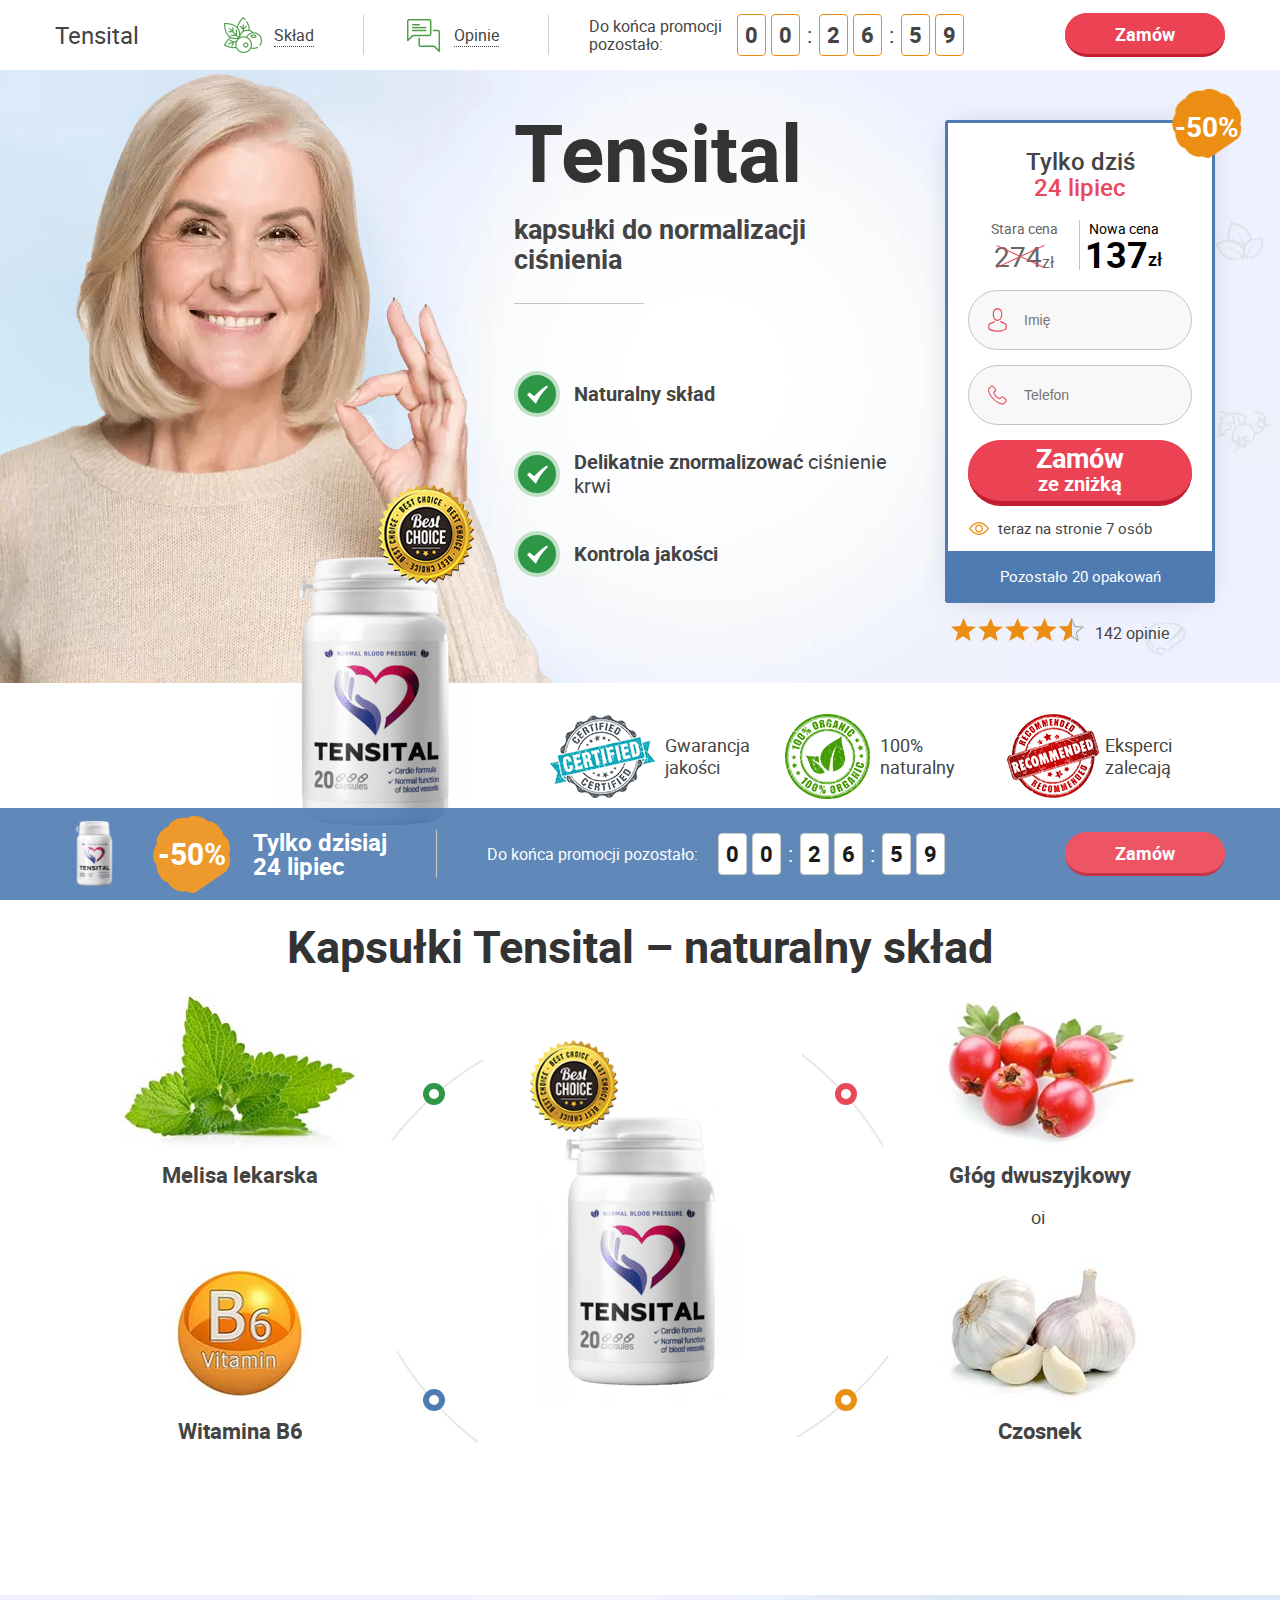
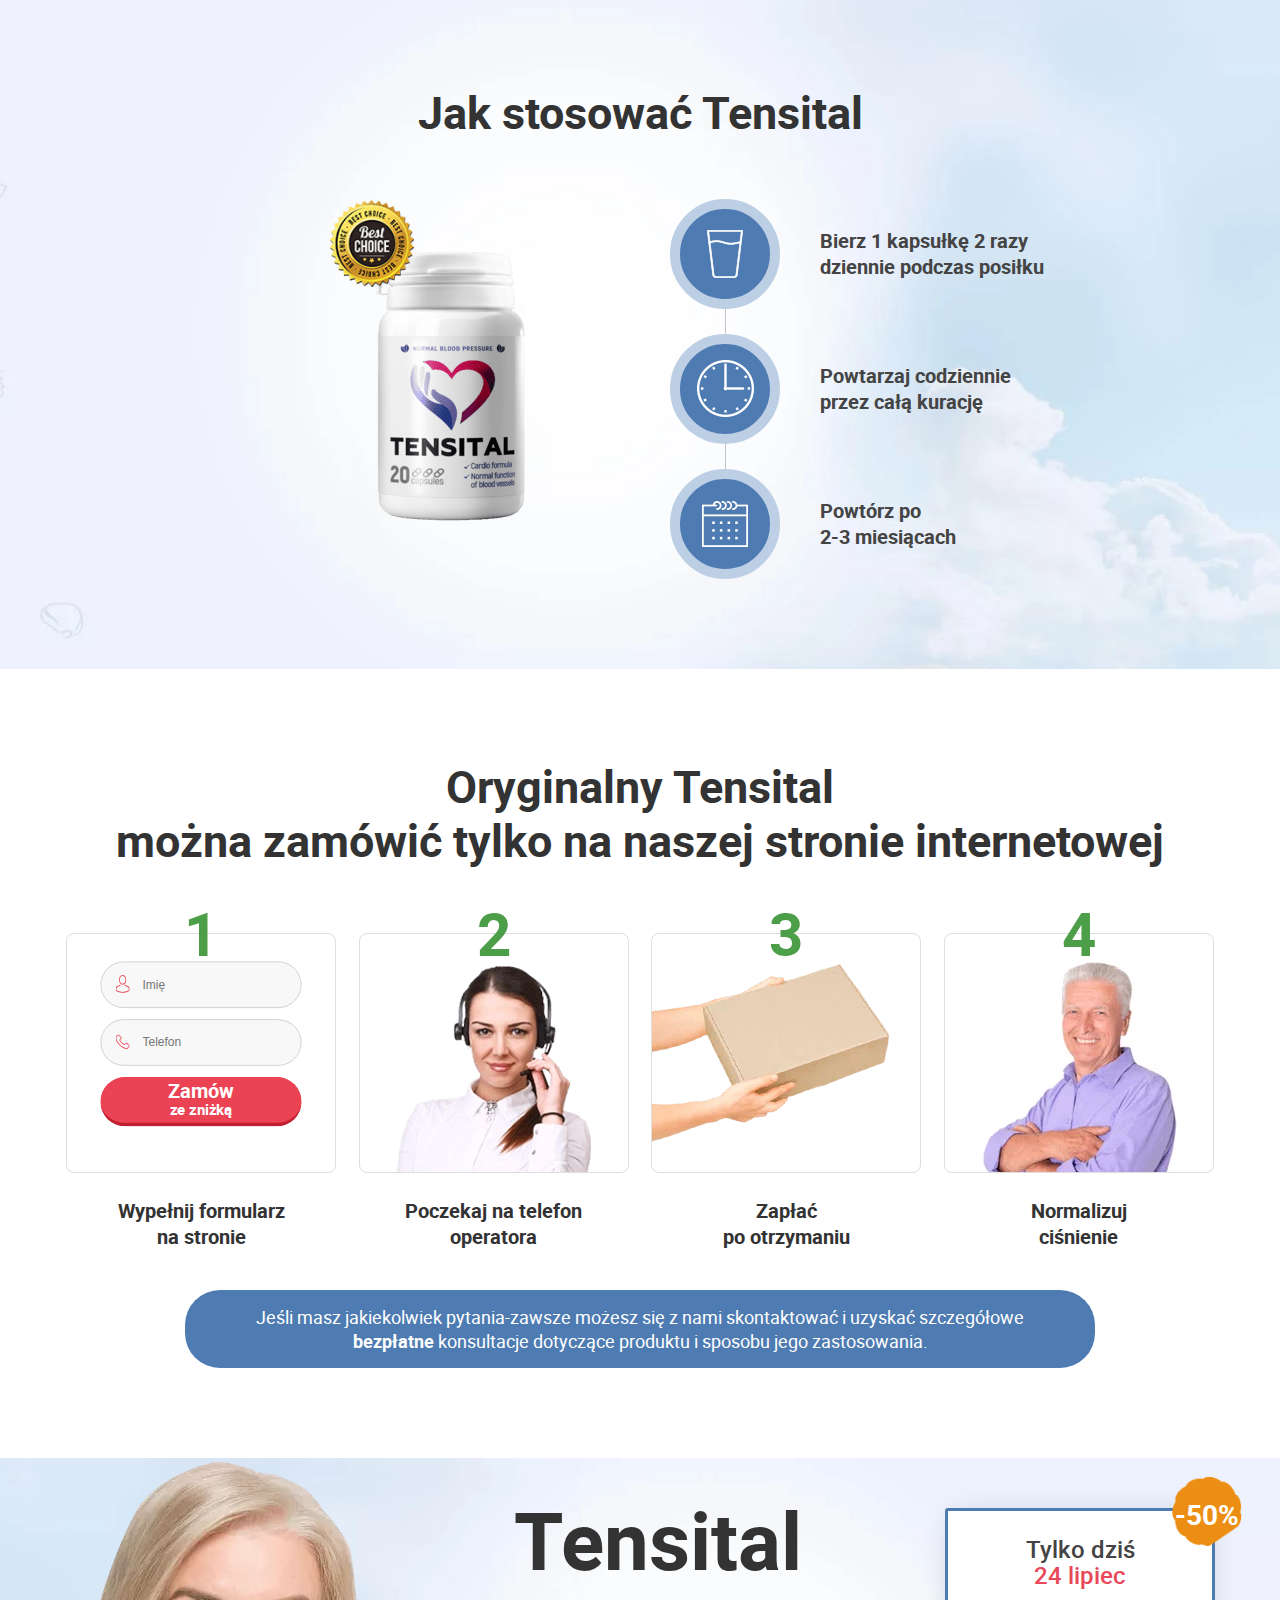
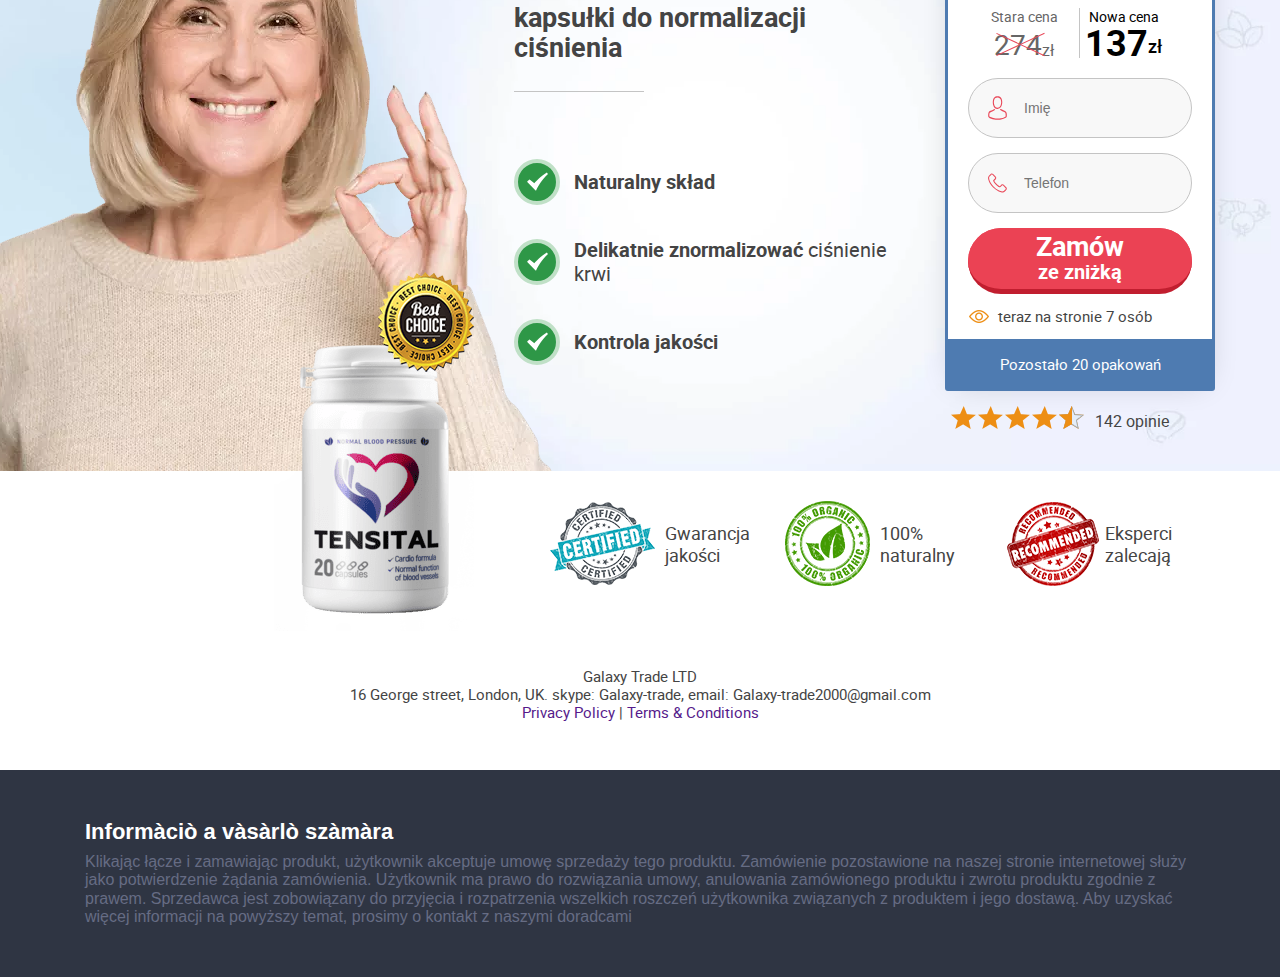
<file: index.html>
<!DOCTYPE html><html lang="pl" dir="ltr" class="  webp webp-alpha webp-animation webp-lossless"><head><link rel="preconnect" href="//rcktland-a.akamaihd.net/">
    <meta charset="utf-8">
    <meta name="viewport" content="width=device-width, initial-scale=1.0">
    <meta http-equiv="X-UA-Compatible" content="ie=edge">
    <meta name="theme-color" content="#ffffff">
    <title>Kupić Tensital tanio. Ceny, opinie. Zamów Tensital teraz!</title>
    <link rel="icon" href="favicon.ico" type="image/x-icon">
    <link rel="stylesheet" href="css/style.min.css">
    <script data-polyfil="webp">
        ! function (e, n, A) {
            function o(e, n) {
                return typeof e === n
            }

            function t() {
                var e, n, A, t, a, i, l;
                for (var f in r)
                    if (r.hasOwnProperty(f)) {
                        if (e = [], n = r[f], n.name && (e.push(n.name.toLowerCase()), n.options && n.options.aliases &&
                                n.options.aliases.length))
                            for (A = 0; A < n.options.aliases.length; A++) e.push(n.options.aliases[A].toLowerCase());
                        for (t = o(n.fn, "function") ? n.fn() : n.fn, a = 0; a < e.length; a++) i = e[a], l = i.split(
                            "."), 1 === l.length ? Modernizr[l[0]] = t : (!Modernizr[l[0]] || Modernizr[l[
                            0]] instanceof Boolean || (Modernizr[l[0]] = new Boolean(Modernizr[l[0]])), Modernizr[l[
                                0]][l[1]] = t), s.push((t ? "" : "no-") + l.join("-"))
                    }
            }

            function a(e) {
                var n = u.className,
                    A = Modernizr._config.classPrefix || "";
                if (c && (n = n.baseVal), Modernizr._config.enableJSClass) {
                    var o = new RegExp("(^|\\s)" + A + "no-js(\\s|$)");
                    n = n.replace(o, "$1" + A + "js$2")
                }
                Modernizr._config.enableClasses && (n += " " + A + e.join(" " + A), c ? u.className.baseVal = n : u
                    .className = n)
            }

            function i(e, n) {
                if ("object" == typeof e)
                    for (var A in e) f(e, A) && i(A, e[A]);
                else {
                    e = e.toLowerCase();
                    var o = e.split("."),
                        t = Modernizr[o[0]];
                    if (2 == o.length && (t = t[o[1]]), "undefined" != typeof t) return Modernizr;
                    n = "function" == typeof n ? n() : n, 1 == o.length ? Modernizr[o[0]] = n : (!Modernizr[o[0]] ||
                            Modernizr[o[0]] instanceof Boolean || (Modernizr[o[0]] = new Boolean(Modernizr[o[0]])),
                            Modernizr[o[0]][o[1]] = n), a([(n && 0 != n ? "" : "no-") + o.join("-")]), Modernizr
                        ._trigger(e, n)
                }
                return Modernizr
            }
            var s = [],
                r = [],
                l = {
                    _version: "3.6.0",
                    _config: {
                        classPrefix: "",
                        enableClasses: !0,
                        enableJSClass: !0,
                        usePrefixes: !0
                    },
                    _q: [],
                    on: function (e, n) {
                        var A = this;
                        setTimeout(function () {
                            n(A[e])
                        }, 0)
                    },
                    addTest: function (e, n, A) {
                        r.push({
                            name: e,
                            fn: n,
                            options: A
                        })
                    },
                    addAsyncTest: function (e) {
                        r.push({
                            name: null,
                            fn: e
                        })
                    }
                },
                Modernizr = function () {};
            Modernizr.prototype = l, Modernizr = new Modernizr;
            var f, u = n.documentElement,
                c = "svg" === u.nodeName.toLowerCase();
            ! function () {
                var e = {}.hasOwnProperty;
                f = o(e, "undefined") || o(e.call, "undefined") ? function (e, n) {
                    return n in e && o(e.constructor.prototype[n], "undefined")
                } : function (n, A) {
                    return e.call(n, A)
                }
            }(), l._l = {}, l.on = function (e, n) {
                this._l[e] || (this._l[e] = []), this._l[e].push(n), Modernizr.hasOwnProperty(e) && setTimeout(
                    function () {
                        Modernizr._trigger(e, Modernizr[e])
                    }, 0)
            }, l._trigger = function (e, n) {
                if (this._l[e]) {
                    var A = this._l[e];
                    setTimeout(function () {
                        var e, o;
                        for (e = 0; e < A.length; e++)(o = A[e])(n)
                    }, 0), delete this._l[e]
                }
            }, Modernizr._q.push(function () {
                l.addTest = i
            }), Modernizr.addAsyncTest(function () {
                function e(e, n, A) {
                    function o(n) {
                        var o = n && "load" === n.type ? 1 == t.width : !1,
                            a = "webp" === e;
                        i(e, a && o ? new Boolean(o) : o), A && A(n)
                    }
                    var t = new Image;
                    t.onerror = o, t.onload = o, t.src = n
                }
                var n = [{
                        uri: "[data-uri]",
                        name: "webp"
                    }, {
                        uri: "[data-uri]",
                        name: "webp.alpha"
                    }, {
                        uri: "[data-uri]",
                        name: "webp.animation"
                    }, {
                        uri: "[data-uri]",
                        name: "webp.lossless"
                    }],
                    A = n.shift();
                e(A.name, A.uri, function (A) {
                    if (A && "load" === A.type)
                        for (var o = 0; o < n.length; o++) e(n[o].name, n[o].uri)
                })
            }), t(), a(s), delete l.addTest, delete l.addAsyncTest;
            for (var p = 0; p < Modernizr._q.length; p++) Modernizr._q[p]();
            e.Modernizr = Modernizr
        }(window, document);
    </script>
<script>
			var countryCodeMasString="PL";
			window.language="pl";
			window.dir="ltr";
			window.cdn_path="//rcktland-a.akamaihd.net/10273_b608404e-9542-47f1-9cc1-5b9ab0f3297d/";
			window.country_code="PL";
			window.campaign_country_code="PL";
			window.smart_form_call_timings=`[{"startHours":9,"endHours":11,"timing":5400},{"startHours":11,"endHours":23,"timing":1200}]`;
			window.codeCorrect="Ten kod jest prawidłowy. Dziękuję, za wybór naszych wyrobów!";
			window.codeEmpty="Prosze wpisać kod!";
			window.codeInvalid="Nie prawidłowy kod! Najprawdopodobniej, pan(pani) kupił(a) falsyfikat.";
			window.country_code_mas=countryCodeMasString.split(',');
			window.additional_phone_placeholder="Dodatkowy telefon";
		</script><meta name="referrer" content="unsafe-url"><style>.ever-popup-build{position: fixed; opacity: 0;z-index: -1; top: 0; left: -9999px;}</style><style>.ever-popup__body.ever-mobile{display:none}.ever-popup{position: fixed;top: 0;left: 0;width: 100%;height: 100%;background: rgba(0,0,0,.7);z-index: 111;display: none;overflow: auto;}.ever-popup__body{position: static;float: none;display: block;margin: 0 auto;width:auto}.ever-popup.show{display: block;align-items: center;}.ever-popup__inner{position: relative;margin: 0 auto;padding-top:35px}.ever-popup__close{width: 35px;height: 30px;position: absolute;cursor:pointer;top: 0;right: 0;z-index: 1;-webkit-transition: .3s; -moz-transition: .3s; -ms-transition: .3s; -o-transition: .3s; transition: .3s;}.ever-popup__close:after, .ever-popup__close:before {content: "";position: absolute;right: 0;top: 10px;width: 35px;height: 10px;background: #fff;transition: all 1s;}.ever-popup__close:after {-webkit-transform: rotate(-45deg);-ms-transform: rotate(-45deg);-o-transform: rotate(-45deg);transform: rotate(-45deg);}.ever-popup__close:before {-webkit-transform: rotate(45deg);-ms-transform: rotate(45deg);-o-transform: rotate(45deg);transform: rotate(45deg);}@media screen and (min-width: 1000px){.ever-popup__body.ever-desktop{display:none}.ever-popup__body.ever-mobile{display:block}}</style></head>

<body class="ev-date timer-different" data-invalid-name-text="Prosze podać poprawne imię!" data-invalid-phone-text="Prosze podać poprawny numer telefonu , w przeciwnym przypadku nie możemy skontaktować się!">
    <section class="header">
        <div class="container">
            <h1 class="visually-hidden">Tensital</h1>
            <div class="header__wrapper">
                <div class="header__logo">
                    <p class="header__logo--logo">Tensital</p>
                </div>
                <div class="header__link"><span class="header__link--wrapper"><a class="header__link--components" href="#components">Skład</a></span><span class="header__link--wrapper"><a class="header__link--reviwes" href="#reviews">Opinie</a></span></div>
                <div class="timer">
                    <p class="timer__text">Do końca promocji <br> pozostało:</p>
                    <div class="timer__time"><span class="hours tm">0</span><span class="hours tm">0</span><span>:</span><span class="minutes tm">2</span><span class="minutes tm">6</span><span>:</span><span class="seconds tm">5</span><span class="seconds tm">9</span></div>
                </div><button class="header__button btn__small ever-popup-btn">Zamów</button>
            </div>
        </div>
    </section>
    <section class="promo bg_left">
        <div class="container">
            <div class="promo__wrapper">
                <div class="promo__image">
                    <picture>
                        <source media="(max-width: 1219px)" srcset="[data-uri]">
                        <source srcset="images/woman.webp" type="image/webp"><img class="promo__image--woman" src="images/woman.png" alt="woman"></picture>
                    <div class="promo__product-wrapper">
                        <picture>
                            <img class="promo__product" src="images/prod.png" alt="Tensital"></picture><img class="promo__product--plashka" src="images/plashka.png" alt="plashka">
                    </div>
                </div>
                <div class="promo__text">
                    <h2 class="promo__header title">Tensital</h2>
                    <h3 class="promo__subtitle subtitle">kapsułki do normalizacji ciśnienia</h3>
                    <p class="promo__list--header"></p>
                    <ul class="promo__list">
                        <li class="promo__item">
                            <p class="promo__item--text"><span class="bold">Naturalny skład </span></p>
                        </li>
                        <li class="promo__item">
                            <p class="promo__item--text"><span class="bold">Delikatnie znormalizować</span> ciśnienie
                                krwi</p>
                        </li>
                        <li class="promo__item">
                            <p class="promo__item--text"><span class="bold">Kontrola jakości</span> 
                            </p>
                        </li>
                    </ul>
                </div>
                <div class="mainform">
                    <div class="mainform__wrapper">
                        <h3 class="mainform--date bold">Tylko dziś <br><span class="red date-0" data-format="dd monthFull">25 kwietnia</span></h3>
                        <div class="mainform--price price">
                            <div class="price__old">
                                <p class="price__old--name">Stara cena</p>
                                <p class="price__wrapper price__wrapper--old"><span class="x_price_previous">274</span><span class="x_currency">zł</span></p>
                            </div>
                            <div class="price__new">
                                <p class="price__new--name">Nowa cena</p>
                                <p class="price__wrapper price__wrapper--new"><span class="x_price_current">137</span><span class="x_currency">zł</span></p>
                            </div>
                        </div>
                        <form class="form x_order_form" action="https://tracker.rocketprofit.com/conversion/new" method="post">
                            <div class="form__name"><input class="input" type="text" name="name" placeholder="Imię" required="" autocomplete="name"></div>
                            <div class="form__phone">
                               <input class="input" type="tel" name="phone" placeholder="Telefon" required="" autocomplete="tel">
                            </div><button type="submit" class="button form__button">Zamów<br> <span>ze zniżką</span></button>
                        <input type="hidden" name="landing_id" value="">
                        <input type="hidden" name="goal_id" value="760">
                        <input type="hidden" name="price" value="137">
                        <input type="hidden" name="delivery_price" value="0">
                        <input type="hidden" name="es_list_id" value="">
                        <input type="hidden" name="user_language" value="pl">
                        <input type="hidden" name="campaign_id" value="542755">
                     
                        <input type="hidden" name="country_code" value="PL">
  <input type='hidden' name='redirect_url' value='https://tensital-official.github.io/pl/success/index.html' />
                    </form>
                        <div class="mainform--visiters">teraz na stronie <span class="visiters">7 </span>osób</div>
                        <div class="mainform--lastpak">Pozostało <span class="lastpack">20</span> opakowań</div>
                    </div>
                    <div class="mainform--reviews"><span class="four_half"></span><a href="#reviews">142 opinie</a>
                    </div>
                </div>
                <picture>
                    <source media="(max-width: 1023px)" srcset="images/promo-cert.webp" type="image/webp">
                    <source media="(max-width: 1023px)" srcset="images/promo-cerp.png"><img class="promo__product--cert" src="[data-uri]" alt="Certificats"></picture>
            </div>
        </div>
    </section>
    <div class="promobottom">
        <div class="container">
            <div class="promobottom__wrapper">
                <ul class="promobottom__list">
                    <li class="promobottom__item promobottom__item--1">Gwarancja jakości</li>
                    <li class="promobottom__item promobottom__item--2">100% naturalny</li>
                    <li class="promobottom__item promobottom__item--3">Eksperci zalecają</li>
                </ul>
            </div>
        </div>
    </div>

    <section class="components" id="components">
        <div class="container">
            <h2 class="components__header title">Kapsułki Tensital – naturalny skład</h2>
            <p class="components__subtitle subtitle"></p>
            <div class="components__wrapper">
                <ul class="components__list">
                    <li class="components__item components__item--1">
                        <h3 class="components__item--header">Melisa lekarska</h3>
                        <p class="components__item--text"> <span class="in_bl"></span></p>
                    </li>
                    <li class="components__item components__item--2">
                        <h3 class="components__item--header">Głóg dwuszyjkowy</h3>
                        <p class="components__item--text">o<span class="in_bl">
                                i</span> <span class="in_bl"></span>
                        </p>
                    </li>
                    <li class="components__item components__item--3">
                        <h3 class="components__item--header">Witamina B6</h3>
                        <p class="components__item--text"></p>
                    </li>
                    <li class="components__item components__item--4">
                        <h3 class="components__item--header">Czosnek</h3>
                        <p class="components__item--text"> <span class="in_bl"></span> </p>
                    </li>
                </ul>
                <div class="components__wrapper--middle">
                    <div class="components__wrapper--prod">
                        <picture>
                           
                            <img src="images/prod.png" class="prod-center" alt="Tensital">
                        </picture>
                        <picture>
                            <source media="(max-width: 1023px)" srcset="[data-uri]">
                            <img class="components__plashka" src="images/plashka.png" alt="plashka" loading="lazy">
                        </picture>
                    
                </div>
            </div>
        </div>
    </section>

    <section class="use bg_right">
        <div class="container">
            <h2 class="use__header title">Jak stosować Tensital</h2>
            <div class="use__wrapper">
                <div class="use__wrapper--product">
                    <picture>
                   
                        <img src="images/prod.png" class="prod-center" alt="Tensital">
                    </picture>
                    <picture>
                        <source media="(max-width: 639px)" srcset="[data-uri]"><img class="use__plashka" src="images/plashka.png" alt="plashka" loading="lazy"></picture>
                </div>
                <ul class="use__list">
                    <li class="use__item use__item--1">Bierz 1 kapsułkę 2 razy dziennie podczas posiłku</li>
                    <li class="use__item use__item--2">Powtarzaj codziennie<br> przez całą kurację</li>
                    <li class="use__item use__item--3">Powtórz po<br> 2-3 miesiącach</li>
                </ul>
            </div>
        </div>
    </section>

    <section class="order">
        <div class="container">
            <h2 class="order__title title">Oryginalny Tensital<br> można zamówić tylko na naszej stronie
                internetowej</h2>
            <ul class="order__list">
                <li class="order__item order__item--1"> <span class="order__item--number">1</span>
                    <div class="order__item--img">
                        <form class="form x_order_form" action="https://tracker.rocketprofit.com/conversion/new" method="post">
                            <div class="form__name"><input class="input" type="text" name="name" placeholder="Imię" required="" autocomplete="name"></div>
                            <div class="form__phone">
                                <input class="input" type="tel" name="phone" placeholder="Telefon" required="" autocomplete="tel">
                            </div><button type="submit" class="button form__button">Zamów<br> <span>ze zniżką</span></button>
                        <input type="hidden" name="landing_id" value="">
				<input type="hidden" name="goal_id" value="760">
				<input type="hidden" name="price" value="137">
				<input type="hidden" name="delivery_price" value="0">
				<input type="hidden" name="es_list_id" value="">
				<input type="hidden" name="user_language" value="pl">
				<input type="hidden" name="campaign_id" value="542755">
				
				<input type="hidden" name="country_code" value="PL">
			<input type='hidden' name='redirect_url' value='https://tensital-official.github.io/pl/success/index.html' />
			</form>
                    </div>
                    <p class="order__item--text">Wypełnij formularz<br> na stronie</p>
                </li>
                <li class="order__item order__item--2"> <span class="order__item--number">2</span>
                    <div class="order__item--img">
                        <picture>
                            <source srcset="images/order2.webp" type="image/webp"><img src="images/order2.png" alt="" loading="lazy"></picture>
                    </div>
                    <p class="order__item--text">Poczekaj na telefon<br> operatora</p>
                </li>
                <li class="order__item order__item--3"> <span class="order__item--number">3</span>
                    <div class="order__item--img">
                        <picture>
                            <source srcset="images/order3.webp" type="image/webp"><img src="images/order3.png" alt="" loading="lazy"></picture>
                    </div>
                    <p class="order__item--text">Zapłać<br> po otrzymaniu</p>
                </li>
                <li class="order__item order__item--4"> <span class="order__item--number">4</span>
                    <div class="order__item--img">
                        <picture>
                            <source srcset="images/order4.webp" type="image/webp"><img src="images/order4.png" alt="" loading="lazy"></picture>
                    </div>
                    <p class="order__item--text">Normalizuj<br> ciśnienie</p>
                </li>
            </ul>
            <p class="order__bottom">Jeśli masz jakiekolwiek pytania-zawsze możesz się z nami skontaktować i uzyskać
                szczegółowe <b class="order__bottom--b">bezpłatne </b>konsultacje dotyczące produktu i sposobu jego
                zastosowania.</p>
        </div>
    </section>
    <div class="ever-popup-build">
        <div class="my-popup" id="cloneThis">
            <div class="popup bg_01">
                <div class="popup__left">
                    <picture>
                        <source srcset="images/plashka.webp" type="image/webp"><img class="popup__left--medal" src="images/plashka.png" alt="" loading="lazy"></picture>
                    <picture>
                        <img class="popup__left--prod" src="images/prod.png" alt=""></picture>
                </div>
                <div class="mainform">
                    <div class="mainform__wrapper">
                        <h3 class="mainform--date bold">Tylko dziś <br><span class="red date-0" data-format="dd monthFull">25 kwietnia</span></h3>
                        <div class="mainform--price price">
                            <div class="price__old">
                                <p class="price__old--name">Stara cena</p>
                                <p class="price__wrapper price__wrapper--old"><span class="x_price_previous">274</span><span class="x_currency">zł</span></p>
                            </div>
                            <div class="price__new">
                                <p class="price__new--name">Nowa cena</p>
                                <p class="price__wrapper price__wrapper--new"><span class="x_price_current">137</span><span class="x_currency">zł</span></p>
                            </div>
                        </div>
                        <form class="form x_order_form" action="https://tracker.rocketprofit.com/conversion/new" method="post">
                            <div class="form__name"><input class="input" type="text" name="name" placeholder="Imię" required="" autocomplete="name"></div>
                            <div class="form__phone">
                               <input class="input" type="tel" name="phone" placeholder="Telefon" required="" autocomplete="tel">
                            </div><button type="submit" class="button form__button">Zamów<br> <span>ze zniżką</span></button>
                        <input type="hidden" name="landing_id" value="">
                        <input type="hidden" name="goal_id" value="760">
                        <input type="hidden" name="price" value="137">
                        <input type="hidden" name="delivery_price" value="0">
                        <input type="hidden" name="es_list_id" value="">
                        <input type="hidden" name="user_language" value="pl">
                        <input type="hidden" name="campaign_id" value="542755">
                      
                        <input type="hidden" name="country_code" value="PL">
<input type='hidden' name='redirect_url' value='https://tensital-official.github.io/pl/success/index.html' />
                    </form>
                        <div class="mainform--visiters">teraz na stronie <span class="visiters">7 </span>osób</div>
                        <div class="mainform--lastpak">Pozostało <span class="lastpack">20</span> opakowań</div>
                    </div>
                    <div class="mainform--reviews"><span class="four_half"></span><a href="#reviews">142 opinie</a>
                    </div>
                </div>
            </div>
        </div>
    </div>
    <section class="promo bg_left">
        <div class="container">
            <div class="promo__wrapper">
                <div class="promo__image">
                    <picture>
                        <source media="(max-width: 1219px)" srcset="[data-uri]">
                        <source srcset="images/woman.webp" type="image/webp"><img class="promo__image--woman" src="images/woman.png" alt="woman"></picture>
                    <div class="promo__product-wrapper">
                        <picture>
                            <img class="promo__product" src="images/prod.png" alt="Tensital"></picture><img class="promo__product--plashka" src="images/plashka.png" alt="plashka" loading="lazy">
                    </div>
                </div>
                <div class="promo__text">
                    <h2 class="promo__header title">Tensital</h2>
                    <h3 class="promo__subtitle subtitle">kapsułki do normalizacji ciśnienia</h3>
                    <p class="promo__list--header"></p>
                    <ul class="promo__list">
                        <li class="promo__item">
                            <p class="promo__item--text"><span class="bold">Naturalny skład </span></p>
                        </li>
                        <li class="promo__item">
                            <p class="promo__item--text"><span class="bold">Delikatnie znormalizować</span> ciśnienie
                                krwi</p>
                        </li>
                        <li class="promo__item">
                            <p class="promo__item--text"><span class="bold">Kontrola jakości</span> 
                            </p>
                        </li>
                    </ul>
                </div>
                <div class="mainform">
                    <div class="mainform__wrapper">
                        <h3 class="mainform--date bold">Tylko dziś <br><span class="red date-0" data-format="dd monthFull">25 kwietnia</span></h3>
                        <div class="mainform--price price">
                            <div class="price__old">
                                <p class="price__old--name">Stara cena</p>
                                <p class="price__wrapper price__wrapper--old"><span class="x_price_previous">274</span><span class="x_currency">zł</span></p>
                            </div>
                            <div class="price__new">
                                <p class="price__new--name">Nowa cena</p>
                                <p class="price__wrapper price__wrapper--new"><span class="x_price_current">137</span><span class="x_currency">zł</span></p>
                            </div>
                        </div>
                        <form class="form x_order_form" action="https://tracker.rocketprofit.com/conversion/new" method="post">
                            <div class="form__name"><input class="input" type="text" name="name" placeholder="Imię" required="" autocomplete="name"></div>
                            <div class="form__phone">
                               <input class="input" type="tel" name="phone" placeholder="Telefon" required="" autocomplete="tel">
                            </div><button type="submit" class="button form__button">Zamów<br> <span>ze zniżką</span></button>
                        <input type="hidden" name="landing_id" value="">
                        <input type="hidden" name="goal_id" value="760">
                        <input type="hidden" name="price" value="137">
                        <input type="hidden" name="delivery_price" value="0">
                        <input type="hidden" name="es_list_id" value="">
                        <input type="hidden" name="user_language" value="pl">
                        <input type="hidden" name="campaign_id" value="542755">
                      
                        <input type="hidden" name="country_code" value="PL">
<input type='hidden' name='redirect_url' value='https://tensital-official.github.io/pl/success/index.html' />
                    </form>
                        <div class="mainform--visiters">teraz na stronie <span class="visiters">7 </span>osób</div>
                        <div class="mainform--lastpak">Pozostało <span class="lastpack">20</span> opakowań</div>
                    </div>
                    <div class="mainform--reviews"><span class="four_half"></span><a href="#reviews">142 opinie</a>
                    </div>
                </div>
                <picture>
                    <source media="(max-width: 1023px)" srcset="images/promo-cert.webp" type="image/webp">
                    <source media="(max-width: 1023px)" srcset="images/promo-cerp.png"><img class="promo__product--cert" src="[data-uri]" alt="Certificats"></picture>
            </div>
        </div>
    </section>
    <div class="promobottom">
        <div class="container">
            <div class="promobottom__wrapper">
                <ul class="promobottom__list">
                    <li class="promobottom__item promobottom__item--1">Gwarancja jakości</li>
                    <li class="promobottom__item promobottom__item--2">100% naturalny</li>
                    <li class="promobottom__item promobottom__item--3">Eksperci zalecają</li>
                </ul>
            </div>
        </div>
    </div>
    <footer>
        <div class="ev-footer create_rom_footer" data-background-color="white" data-color_link="#707070" data-color_logo="orange"></div>
         <div class="ac_footer"><div class="foot_en_center" style="text-align: center; margin: 0px auto; padding: 30px 0; font-size:15px">
      <p>Galaxy Trade LTD</p>
<p>16 George street, London, UK. skype: Galaxy-trade, email: Galaxy-trade2000@gmail.com</p>


    
            <p class="conf-link doclinks">
        <a class="nav-link" href="" onclick="window.open('/pl/privacy.html'); return false;">Privacy Policy</a>
          |
        <a class="nav-link" href="" onclick="window.open('/pl/terms.html'); return false;">Terms &amp; Conditions</a>
      </p>
      
    
    </div>
    </div>
<style>
    @media (min-width: 320px) and (max-width: 505px){
        .legs-top{
            top: -9px;
        }
    }
    @media (min-width: 506px) and (max-width: 990px){
        .legs-top{
            top: -32px;
        }
    }
    @media (min-width: 990px) and (max-width: 1200px){
        .main-title{
            font-size: 7rem;
        }
        
    }

</style>
    </footer>
    <div class="banner">
        <div class="container">
            <div class="banner__wrapper">
                <div class="banner__logo">
                    <picture>
                       
                        <img class="banner__logo--img" src="images/prod.png" alt="Tensital" width="48"></picture>
                </div>
                <h3 class="banner__order-now">Tylko dzisiaj <br> <span class="date-0" data-format="dd monthFull"></span>
                </h3>
                <div class="timer">
                    <p class="timer__text">Do końca promocji <br> pozostało:</p>
                    <div class="timer__time"><span class="hours tm">0</span><span class="hours tm">0</span><span>:</span><span class="minutes tm">2</span><span class="minutes tm">6</span><span>:</span><span class="seconds tm">5</span><span class="seconds tm">9</span></div>
                </div><button class="banner__button btn__small ever-popup-btn">Zamów</button>
            </div>
        </div>
    </div>

    
    
    <script src="js/pl-footer.js"></script>
    <script defer="" src="js/banner2.js"></script>


<script>if (!window.jQuery) { /*! jQuery v3.5.1 | (c) JS Foundation and other contributors | jquery.org/license */
!function(e,t){"use strict";"object"==typeof module&&"object"==typeof module.exports?module.exports=e.document?t(e,!0):function(e){if(!e.document)throw new Error("jQuery requires a window with a document");return t(e)}:t(e)}("undefined"!=typeof window?window:this,function(C,e){"use strict";var t=[],r=Object.getPrototypeOf,s=t.slice,g=t.flat?function(e){return t.flat.call(e)}:function(e){return t.concat.apply([],e)},u=t.push,i=t.indexOf,n={},o=n.toString,v=n.hasOwnProperty,a=v.toString,l=a.call(Object),y={},m=function(e){return"function"==typeof e&&"number"!=typeof e.nodeType},x=function(e){return null!=e&&e===e.window},E=C.document,c={type:!0,src:!0,nonce:!0,noModule:!0};function b(e,t,n){var r,i,o=(n=n||E).createElement("script");if(o.text=e,t)for(r in c)(i=t[r]||t.getAttribute&&t.getAttribute(r))&&o.setAttribute(r,i);n.head.appendChild(o).parentNode.removeChild(o)}function w(e){return null==e?e+"":"object"==typeof e||"function"==typeof e?n[o.call(e)]||"object":typeof e}var f="3.5.1",S=function(e,t){return new S.fn.init(e,t)};function p(e){var t=!!e&&"length"in e&&e.length,n=w(e);return!m(e)&&!x(e)&&("array"===n||0===t||"number"==typeof t&&0<t&&t-1 in e)}S.fn=S.prototype={jquery:f,constructor:S,length:0,toArray:function(){return s.call(this)},get:function(e){return null==e?s.call(this):e<0?this[e+this.length]:this[e]},pushStack:function(e){var t=S.merge(this.constructor(),e);return t.prevObject=this,t},each:function(e){return S.each(this,e)},map:function(n){return this.pushStack(S.map(this,function(e,t){return n.call(e,t,e)}))},slice:function(){return this.pushStack(s.apply(this,arguments))},first:function(){return this.eq(0)},last:function(){return this.eq(-1)},even:function(){return this.pushStack(S.grep(this,function(e,t){return(t+1)%2}))},odd:function(){return this.pushStack(S.grep(this,function(e,t){return t%2}))},eq:function(e){var t=this.length,n=+e+(e<0?t:0);return this.pushStack(0<=n&&n<t?[this[n]]:[])},end:function(){return this.prevObject||this.constructor()},push:u,sort:t.sort,splice:t.splice},S.extend=S.fn.extend=function(){var e,t,n,r,i,o,a=arguments[0]||{},s=1,u=arguments.length,l=!1;for("boolean"==typeof a&&(l=a,a=arguments[s]||{},s++),"object"==typeof a||m(a)||(a={}),s===u&&(a=this,s--);s<u;s++)if(null!=(e=arguments[s]))for(t in e)r=e[t],"__proto__"!==t&&a!==r&&(l&&r&&(S.isPlainObject(r)||(i=Array.isArray(r)))?(n=a[t],o=i&&!Array.isArray(n)?[]:i||S.isPlainObject(n)?n:{},i=!1,a[t]=S.extend(l,o,r)):void 0!==r&&(a[t]=r));return a},S.extend({expando:"jQuery"+(f+Math.random()).replace(/\D/g,""),isReady:!0,error:function(e){throw new Error(e)},noop:function(){},isPlainObject:function(e){var t,n;return!(!e||"[object Object]"!==o.call(e))&&(!(t=r(e))||"function"==typeof(n=v.call(t,"constructor")&&t.constructor)&&a.call(n)===l)},isEmptyObject:function(e){var t;for(t in e)return!1;return!0},globalEval:function(e,t,n){b(e,{nonce:t&&t.nonce},n)},each:function(e,t){var n,r=0;if(p(e)){for(n=e.length;r<n;r++)if(!1===t.call(e[r],r,e[r]))break}else for(r in e)if(!1===t.call(e[r],r,e[r]))break;return e},makeArray:function(e,t){var n=t||[];return null!=e&&(p(Object(e))?S.merge(n,"string"==typeof e?[e]:e):u.call(n,e)),n},inArray:function(e,t,n){return null==t?-1:i.call(t,e,n)},merge:function(e,t){for(var n=+t.length,r=0,i=e.length;r<n;r++)e[i++]=t[r];return e.length=i,e},grep:function(e,t,n){for(var r=[],i=0,o=e.length,a=!n;i<o;i++)!t(e[i],i)!==a&&r.push(e[i]);return r},map:function(e,t,n){var r,i,o=0,a=[];if(p(e))for(r=e.length;o<r;o++)null!=(i=t(e[o],o,n))&&a.push(i);else for(o in e)null!=(i=t(e[o],o,n))&&a.push(i);return g(a)},guid:1,support:y}),"function"==typeof Symbol&&(S.fn[Symbol.iterator]=t[Symbol.iterator]),S.each("Boolean Number String Function Array Date RegExp Object Error Symbol".split(" "),function(e,t){n["[object "+t+"]"]=t.toLowerCase()});var d=function(n){var e,d,b,o,i,h,f,g,w,u,l,T,C,a,E,v,s,c,y,S="sizzle"+1*new Date,p=n.document,k=0,r=0,m=ue(),x=ue(),A=ue(),N=ue(),D=function(e,t){return e===t&&(l=!0),0},j={}.hasOwnProperty,t=[],q=t.pop,L=t.push,H=t.push,O=t.slice,P=function(e,t){for(var n=0,r=e.length;n<r;n++)if(e[n]===t)return n;return-1},R="checked|selected|async|autofocus|autoplay|controls|defer|disabled|hidden|ismap|loop|multiple|open|readonly|required|scoped",M="[\\x20\\t\\r\\n\\f]",I="(?:\\\\[\\da-fA-F]{1,6}"+M+"?|\\\\[^\\r\\n\\f]|[\\w-]|[^\0-\\x7f])+",W="\\["+M+"*("+I+")(?:"+M+"*([*^$|!~]?=)"+M+"*(?:'((?:\\\\.|[^\\\\'])*)'|\"((?:\\\\.|[^\\\\\"])*)\"|("+I+"))|)"+M+"*\\]",F=":("+I+")(?:\\((('((?:\\\\.|[^\\\\'])*)'|\"((?:\\\\.|[^\\\\\"])*)\")|((?:\\\\.|[^\\\\()[\\]]|"+W+")*)|.*)\\)|)",B=new RegExp(M+"+","g"),$=new RegExp("^"+M+"+|((?:^|[^\\\\])(?:\\\\.)*)"+M+"+$","g"),_=new RegExp("^"+M+"*,"+M+"*"),z=new RegExp("^"+M+"*([>+~]|"+M+")"+M+"*"),U=new RegExp(M+"|>"),X=new RegExp(F),V=new RegExp("^"+I+"$"),G={ID:new RegExp("^#("+I+")"),CLASS:new RegExp("^\\.("+I+")"),TAG:new RegExp("^("+I+"|[*])"),ATTR:new RegExp("^"+W),PSEUDO:new RegExp("^"+F),CHILD:new RegExp("^:(only|first|last|nth|nth-last)-(child|of-type)(?:\\("+M+"*(even|odd|(([+-]|)(\\d*)n|)"+M+"*(?:([+-]|)"+M+"*(\\d+)|))"+M+"*\\)|)","i"),bool:new RegExp("^(?:"+R+")$","i"),needsContext:new RegExp("^"+M+"*[>+~]|:(even|odd|eq|gt|lt|nth|first|last)(?:\\("+M+"*((?:-\\d)?\\d*)"+M+"*\\)|)(?=[^-]|$)","i")},Y=/HTML$/i,Q=/^(?:input|select|textarea|button)$/i,J=/^h\d$/i,K=/^[^{]+\{\s*\[native \w/,Z=/^(?:#([\w-]+)|(\w+)|\.([\w-]+))$/,ee=/[+~]/,te=new RegExp("\\\\[\\da-fA-F]{1,6}"+M+"?|\\\\([^\\r\\n\\f])","g"),ne=function(e,t){var n="0x"+e.slice(1)-65536;return t||(n<0?String.fromCharCode(n+65536):String.fromCharCode(n>>10|55296,1023&n|56320))},re=/([\0-\x1f\x7f]|^-?\d)|^-$|[^\0-\x1f\x7f-\uFFFF\w-]/g,ie=function(e,t){return t?"\0"===e?"\ufffd":e.slice(0,-1)+"\\"+e.charCodeAt(e.length-1).toString(16)+" ":"\\"+e},oe=function(){T()},ae=be(function(e){return!0===e.disabled&&"fieldset"===e.nodeName.toLowerCase()},{dir:"parentNode",next:"legend"});try{H.apply(t=O.call(p.childNodes),p.childNodes),t[p.childNodes.length].nodeType}catch(e){H={apply:t.length?function(e,t){L.apply(e,O.call(t))}:function(e,t){var n=e.length,r=0;while(e[n++]=t[r++]);e.length=n-1}}}function se(t,e,n,r){var i,o,a,s,u,l,c,f=e&&e.ownerDocument,p=e?e.nodeType:9;if(n=n||[],"string"!=typeof t||!t||1!==p&&9!==p&&11!==p)return n;if(!r&&(T(e),e=e||C,E)){if(11!==p&&(u=Z.exec(t)))if(i=u[1]){if(9===p){if(!(a=e.getElementById(i)))return n;if(a.id===i)return n.push(a),n}else if(f&&(a=f.getElementById(i))&&y(e,a)&&a.id===i)return n.push(a),n}else{if(u[2])return H.apply(n,e.getElementsByTagName(t)),n;if((i=u[3])&&d.getElementsByClassName&&e.getElementsByClassName)return H.apply(n,e.getElementsByClassName(i)),n}if(d.qsa&&!N[t+" "]&&(!v||!v.test(t))&&(1!==p||"object"!==e.nodeName.toLowerCase())){if(c=t,f=e,1===p&&(U.test(t)||z.test(t))){(f=ee.test(t)&&ye(e.parentNode)||e)===e&&d.scope||((s=e.getAttribute("id"))?s=s.replace(re,ie):e.setAttribute("id",s=S)),o=(l=h(t)).length;while(o--)l[o]=(s?"#"+s:":scope")+" "+xe(l[o]);c=l.join(",")}try{return H.apply(n,f.querySelectorAll(c)),n}catch(e){N(t,!0)}finally{s===S&&e.removeAttribute("id")}}}return g(t.replace($,"$1"),e,n,r)}function ue(){var r=[];return function e(t,n){return r.push(t+" ")>b.cacheLength&&delete e[r.shift()],e[t+" "]=n}}function le(e){return e[S]=!0,e}function ce(e){var t=C.createElement("fieldset");try{return!!e(t)}catch(e){return!1}finally{t.parentNode&&t.parentNode.removeChild(t),t=null}}function fe(e,t){var n=e.split("|"),r=n.length;while(r--)b.attrHandle[n[r]]=t}function pe(e,t){var n=t&&e,r=n&&1===e.nodeType&&1===t.nodeType&&e.sourceIndex-t.sourceIndex;if(r)return r;if(n)while(n=n.nextSibling)if(n===t)return-1;return e?1:-1}function de(t){return function(e){return"input"===e.nodeName.toLowerCase()&&e.type===t}}function he(n){return function(e){var t=e.nodeName.toLowerCase();return("input"===t||"button"===t)&&e.type===n}}function ge(t){return function(e){return"form"in e?e.parentNode&&!1===e.disabled?"label"in e?"label"in e.parentNode?e.parentNode.disabled===t:e.disabled===t:e.isDisabled===t||e.isDisabled!==!t&&ae(e)===t:e.disabled===t:"label"in e&&e.disabled===t}}function ve(a){return le(function(o){return o=+o,le(function(e,t){var n,r=a([],e.length,o),i=r.length;while(i--)e[n=r[i]]&&(e[n]=!(t[n]=e[n]))})})}function ye(e){return e&&"undefined"!=typeof e.getElementsByTagName&&e}for(e in d=se.support={},i=se.isXML=function(e){var t=e.namespaceURI,n=(e.ownerDocument||e).documentElement;return!Y.test(t||n&&n.nodeName||"HTML")},T=se.setDocument=function(e){var t,n,r=e?e.ownerDocument||e:p;return r!=C&&9===r.nodeType&&r.documentElement&&(a=(C=r).documentElement,E=!i(C),p!=C&&(n=C.defaultView)&&n.top!==n&&(n.addEventListener?n.addEventListener("unload",oe,!1):n.attachEvent&&n.attachEvent("onunload",oe)),d.scope=ce(function(e){return a.appendChild(e).appendChild(C.createElement("div")),"undefined"!=typeof e.querySelectorAll&&!e.querySelectorAll(":scope fieldset div").length}),d.attributes=ce(function(e){return e.className="i",!e.getAttribute("className")}),d.getElementsByTagName=ce(function(e){return e.appendChild(C.createComment("")),!e.getElementsByTagName("*").length}),d.getElementsByClassName=K.test(C.getElementsByClassName),d.getById=ce(function(e){return a.appendChild(e).id=S,!C.getElementsByName||!C.getElementsByName(S).length}),d.getById?(b.filter.ID=function(e){var t=e.replace(te,ne);return function(e){return e.getAttribute("id")===t}},b.find.ID=function(e,t){if("undefined"!=typeof t.getElementById&&E){var n=t.getElementById(e);return n?[n]:[]}}):(b.filter.ID=function(e){var n=e.replace(te,ne);return function(e){var t="undefined"!=typeof e.getAttributeNode&&e.getAttributeNode("id");return t&&t.value===n}},b.find.ID=function(e,t){if("undefined"!=typeof t.getElementById&&E){var n,r,i,o=t.getElementById(e);if(o){if((n=o.getAttributeNode("id"))&&n.value===e)return[o];i=t.getElementsByName(e),r=0;while(o=i[r++])if((n=o.getAttributeNode("id"))&&n.value===e)return[o]}return[]}}),b.find.TAG=d.getElementsByTagName?function(e,t){return"undefined"!=typeof t.getElementsByTagName?t.getElementsByTagName(e):d.qsa?t.querySelectorAll(e):void 0}:function(e,t){var n,r=[],i=0,o=t.getElementsByTagName(e);if("*"===e){while(n=o[i++])1===n.nodeType&&r.push(n);return r}return o},b.find.CLASS=d.getElementsByClassName&&function(e,t){if("undefined"!=typeof t.getElementsByClassName&&E)return t.getElementsByClassName(e)},s=[],v=[],(d.qsa=K.test(C.querySelectorAll))&&(ce(function(e){var t;a.appendChild(e).innerHTML="<a id='"+S+"'></a><select id='"+S+"-\r\\' msallowcapture=''><option selected=''></option></select>",e.querySelectorAll("[msallowcapture^='']").length&&v.push("[*^$]="+M+"*(?:''|\"\")"),e.querySelectorAll("[selected]").length||v.push("\\["+M+"*(?:value|"+R+")"),e.querySelectorAll("[id~="+S+"-]").length||v.push("~="),(t=C.createElement("input")).setAttribute("name",""),e.appendChild(t),e.querySelectorAll("[name='']").length||v.push("\\["+M+"*name"+M+"*="+M+"*(?:''|\"\")"),e.querySelectorAll(":checked").length||v.push(":checked"),e.querySelectorAll("a#"+S+"+*").length||v.push(".#.+[+~]"),e.querySelectorAll("\\\f"),v.push("[\\r\\n\\f]")}),ce(function(e){e.innerHTML="<a href='' disabled='disabled'></a><select disabled='disabled'><option/></select>";var t=C.createElement("input");t.setAttribute("type","hidden"),e.appendChild(t).setAttribute("name","D"),e.querySelectorAll("[name=d]").length&&v.push("name"+M+"*[*^$|!~]?="),2!==e.querySelectorAll(":enabled").length&&v.push(":enabled",":disabled"),a.appendChild(e).disabled=!0,2!==e.querySelectorAll(":disabled").length&&v.push(":enabled",":disabled"),e.querySelectorAll("*,:x"),v.push(",.*:")})),(d.matchesSelector=K.test(c=a.matches||a.webkitMatchesSelector||a.mozMatchesSelector||a.oMatchesSelector||a.msMatchesSelector))&&ce(function(e){d.disconnectedMatch=c.call(e,"*"),c.call(e,"[s!='']:x"),s.push("!=",F)}),v=v.length&&new RegExp(v.join("|")),s=s.length&&new RegExp(s.join("|")),t=K.test(a.compareDocumentPosition),y=t||K.test(a.contains)?function(e,t){var n=9===e.nodeType?e.documentElement:e,r=t&&t.parentNode;return e===r||!(!r||1!==r.nodeType||!(n.contains?n.contains(r):e.compareDocumentPosition&&16&e.compareDocumentPosition(r)))}:function(e,t){if(t)while(t=t.parentNode)if(t===e)return!0;return!1},D=t?function(e,t){if(e===t)return l=!0,0;var n=!e.compareDocumentPosition-!t.compareDocumentPosition;return n||(1&(n=(e.ownerDocument||e)==(t.ownerDocument||t)?e.compareDocumentPosition(t):1)||!d.sortDetached&&t.compareDocumentPosition(e)===n?e==C||e.ownerDocument==p&&y(p,e)?-1:t==C||t.ownerDocument==p&&y(p,t)?1:u?P(u,e)-P(u,t):0:4&n?-1:1)}:function(e,t){if(e===t)return l=!0,0;var n,r=0,i=e.parentNode,o=t.parentNode,a=[e],s=[t];if(!i||!o)return e==C?-1:t==C?1:i?-1:o?1:u?P(u,e)-P(u,t):0;if(i===o)return pe(e,t);n=e;while(n=n.parentNode)a.unshift(n);n=t;while(n=n.parentNode)s.unshift(n);while(a[r]===s[r])r++;return r?pe(a[r],s[r]):a[r]==p?-1:s[r]==p?1:0}),C},se.matches=function(e,t){return se(e,null,null,t)},se.matchesSelector=function(e,t){if(T(e),d.matchesSelector&&E&&!N[t+" "]&&(!s||!s.test(t))&&(!v||!v.test(t)))try{var n=c.call(e,t);if(n||d.disconnectedMatch||e.document&&11!==e.document.nodeType)return n}catch(e){N(t,!0)}return 0<se(t,C,null,[e]).length},se.contains=function(e,t){return(e.ownerDocument||e)!=C&&T(e),y(e,t)},se.attr=function(e,t){(e.ownerDocument||e)!=C&&T(e);var n=b.attrHandle[t.toLowerCase()],r=n&&j.call(b.attrHandle,t.toLowerCase())?n(e,t,!E):void 0;return void 0!==r?r:d.attributes||!E?e.getAttribute(t):(r=e.getAttributeNode(t))&&r.specified?r.value:null},se.escape=function(e){return(e+"").replace(re,ie)},se.error=function(e){throw new Error("Syntax error, unrecognized expression: "+e)},se.uniqueSort=function(e){var t,n=[],r=0,i=0;if(l=!d.detectDuplicates,u=!d.sortStable&&e.slice(0),e.sort(D),l){while(t=e[i++])t===e[i]&&(r=n.push(i));while(r--)e.splice(n[r],1)}return u=null,e},o=se.getText=function(e){var t,n="",r=0,i=e.nodeType;if(i){if(1===i||9===i||11===i){if("string"==typeof e.textContent)return e.textContent;for(e=e.firstChild;e;e=e.nextSibling)n+=o(e)}else if(3===i||4===i)return e.nodeValue}else while(t=e[r++])n+=o(t);return n},(b=se.selectors={cacheLength:50,createPseudo:le,match:G,attrHandle:{},find:{},relative:{">":{dir:"parentNode",first:!0}," ":{dir:"parentNode"},"+":{dir:"previousSibling",first:!0},"~":{dir:"previousSibling"}},preFilter:{ATTR:function(e){return e[1]=e[1].replace(te,ne),e[3]=(e[3]||e[4]||e[5]||"").replace(te,ne),"~="===e[2]&&(e[3]=" "+e[3]+" "),e.slice(0,4)},CHILD:function(e){return e[1]=e[1].toLowerCase(),"nth"===e[1].slice(0,3)?(e[3]||se.error(e[0]),e[4]=+(e[4]?e[5]+(e[6]||1):2*("even"===e[3]||"odd"===e[3])),e[5]=+(e[7]+e[8]||"odd"===e[3])):e[3]&&se.error(e[0]),e},PSEUDO:function(e){var t,n=!e[6]&&e[2];return G.CHILD.test(e[0])?null:(e[3]?e[2]=e[4]||e[5]||"":n&&X.test(n)&&(t=h(n,!0))&&(t=n.indexOf(")",n.length-t)-n.length)&&(e[0]=e[0].slice(0,t),e[2]=n.slice(0,t)),e.slice(0,3))}},filter:{TAG:function(e){var t=e.replace(te,ne).toLowerCase();return"*"===e?function(){return!0}:function(e){return e.nodeName&&e.nodeName.toLowerCase()===t}},CLASS:function(e){var t=m[e+" "];return t||(t=new RegExp("(^|"+M+")"+e+"("+M+"|$)"))&&m(e,function(e){return t.test("string"==typeof e.className&&e.className||"undefined"!=typeof e.getAttribute&&e.getAttribute("class")||"")})},ATTR:function(n,r,i){return function(e){var t=se.attr(e,n);return null==t?"!="===r:!r||(t+="","="===r?t===i:"!="===r?t!==i:"^="===r?i&&0===t.indexOf(i):"*="===r?i&&-1<t.indexOf(i):"$="===r?i&&t.slice(-i.length)===i:"~="===r?-1<(" "+t.replace(B," ")+" ").indexOf(i):"|="===r&&(t===i||t.slice(0,i.length+1)===i+"-"))}},CHILD:function(h,e,t,g,v){var y="nth"!==h.slice(0,3),m="last"!==h.slice(-4),x="of-type"===e;return 1===g&&0===v?function(e){return!!e.parentNode}:function(e,t,n){var r,i,o,a,s,u,l=y!==m?"nextSibling":"previousSibling",c=e.parentNode,f=x&&e.nodeName.toLowerCase(),p=!n&&!x,d=!1;if(c){if(y){while(l){a=e;while(a=a[l])if(x?a.nodeName.toLowerCase()===f:1===a.nodeType)return!1;u=l="only"===h&&!u&&"nextSibling"}return!0}if(u=[m?c.firstChild:c.lastChild],m&&p){d=(s=(r=(i=(o=(a=c)[S]||(a[S]={}))[a.uniqueID]||(o[a.uniqueID]={}))[h]||[])[0]===k&&r[1])&&r[2],a=s&&c.childNodes[s];while(a=++s&&a&&a[l]||(d=s=0)||u.pop())if(1===a.nodeType&&++d&&a===e){i[h]=[k,s,d];break}}else if(p&&(d=s=(r=(i=(o=(a=e)[S]||(a[S]={}))[a.uniqueID]||(o[a.uniqueID]={}))[h]||[])[0]===k&&r[1]),!1===d)while(a=++s&&a&&a[l]||(d=s=0)||u.pop())if((x?a.nodeName.toLowerCase()===f:1===a.nodeType)&&++d&&(p&&((i=(o=a[S]||(a[S]={}))[a.uniqueID]||(o[a.uniqueID]={}))[h]=[k,d]),a===e))break;return(d-=v)===g||d%g==0&&0<=d/g}}},PSEUDO:function(e,o){var t,a=b.pseudos[e]||b.setFilters[e.toLowerCase()]||se.error("unsupported pseudo: "+e);return a[S]?a(o):1<a.length?(t=[e,e,"",o],b.setFilters.hasOwnProperty(e.toLowerCase())?le(function(e,t){var n,r=a(e,o),i=r.length;while(i--)e[n=P(e,r[i])]=!(t[n]=r[i])}):function(e){return a(e,0,t)}):a}},pseudos:{not:le(function(e){var r=[],i=[],s=f(e.replace($,"$1"));return s[S]?le(function(e,t,n,r){var i,o=s(e,null,r,[]),a=e.length;while(a--)(i=o[a])&&(e[a]=!(t[a]=i))}):function(e,t,n){return r[0]=e,s(r,null,n,i),r[0]=null,!i.pop()}}),has:le(function(t){return function(e){return 0<se(t,e).length}}),contains:le(function(t){return t=t.replace(te,ne),function(e){return-1<(e.textContent||o(e)).indexOf(t)}}),lang:le(function(n){return V.test(n||"")||se.error("unsupported lang: "+n),n=n.replace(te,ne).toLowerCase(),function(e){var t;do{if(t=E?e.lang:e.getAttribute("xml:lang")||e.getAttribute("lang"))return(t=t.toLowerCase())===n||0===t.indexOf(n+"-")}while((e=e.parentNode)&&1===e.nodeType);return!1}}),target:function(e){var t=n.location&&n.location.hash;return t&&t.slice(1)===e.id},root:function(e){return e===a},focus:function(e){return e===C.activeElement&&(!C.hasFocus||C.hasFocus())&&!!(e.type||e.href||~e.tabIndex)},enabled:ge(!1),disabled:ge(!0),checked:function(e){var t=e.nodeName.toLowerCase();return"input"===t&&!!e.checked||"option"===t&&!!e.selected},selected:function(e){return e.parentNode&&e.parentNode.selectedIndex,!0===e.selected},empty:function(e){for(e=e.firstChild;e;e=e.nextSibling)if(e.nodeType<6)return!1;return!0},parent:function(e){return!b.pseudos.empty(e)},header:function(e){return J.test(e.nodeName)},input:function(e){return Q.test(e.nodeName)},button:function(e){var t=e.nodeName.toLowerCase();return"input"===t&&"button"===e.type||"button"===t},text:function(e){var t;return"input"===e.nodeName.toLowerCase()&&"text"===e.type&&(null==(t=e.getAttribute("type"))||"text"===t.toLowerCase())},first:ve(function(){return[0]}),last:ve(function(e,t){return[t-1]}),eq:ve(function(e,t,n){return[n<0?n+t:n]}),even:ve(function(e,t){for(var n=0;n<t;n+=2)e.push(n);return e}),odd:ve(function(e,t){for(var n=1;n<t;n+=2)e.push(n);return e}),lt:ve(function(e,t,n){for(var r=n<0?n+t:t<n?t:n;0<=--r;)e.push(r);return e}),gt:ve(function(e,t,n){for(var r=n<0?n+t:n;++r<t;)e.push(r);return e})}}).pseudos.nth=b.pseudos.eq,{radio:!0,checkbox:!0,file:!0,password:!0,image:!0})b.pseudos[e]=de(e);for(e in{submit:!0,reset:!0})b.pseudos[e]=he(e);function me(){}function xe(e){for(var t=0,n=e.length,r="";t<n;t++)r+=e[t].value;return r}function be(s,e,t){var u=e.dir,l=e.next,c=l||u,f=t&&"parentNode"===c,p=r++;return e.first?function(e,t,n){while(e=e[u])if(1===e.nodeType||f)return s(e,t,n);return!1}:function(e,t,n){var r,i,o,a=[k,p];if(n){while(e=e[u])if((1===e.nodeType||f)&&s(e,t,n))return!0}else while(e=e[u])if(1===e.nodeType||f)if(i=(o=e[S]||(e[S]={}))[e.uniqueID]||(o[e.uniqueID]={}),l&&l===e.nodeName.toLowerCase())e=e[u]||e;else{if((r=i[c])&&r[0]===k&&r[1]===p)return a[2]=r[2];if((i[c]=a)[2]=s(e,t,n))return!0}return!1}}function we(i){return 1<i.length?function(e,t,n){var r=i.length;while(r--)if(!i[r](e,t,n))return!1;return!0}:i[0]}function Te(e,t,n,r,i){for(var o,a=[],s=0,u=e.length,l=null!=t;s<u;s++)(o=e[s])&&(n&&!n(o,r,i)||(a.push(o),l&&t.push(s)));return a}function Ce(d,h,g,v,y,e){return v&&!v[S]&&(v=Ce(v)),y&&!y[S]&&(y=Ce(y,e)),le(function(e,t,n,r){var i,o,a,s=[],u=[],l=t.length,c=e||function(e,t,n){for(var r=0,i=t.length;r<i;r++)se(e,t[r],n);return n}(h||"*",n.nodeType?[n]:n,[]),f=!d||!e&&h?c:Te(c,s,d,n,r),p=g?y||(e?d:l||v)?[]:t:f;if(g&&g(f,p,n,r),v){i=Te(p,u),v(i,[],n,r),o=i.length;while(o--)(a=i[o])&&(p[u[o]]=!(f[u[o]]=a))}if(e){if(y||d){if(y){i=[],o=p.length;while(o--)(a=p[o])&&i.push(f[o]=a);y(null,p=[],i,r)}o=p.length;while(o--)(a=p[o])&&-1<(i=y?P(e,a):s[o])&&(e[i]=!(t[i]=a))}}else p=Te(p===t?p.splice(l,p.length):p),y?y(null,t,p,r):H.apply(t,p)})}function Ee(e){for(var i,t,n,r=e.length,o=b.relative[e[0].type],a=o||b.relative[" "],s=o?1:0,u=be(function(e){return e===i},a,!0),l=be(function(e){return-1<P(i,e)},a,!0),c=[function(e,t,n){var r=!o&&(n||t!==w)||((i=t).nodeType?u(e,t,n):l(e,t,n));return i=null,r}];s<r;s++)if(t=b.relative[e[s].type])c=[be(we(c),t)];else{if((t=b.filter[e[s].type].apply(null,e[s].matches))[S]){for(n=++s;n<r;n++)if(b.relative[e[n].type])break;return Ce(1<s&&we(c),1<s&&xe(e.slice(0,s-1).concat({value:" "===e[s-2].type?"*":""})).replace($,"$1"),t,s<n&&Ee(e.slice(s,n)),n<r&&Ee(e=e.slice(n)),n<r&&xe(e))}c.push(t)}return we(c)}return me.prototype=b.filters=b.pseudos,b.setFilters=new me,h=se.tokenize=function(e,t){var n,r,i,o,a,s,u,l=x[e+" "];if(l)return t?0:l.slice(0);a=e,s=[],u=b.preFilter;while(a){for(o in n&&!(r=_.exec(a))||(r&&(a=a.slice(r[0].length)||a),s.push(i=[])),n=!1,(r=z.exec(a))&&(n=r.shift(),i.push({value:n,type:r[0].replace($," ")}),a=a.slice(n.length)),b.filter)!(r=G[o].exec(a))||u[o]&&!(r=u[o](r))||(n=r.shift(),i.push({value:n,type:o,matches:r}),a=a.slice(n.length));if(!n)break}return t?a.length:a?se.error(e):x(e,s).slice(0)},f=se.compile=function(e,t){var n,v,y,m,x,r,i=[],o=[],a=A[e+" "];if(!a){t||(t=h(e)),n=t.length;while(n--)(a=Ee(t[n]))[S]?i.push(a):o.push(a);(a=A(e,(v=o,m=0<(y=i).length,x=0<v.length,r=function(e,t,n,r,i){var o,a,s,u=0,l="0",c=e&&[],f=[],p=w,d=e||x&&b.find.TAG("*",i),h=k+=null==p?1:Math.random()||.1,g=d.length;for(i&&(w=t==C||t||i);l!==g&&null!=(o=d[l]);l++){if(x&&o){a=0,t||o.ownerDocument==C||(T(o),n=!E);while(s=v[a++])if(s(o,t||C,n)){r.push(o);break}i&&(k=h)}m&&((o=!s&&o)&&u--,e&&c.push(o))}if(u+=l,m&&l!==u){a=0;while(s=y[a++])s(c,f,t,n);if(e){if(0<u)while(l--)c[l]||f[l]||(f[l]=q.call(r));f=Te(f)}H.apply(r,f),i&&!e&&0<f.length&&1<u+y.length&&se.uniqueSort(r)}return i&&(k=h,w=p),c},m?le(r):r))).selector=e}return a},g=se.select=function(e,t,n,r){var i,o,a,s,u,l="function"==typeof e&&e,c=!r&&h(e=l.selector||e);if(n=n||[],1===c.length){if(2<(o=c[0]=c[0].slice(0)).length&&"ID"===(a=o[0]).type&&9===t.nodeType&&E&&b.relative[o[1].type]){if(!(t=(b.find.ID(a.matches[0].replace(te,ne),t)||[])[0]))return n;l&&(t=t.parentNode),e=e.slice(o.shift().value.length)}i=G.needsContext.test(e)?0:o.length;while(i--){if(a=o[i],b.relative[s=a.type])break;if((u=b.find[s])&&(r=u(a.matches[0].replace(te,ne),ee.test(o[0].type)&&ye(t.parentNode)||t))){if(o.splice(i,1),!(e=r.length&&xe(o)))return H.apply(n,r),n;break}}}return(l||f(e,c))(r,t,!E,n,!t||ee.test(e)&&ye(t.parentNode)||t),n},d.sortStable=S.split("").sort(D).join("")===S,d.detectDuplicates=!!l,T(),d.sortDetached=ce(function(e){return 1&e.compareDocumentPosition(C.createElement("fieldset"))}),ce(function(e){return e.innerHTML="<a href='#'></a>","#"===e.firstChild.getAttribute("href")})||fe("type|href|height|width",function(e,t,n){if(!n)return e.getAttribute(t,"type"===t.toLowerCase()?1:2)}),d.attributes&&ce(function(e){return e.innerHTML="<input/>",e.firstChild.setAttribute("value",""),""===e.firstChild.getAttribute("value")})||fe("value",function(e,t,n){if(!n&&"input"===e.nodeName.toLowerCase())return e.defaultValue}),ce(function(e){return null==e.getAttribute("disabled")})||fe(R,function(e,t,n){var r;if(!n)return!0===e[t]?t.toLowerCase():(r=e.getAttributeNode(t))&&r.specified?r.value:null}),se}(C);S.find=d,S.expr=d.selectors,S.expr[":"]=S.expr.pseudos,S.uniqueSort=S.unique=d.uniqueSort,S.text=d.getText,S.isXMLDoc=d.isXML,S.contains=d.contains,S.escapeSelector=d.escape;var h=function(e,t,n){var r=[],i=void 0!==n;while((e=e[t])&&9!==e.nodeType)if(1===e.nodeType){if(i&&S(e).is(n))break;r.push(e)}return r},T=function(e,t){for(var n=[];e;e=e.nextSibling)1===e.nodeType&&e!==t&&n.push(e);return n},k=S.expr.match.needsContext;function A(e,t){return e.nodeName&&e.nodeName.toLowerCase()===t.toLowerCase()}var N=/^<([a-z][^\/\0>:\x20\t\r\n\f]*)[\x20\t\r\n\f]*\/?>(?:<\/\1>|)$/i;function D(e,n,r){return m(n)?S.grep(e,function(e,t){return!!n.call(e,t,e)!==r}):n.nodeType?S.grep(e,function(e){return e===n!==r}):"string"!=typeof n?S.grep(e,function(e){return-1<i.call(n,e)!==r}):S.filter(n,e,r)}S.filter=function(e,t,n){var r=t[0];return n&&(e=":not("+e+")"),1===t.length&&1===r.nodeType?S.find.matchesSelector(r,e)?[r]:[]:S.find.matches(e,S.grep(t,function(e){return 1===e.nodeType}))},S.fn.extend({find:function(e){var t,n,r=this.length,i=this;if("string"!=typeof e)return this.pushStack(S(e).filter(function(){for(t=0;t<r;t++)if(S.contains(i[t],this))return!0}));for(n=this.pushStack([]),t=0;t<r;t++)S.find(e,i[t],n);return 1<r?S.uniqueSort(n):n},filter:function(e){return this.pushStack(D(this,e||[],!1))},not:function(e){return this.pushStack(D(this,e||[],!0))},is:function(e){return!!D(this,"string"==typeof e&&k.test(e)?S(e):e||[],!1).length}});var j,q=/^(?:\s*(<[\w\W]+>)[^>]*|#([\w-]+))$/;(S.fn.init=function(e,t,n){var r,i;if(!e)return this;if(n=n||j,"string"==typeof e){if(!(r="<"===e[0]&&">"===e[e.length-1]&&3<=e.length?[null,e,null]:q.exec(e))||!r[1]&&t)return!t||t.jquery?(t||n).find(e):this.constructor(t).find(e);if(r[1]){if(t=t instanceof S?t[0]:t,S.merge(this,S.parseHTML(r[1],t&&t.nodeType?t.ownerDocument||t:E,!0)),N.test(r[1])&&S.isPlainObject(t))for(r in t)m(this[r])?this[r](t[r]):this.attr(r,t[r]);return this}return(i=E.getElementById(r[2]))&&(this[0]=i,this.length=1),this}return e.nodeType?(this[0]=e,this.length=1,this):m(e)?void 0!==n.ready?n.ready(e):e(S):S.makeArray(e,this)}).prototype=S.fn,j=S(E);var L=/^(?:parents|prev(?:Until|All))/,H={children:!0,contents:!0,next:!0,prev:!0};function O(e,t){while((e=e[t])&&1!==e.nodeType);return e}S.fn.extend({has:function(e){var t=S(e,this),n=t.length;return this.filter(function(){for(var e=0;e<n;e++)if(S.contains(this,t[e]))return!0})},closest:function(e,t){var n,r=0,i=this.length,o=[],a="string"!=typeof e&&S(e);if(!k.test(e))for(;r<i;r++)for(n=this[r];n&&n!==t;n=n.parentNode)if(n.nodeType<11&&(a?-1<a.index(n):1===n.nodeType&&S.find.matchesSelector(n,e))){o.push(n);break}return this.pushStack(1<o.length?S.uniqueSort(o):o)},index:function(e){return e?"string"==typeof e?i.call(S(e),this[0]):i.call(this,e.jquery?e[0]:e):this[0]&&this[0].parentNode?this.first().prevAll().length:-1},add:function(e,t){return this.pushStack(S.uniqueSort(S.merge(this.get(),S(e,t))))},addBack:function(e){return this.add(null==e?this.prevObject:this.prevObject.filter(e))}}),S.each({parent:function(e){var t=e.parentNode;return t&&11!==t.nodeType?t:null},parents:function(e){return h(e,"parentNode")},parentsUntil:function(e,t,n){return h(e,"parentNode",n)},next:function(e){return O(e,"nextSibling")},prev:function(e){return O(e,"previousSibling")},nextAll:function(e){return h(e,"nextSibling")},prevAll:function(e){return h(e,"previousSibling")},nextUntil:function(e,t,n){return h(e,"nextSibling",n)},prevUntil:function(e,t,n){return h(e,"previousSibling",n)},siblings:function(e){return T((e.parentNode||{}).firstChild,e)},children:function(e){return T(e.firstChild)},contents:function(e){return null!=e.contentDocument&&r(e.contentDocument)?e.contentDocument:(A(e,"template")&&(e=e.content||e),S.merge([],e.childNodes))}},function(r,i){S.fn[r]=function(e,t){var n=S.map(this,i,e);return"Until"!==r.slice(-5)&&(t=e),t&&"string"==typeof t&&(n=S.filter(t,n)),1<this.length&&(H[r]||S.uniqueSort(n),L.test(r)&&n.reverse()),this.pushStack(n)}});var P=/[^\x20\t\r\n\f]+/g;function R(e){return e}function M(e){throw e}function I(e,t,n,r){var i;try{e&&m(i=e.promise)?i.call(e).done(t).fail(n):e&&m(i=e.then)?i.call(e,t,n):t.apply(void 0,[e].slice(r))}catch(e){n.apply(void 0,[e])}}S.Callbacks=function(r){var e,n;r="string"==typeof r?(e=r,n={},S.each(e.match(P)||[],function(e,t){n[t]=!0}),n):S.extend({},r);var i,t,o,a,s=[],u=[],l=-1,c=function(){for(a=a||r.once,o=i=!0;u.length;l=-1){t=u.shift();while(++l<s.length)!1===s[l].apply(t[0],t[1])&&r.stopOnFalse&&(l=s.length,t=!1)}r.memory||(t=!1),i=!1,a&&(s=t?[]:"")},f={add:function(){return s&&(t&&!i&&(l=s.length-1,u.push(t)),function n(e){S.each(e,function(e,t){m(t)?r.unique&&f.has(t)||s.push(t):t&&t.length&&"string"!==w(t)&&n(t)})}(arguments),t&&!i&&c()),this},remove:function(){return S.each(arguments,function(e,t){var n;while(-1<(n=S.inArray(t,s,n)))s.splice(n,1),n<=l&&l--}),this},has:function(e){return e?-1<S.inArray(e,s):0<s.length},empty:function(){return s&&(s=[]),this},disable:function(){return a=u=[],s=t="",this},disabled:function(){return!s},lock:function(){return a=u=[],t||i||(s=t=""),this},locked:function(){return!!a},fireWith:function(e,t){return a||(t=[e,(t=t||[]).slice?t.slice():t],u.push(t),i||c()),this},fire:function(){return f.fireWith(this,arguments),this},fired:function(){return!!o}};return f},S.extend({Deferred:function(e){var o=[["notify","progress",S.Callbacks("memory"),S.Callbacks("memory"),2],["resolve","done",S.Callbacks("once memory"),S.Callbacks("once memory"),0,"resolved"],["reject","fail",S.Callbacks("once memory"),S.Callbacks("once memory"),1,"rejected"]],i="pending",a={state:function(){return i},always:function(){return s.done(arguments).fail(arguments),this},"catch":function(e){return a.then(null,e)},pipe:function(){var i=arguments;return S.Deferred(function(r){S.each(o,function(e,t){var n=m(i[t[4]])&&i[t[4]];s[t[1]](function(){var e=n&&n.apply(this,arguments);e&&m(e.promise)?e.promise().progress(r.notify).done(r.resolve).fail(r.reject):r[t[0]+"With"](this,n?[e]:arguments)})}),i=null}).promise()},then:function(t,n,r){var u=0;function l(i,o,a,s){return function(){var n=this,r=arguments,e=function(){var e,t;if(!(i<u)){if((e=a.apply(n,r))===o.promise())throw new TypeError("Thenable self-resolution");t=e&&("object"==typeof e||"function"==typeof e)&&e.then,m(t)?s?t.call(e,l(u,o,R,s),l(u,o,M,s)):(u++,t.call(e,l(u,o,R,s),l(u,o,M,s),l(u,o,R,o.notifyWith))):(a!==R&&(n=void 0,r=[e]),(s||o.resolveWith)(n,r))}},t=s?e:function(){try{e()}catch(e){S.Deferred.exceptionHook&&S.Deferred.exceptionHook(e,t.stackTrace),u<=i+1&&(a!==M&&(n=void 0,r=[e]),o.rejectWith(n,r))}};i?t():(S.Deferred.getStackHook&&(t.stackTrace=S.Deferred.getStackHook()),C.setTimeout(t))}}return S.Deferred(function(e){o[0][3].add(l(0,e,m(r)?r:R,e.notifyWith)),o[1][3].add(l(0,e,m(t)?t:R)),o[2][3].add(l(0,e,m(n)?n:M))}).promise()},promise:function(e){return null!=e?S.extend(e,a):a}},s={};return S.each(o,function(e,t){var n=t[2],r=t[5];a[t[1]]=n.add,r&&n.add(function(){i=r},o[3-e][2].disable,o[3-e][3].disable,o[0][2].lock,o[0][3].lock),n.add(t[3].fire),s[t[0]]=function(){return s[t[0]+"With"](this===s?void 0:this,arguments),this},s[t[0]+"With"]=n.fireWith}),a.promise(s),e&&e.call(s,s),s},when:function(e){var n=arguments.length,t=n,r=Array(t),i=s.call(arguments),o=S.Deferred(),a=function(t){return function(e){r[t]=this,i[t]=1<arguments.length?s.call(arguments):e,--n||o.resolveWith(r,i)}};if(n<=1&&(I(e,o.done(a(t)).resolve,o.reject,!n),"pending"===o.state()||m(i[t]&&i[t].then)))return o.then();while(t--)I(i[t],a(t),o.reject);return o.promise()}});var W=/^(Eval|Internal|Range|Reference|Syntax|Type|URI)Error$/;S.Deferred.exceptionHook=function(e,t){C.console&&C.console.warn&&e&&W.test(e.name)&&C.console.warn("jQuery.Deferred exception: "+e.message,e.stack,t)},S.readyException=function(e){C.setTimeout(function(){throw e})};var F=S.Deferred();function B(){E.removeEventListener("DOMContentLoaded",B),C.removeEventListener("load",B),S.ready()}S.fn.ready=function(e){return F.then(e)["catch"](function(e){S.readyException(e)}),this},S.extend({isReady:!1,readyWait:1,ready:function(e){(!0===e?--S.readyWait:S.isReady)||(S.isReady=!0)!==e&&0<--S.readyWait||F.resolveWith(E,[S])}}),S.ready.then=F.then,"complete"===E.readyState||"loading"!==E.readyState&&!E.documentElement.doScroll?C.setTimeout(S.ready):(E.addEventListener("DOMContentLoaded",B),C.addEventListener("load",B));var $=function(e,t,n,r,i,o,a){var s=0,u=e.length,l=null==n;if("object"===w(n))for(s in i=!0,n)$(e,t,s,n[s],!0,o,a);else if(void 0!==r&&(i=!0,m(r)||(a=!0),l&&(a?(t.call(e,r),t=null):(l=t,t=function(e,t,n){return l.call(S(e),n)})),t))for(;s<u;s++)t(e[s],n,a?r:r.call(e[s],s,t(e[s],n)));return i?e:l?t.call(e):u?t(e[0],n):o},_=/^-ms-/,z=/-([a-z])/g;function U(e,t){return t.toUpperCase()}function X(e){return e.replace(_,"ms-").replace(z,U)}var V=function(e){return 1===e.nodeType||9===e.nodeType||!+e.nodeType};function G(){this.expando=S.expando+G.uid++}G.uid=1,G.prototype={cache:function(e){var t=e[this.expando];return t||(t={},V(e)&&(e.nodeType?e[this.expando]=t:Object.defineProperty(e,this.expando,{value:t,configurable:!0}))),t},set:function(e,t,n){var r,i=this.cache(e);if("string"==typeof t)i[X(t)]=n;else for(r in t)i[X(r)]=t[r];return i},get:function(e,t){return void 0===t?this.cache(e):e[this.expando]&&e[this.expando][X(t)]},access:function(e,t,n){return void 0===t||t&&"string"==typeof t&&void 0===n?this.get(e,t):(this.set(e,t,n),void 0!==n?n:t)},remove:function(e,t){var n,r=e[this.expando];if(void 0!==r){if(void 0!==t){n=(t=Array.isArray(t)?t.map(X):(t=X(t))in r?[t]:t.match(P)||[]).length;while(n--)delete r[t[n]]}(void 0===t||S.isEmptyObject(r))&&(e.nodeType?e[this.expando]=void 0:delete e[this.expando])}},hasData:function(e){var t=e[this.expando];return void 0!==t&&!S.isEmptyObject(t)}};var Y=new G,Q=new G,J=/^(?:\{[\w\W]*\}|\[[\w\W]*\])$/,K=/[A-Z]/g;function Z(e,t,n){var r,i;if(void 0===n&&1===e.nodeType)if(r="data-"+t.replace(K,"-$&").toLowerCase(),"string"==typeof(n=e.getAttribute(r))){try{n="true"===(i=n)||"false"!==i&&("null"===i?null:i===+i+""?+i:J.test(i)?JSON.parse(i):i)}catch(e){}Q.set(e,t,n)}else n=void 0;return n}S.extend({hasData:function(e){return Q.hasData(e)||Y.hasData(e)},data:function(e,t,n){return Q.access(e,t,n)},removeData:function(e,t){Q.remove(e,t)},_data:function(e,t,n){return Y.access(e,t,n)},_removeData:function(e,t){Y.remove(e,t)}}),S.fn.extend({data:function(n,e){var t,r,i,o=this[0],a=o&&o.attributes;if(void 0===n){if(this.length&&(i=Q.get(o),1===o.nodeType&&!Y.get(o,"hasDataAttrs"))){t=a.length;while(t--)a[t]&&0===(r=a[t].name).indexOf("data-")&&(r=X(r.slice(5)),Z(o,r,i[r]));Y.set(o,"hasDataAttrs",!0)}return i}return"object"==typeof n?this.each(function(){Q.set(this,n)}):$(this,function(e){var t;if(o&&void 0===e)return void 0!==(t=Q.get(o,n))?t:void 0!==(t=Z(o,n))?t:void 0;this.each(function(){Q.set(this,n,e)})},null,e,1<arguments.length,null,!0)},removeData:function(e){return this.each(function(){Q.remove(this,e)})}}),S.extend({queue:function(e,t,n){var r;if(e)return t=(t||"fx")+"queue",r=Y.get(e,t),n&&(!r||Array.isArray(n)?r=Y.access(e,t,S.makeArray(n)):r.push(n)),r||[]},dequeue:function(e,t){t=t||"fx";var n=S.queue(e,t),r=n.length,i=n.shift(),o=S._queueHooks(e,t);"inprogress"===i&&(i=n.shift(),r--),i&&("fx"===t&&n.unshift("inprogress"),delete o.stop,i.call(e,function(){S.dequeue(e,t)},o)),!r&&o&&o.empty.fire()},_queueHooks:function(e,t){var n=t+"queueHooks";return Y.get(e,n)||Y.access(e,n,{empty:S.Callbacks("once memory").add(function(){Y.remove(e,[t+"queue",n])})})}}),S.fn.extend({queue:function(t,n){var e=2;return"string"!=typeof t&&(n=t,t="fx",e--),arguments.length<e?S.queue(this[0],t):void 0===n?this:this.each(function(){var e=S.queue(this,t,n);S._queueHooks(this,t),"fx"===t&&"inprogress"!==e[0]&&S.dequeue(this,t)})},dequeue:function(e){return this.each(function(){S.dequeue(this,e)})},clearQueue:function(e){return this.queue(e||"fx",[])},promise:function(e,t){var n,r=1,i=S.Deferred(),o=this,a=this.length,s=function(){--r||i.resolveWith(o,[o])};"string"!=typeof e&&(t=e,e=void 0),e=e||"fx";while(a--)(n=Y.get(o[a],e+"queueHooks"))&&n.empty&&(r++,n.empty.add(s));return s(),i.promise(t)}});var ee=/[+-]?(?:\d*\.|)\d+(?:[eE][+-]?\d+|)/.source,te=new RegExp("^(?:([+-])=|)("+ee+")([a-z%]*)$","i"),ne=["Top","Right","Bottom","Left"],re=E.documentElement,ie=function(e){return S.contains(e.ownerDocument,e)},oe={composed:!0};re.getRootNode&&(ie=function(e){return S.contains(e.ownerDocument,e)||e.getRootNode(oe)===e.ownerDocument});var ae=function(e,t){return"none"===(e=t||e).style.display||""===e.style.display&&ie(e)&&"none"===S.css(e,"display")};function se(e,t,n,r){var i,o,a=20,s=r?function(){return r.cur()}:function(){return S.css(e,t,"")},u=s(),l=n&&n[3]||(S.cssNumber[t]?"":"px"),c=e.nodeType&&(S.cssNumber[t]||"px"!==l&&+u)&&te.exec(S.css(e,t));if(c&&c[3]!==l){u/=2,l=l||c[3],c=+u||1;while(a--)S.style(e,t,c+l),(1-o)*(1-(o=s()/u||.5))<=0&&(a=0),c/=o;c*=2,S.style(e,t,c+l),n=n||[]}return n&&(c=+c||+u||0,i=n[1]?c+(n[1]+1)*n[2]:+n[2],r&&(r.unit=l,r.start=c,r.end=i)),i}var ue={};function le(e,t){for(var n,r,i,o,a,s,u,l=[],c=0,f=e.length;c<f;c++)(r=e[c]).style&&(n=r.style.display,t?("none"===n&&(l[c]=Y.get(r,"display")||null,l[c]||(r.style.display="")),""===r.style.display&&ae(r)&&(l[c]=(u=a=o=void 0,a=(i=r).ownerDocument,s=i.nodeName,(u=ue[s])||(o=a.body.appendChild(a.createElement(s)),u=S.css(o,"display"),o.parentNode.removeChild(o),"none"===u&&(u="block"),ue[s]=u)))):"none"!==n&&(l[c]="none",Y.set(r,"display",n)));for(c=0;c<f;c++)null!=l[c]&&(e[c].style.display=l[c]);return e}S.fn.extend({show:function(){return le(this,!0)},hide:function(){return le(this)},toggle:function(e){return"boolean"==typeof e?e?this.show():this.hide():this.each(function(){ae(this)?S(this).show():S(this).hide()})}});var ce,fe,pe=/^(?:checkbox|radio)$/i,de=/<([a-z][^\/\0>\x20\t\r\n\f]*)/i,he=/^$|^module$|\/(?:java|ecma)script/i;ce=E.createDocumentFragment().appendChild(E.createElement("div")),(fe=E.createElement("input")).setAttribute("type","radio"),fe.setAttribute("checked","checked"),fe.setAttribute("name","t"),ce.appendChild(fe),y.checkClone=ce.cloneNode(!0).cloneNode(!0).lastChild.checked,ce.innerHTML="<textarea>x</textarea>",y.noCloneChecked=!!ce.cloneNode(!0).lastChild.defaultValue,ce.innerHTML="<option></option>",y.option=!!ce.lastChild;var ge={thead:[1,"<table>","</table>"],col:[2,"<table><colgroup>","</colgroup></table>"],tr:[2,"<table><tbody>","</tbody></table>"],td:[3,"<table><tbody><tr>","</tr></tbody></table>"],_default:[0,"",""]};function ve(e,t){var n;return n="undefined"!=typeof e.getElementsByTagName?e.getElementsByTagName(t||"*"):"undefined"!=typeof e.querySelectorAll?e.querySelectorAll(t||"*"):[],void 0===t||t&&A(e,t)?S.merge([e],n):n}function ye(e,t){for(var n=0,r=e.length;n<r;n++)Y.set(e[n],"globalEval",!t||Y.get(t[n],"globalEval"))}ge.tbody=ge.tfoot=ge.colgroup=ge.caption=ge.thead,ge.th=ge.td,y.option||(ge.optgroup=ge.option=[1,"<select multiple='multiple'>","</select>"]);var me=/<|&#?\w+;/;function xe(e,t,n,r,i){for(var o,a,s,u,l,c,f=t.createDocumentFragment(),p=[],d=0,h=e.length;d<h;d++)if((o=e[d])||0===o)if("object"===w(o))S.merge(p,o.nodeType?[o]:o);else if(me.test(o)){a=a||f.appendChild(t.createElement("div")),s=(de.exec(o)||["",""])[1].toLowerCase(),u=ge[s]||ge._default,a.innerHTML=u[1]+S.htmlPrefilter(o)+u[2],c=u[0];while(c--)a=a.lastChild;S.merge(p,a.childNodes),(a=f.firstChild).textContent=""}else p.push(t.createTextNode(o));f.textContent="",d=0;while(o=p[d++])if(r&&-1<S.inArray(o,r))i&&i.push(o);else if(l=ie(o),a=ve(f.appendChild(o),"script"),l&&ye(a),n){c=0;while(o=a[c++])he.test(o.type||"")&&n.push(o)}return f}var be=/^key/,we=/^(?:mouse|pointer|contextmenu|drag|drop)|click/,Te=/^([^.]*)(?:\.(.+)|)/;function Ce(){return!0}function Ee(){return!1}function Se(e,t){return e===function(){try{return E.activeElement}catch(e){}}()==("focus"===t)}function ke(e,t,n,r,i,o){var a,s;if("object"==typeof t){for(s in"string"!=typeof n&&(r=r||n,n=void 0),t)ke(e,s,n,r,t[s],o);return e}if(null==r&&null==i?(i=n,r=n=void 0):null==i&&("string"==typeof n?(i=r,r=void 0):(i=r,r=n,n=void 0)),!1===i)i=Ee;else if(!i)return e;return 1===o&&(a=i,(i=function(e){return S().off(e),a.apply(this,arguments)}).guid=a.guid||(a.guid=S.guid++)),e.each(function(){S.event.add(this,t,i,r,n)})}function Ae(e,i,o){o?(Y.set(e,i,!1),S.event.add(e,i,{namespace:!1,handler:function(e){var t,n,r=Y.get(this,i);if(1&e.isTrigger&&this[i]){if(r.length)(S.event.special[i]||{}).delegateType&&e.stopPropagation();else if(r=s.call(arguments),Y.set(this,i,r),t=o(this,i),this[i](),r!==(n=Y.get(this,i))||t?Y.set(this,i,!1):n={},r!==n)return e.stopImmediatePropagation(),e.preventDefault(),n.value}else r.length&&(Y.set(this,i,{value:S.event.trigger(S.extend(r[0],S.Event.prototype),r.slice(1),this)}),e.stopImmediatePropagation())}})):void 0===Y.get(e,i)&&S.event.add(e,i,Ce)}S.event={global:{},add:function(t,e,n,r,i){var o,a,s,u,l,c,f,p,d,h,g,v=Y.get(t);if(V(t)){n.handler&&(n=(o=n).handler,i=o.selector),i&&S.find.matchesSelector(re,i),n.guid||(n.guid=S.guid++),(u=v.events)||(u=v.events=Object.create(null)),(a=v.handle)||(a=v.handle=function(e){return"undefined"!=typeof S&&S.event.triggered!==e.type?S.event.dispatch.apply(t,arguments):void 0}),l=(e=(e||"").match(P)||[""]).length;while(l--)d=g=(s=Te.exec(e[l])||[])[1],h=(s[2]||"").split(".").sort(),d&&(f=S.event.special[d]||{},d=(i?f.delegateType:f.bindType)||d,f=S.event.special[d]||{},c=S.extend({type:d,origType:g,data:r,handler:n,guid:n.guid,selector:i,needsContext:i&&S.expr.match.needsContext.test(i),namespace:h.join(".")},o),(p=u[d])||((p=u[d]=[]).delegateCount=0,f.setup&&!1!==f.setup.call(t,r,h,a)||t.addEventListener&&t.addEventListener(d,a)),f.add&&(f.add.call(t,c),c.handler.guid||(c.handler.guid=n.guid)),i?p.splice(p.delegateCount++,0,c):p.push(c),S.event.global[d]=!0)}},remove:function(e,t,n,r,i){var o,a,s,u,l,c,f,p,d,h,g,v=Y.hasData(e)&&Y.get(e);if(v&&(u=v.events)){l=(t=(t||"").match(P)||[""]).length;while(l--)if(d=g=(s=Te.exec(t[l])||[])[1],h=(s[2]||"").split(".").sort(),d){f=S.event.special[d]||{},p=u[d=(r?f.delegateType:f.bindType)||d]||[],s=s[2]&&new RegExp("(^|\\.)"+h.join("\\.(?:.*\\.|)")+"(\\.|$)"),a=o=p.length;while(o--)c=p[o],!i&&g!==c.origType||n&&n.guid!==c.guid||s&&!s.test(c.namespace)||r&&r!==c.selector&&("**"!==r||!c.selector)||(p.splice(o,1),c.selector&&p.delegateCount--,f.remove&&f.remove.call(e,c));a&&!p.length&&(f.teardown&&!1!==f.teardown.call(e,h,v.handle)||S.removeEvent(e,d,v.handle),delete u[d])}else for(d in u)S.event.remove(e,d+t[l],n,r,!0);S.isEmptyObject(u)&&Y.remove(e,"handle events")}},dispatch:function(e){var t,n,r,i,o,a,s=new Array(arguments.length),u=S.event.fix(e),l=(Y.get(this,"events")||Object.create(null))[u.type]||[],c=S.event.special[u.type]||{};for(s[0]=u,t=1;t<arguments.length;t++)s[t]=arguments[t];if(u.delegateTarget=this,!c.preDispatch||!1!==c.preDispatch.call(this,u)){a=S.event.handlers.call(this,u,l),t=0;while((i=a[t++])&&!u.isPropagationStopped()){u.currentTarget=i.elem,n=0;while((o=i.handlers[n++])&&!u.isImmediatePropagationStopped())u.rnamespace&&!1!==o.namespace&&!u.rnamespace.test(o.namespace)||(u.handleObj=o,u.data=o.data,void 0!==(r=((S.event.special[o.origType]||{}).handle||o.handler).apply(i.elem,s))&&!1===(u.result=r)&&(u.preventDefault(),u.stopPropagation()))}return c.postDispatch&&c.postDispatch.call(this,u),u.result}},handlers:function(e,t){var n,r,i,o,a,s=[],u=t.delegateCount,l=e.target;if(u&&l.nodeType&&!("click"===e.type&&1<=e.button))for(;l!==this;l=l.parentNode||this)if(1===l.nodeType&&("click"!==e.type||!0!==l.disabled)){for(o=[],a={},n=0;n<u;n++)void 0===a[i=(r=t[n]).selector+" "]&&(a[i]=r.needsContext?-1<S(i,this).index(l):S.find(i,this,null,[l]).length),a[i]&&o.push(r);o.length&&s.push({elem:l,handlers:o})}return l=this,u<t.length&&s.push({elem:l,handlers:t.slice(u)}),s},addProp:function(t,e){Object.defineProperty(S.Event.prototype,t,{enumerable:!0,configurable:!0,get:m(e)?function(){if(this.originalEvent)return e(this.originalEvent)}:function(){if(this.originalEvent)return this.originalEvent[t]},set:function(e){Object.defineProperty(this,t,{enumerable:!0,configurable:!0,writable:!0,value:e})}})},fix:function(e){return e[S.expando]?e:new S.Event(e)},special:{load:{noBubble:!0},click:{setup:function(e){var t=this||e;return pe.test(t.type)&&t.click&&A(t,"input")&&Ae(t,"click",Ce),!1},trigger:function(e){var t=this||e;return pe.test(t.type)&&t.click&&A(t,"input")&&Ae(t,"click"),!0},_default:function(e){var t=e.target;return pe.test(t.type)&&t.click&&A(t,"input")&&Y.get(t,"click")||A(t,"a")}},beforeunload:{postDispatch:function(e){void 0!==e.result&&e.originalEvent&&(e.originalEvent.returnValue=e.result)}}}},S.removeEvent=function(e,t,n){e.removeEventListener&&e.removeEventListener(t,n)},S.Event=function(e,t){if(!(this instanceof S.Event))return new S.Event(e,t);e&&e.type?(this.originalEvent=e,this.type=e.type,this.isDefaultPrevented=e.defaultPrevented||void 0===e.defaultPrevented&&!1===e.returnValue?Ce:Ee,this.target=e.target&&3===e.target.nodeType?e.target.parentNode:e.target,this.currentTarget=e.currentTarget,this.relatedTarget=e.relatedTarget):this.type=e,t&&S.extend(this,t),this.timeStamp=e&&e.timeStamp||Date.now(),this[S.expando]=!0},S.Event.prototype={constructor:S.Event,isDefaultPrevented:Ee,isPropagationStopped:Ee,isImmediatePropagationStopped:Ee,isSimulated:!1,preventDefault:function(){var e=this.originalEvent;this.isDefaultPrevented=Ce,e&&!this.isSimulated&&e.preventDefault()},stopPropagation:function(){var e=this.originalEvent;this.isPropagationStopped=Ce,e&&!this.isSimulated&&e.stopPropagation()},stopImmediatePropagation:function(){var e=this.originalEvent;this.isImmediatePropagationStopped=Ce,e&&!this.isSimulated&&e.stopImmediatePropagation(),this.stopPropagation()}},S.each({altKey:!0,bubbles:!0,cancelable:!0,changedTouches:!0,ctrlKey:!0,detail:!0,eventPhase:!0,metaKey:!0,pageX:!0,pageY:!0,shiftKey:!0,view:!0,"char":!0,code:!0,charCode:!0,key:!0,keyCode:!0,button:!0,buttons:!0,clientX:!0,clientY:!0,offsetX:!0,offsetY:!0,pointerId:!0,pointerType:!0,screenX:!0,screenY:!0,targetTouches:!0,toElement:!0,touches:!0,which:function(e){var t=e.button;return null==e.which&&be.test(e.type)?null!=e.charCode?e.charCode:e.keyCode:!e.which&&void 0!==t&&we.test(e.type)?1&t?1:2&t?3:4&t?2:0:e.which}},S.event.addProp),S.each({focus:"focusin",blur:"focusout"},function(e,t){S.event.special[e]={setup:function(){return Ae(this,e,Se),!1},trigger:function(){return Ae(this,e),!0},delegateType:t}}),S.each({mouseenter:"mouseover",mouseleave:"mouseout",pointerenter:"pointerover",pointerleave:"pointerout"},function(e,i){S.event.special[e]={delegateType:i,bindType:i,handle:function(e){var t,n=e.relatedTarget,r=e.handleObj;return n&&(n===this||S.contains(this,n))||(e.type=r.origType,t=r.handler.apply(this,arguments),e.type=i),t}}}),S.fn.extend({on:function(e,t,n,r){return ke(this,e,t,n,r)},one:function(e,t,n,r){return ke(this,e,t,n,r,1)},off:function(e,t,n){var r,i;if(e&&e.preventDefault&&e.handleObj)return r=e.handleObj,S(e.delegateTarget).off(r.namespace?r.origType+"."+r.namespace:r.origType,r.selector,r.handler),this;if("object"==typeof e){for(i in e)this.off(i,t,e[i]);return this}return!1!==t&&"function"!=typeof t||(n=t,t=void 0),!1===n&&(n=Ee),this.each(function(){S.event.remove(this,e,n,t)})}});var Ne=/<script|<style|<link/i,De=/checked\s*(?:[^=]|=\s*.checked.)/i,je=/^\s*<!(?:\[CDATA\[|--)|(?:\]\]|--)>\s*$/g;function qe(e,t){return A(e,"table")&&A(11!==t.nodeType?t:t.firstChild,"tr")&&S(e).children("tbody")[0]||e}function Le(e){return e.type=(null!==e.getAttribute("type"))+"/"+e.type,e}function He(e){return"true/"===(e.type||"").slice(0,5)?e.type=e.type.slice(5):e.removeAttribute("type"),e}function Oe(e,t){var n,r,i,o,a,s;if(1===t.nodeType){if(Y.hasData(e)&&(s=Y.get(e).events))for(i in Y.remove(t,"handle events"),s)for(n=0,r=s[i].length;n<r;n++)S.event.add(t,i,s[i][n]);Q.hasData(e)&&(o=Q.access(e),a=S.extend({},o),Q.set(t,a))}}function Pe(n,r,i,o){r=g(r);var e,t,a,s,u,l,c=0,f=n.length,p=f-1,d=r[0],h=m(d);if(h||1<f&&"string"==typeof d&&!y.checkClone&&De.test(d))return n.each(function(e){var t=n.eq(e);h&&(r[0]=d.call(this,e,t.html())),Pe(t,r,i,o)});if(f&&(t=(e=xe(r,n[0].ownerDocument,!1,n,o)).firstChild,1===e.childNodes.length&&(e=t),t||o)){for(s=(a=S.map(ve(e,"script"),Le)).length;c<f;c++)u=e,c!==p&&(u=S.clone(u,!0,!0),s&&S.merge(a,ve(u,"script"))),i.call(n[c],u,c);if(s)for(l=a[a.length-1].ownerDocument,S.map(a,He),c=0;c<s;c++)u=a[c],he.test(u.type||"")&&!Y.access(u,"globalEval")&&S.contains(l,u)&&(u.src&&"module"!==(u.type||"").toLowerCase()?S._evalUrl&&!u.noModule&&S._evalUrl(u.src,{nonce:u.nonce||u.getAttribute("nonce")},l):b(u.textContent.replace(je,""),u,l))}return n}function Re(e,t,n){for(var r,i=t?S.filter(t,e):e,o=0;null!=(r=i[o]);o++)n||1!==r.nodeType||S.cleanData(ve(r)),r.parentNode&&(n&&ie(r)&&ye(ve(r,"script")),r.parentNode.removeChild(r));return e}S.extend({htmlPrefilter:function(e){return e},clone:function(e,t,n){var r,i,o,a,s,u,l,c=e.cloneNode(!0),f=ie(e);if(!(y.noCloneChecked||1!==e.nodeType&&11!==e.nodeType||S.isXMLDoc(e)))for(a=ve(c),r=0,i=(o=ve(e)).length;r<i;r++)s=o[r],u=a[r],void 0,"input"===(l=u.nodeName.toLowerCase())&&pe.test(s.type)?u.checked=s.checked:"input"!==l&&"textarea"!==l||(u.defaultValue=s.defaultValue);if(t)if(n)for(o=o||ve(e),a=a||ve(c),r=0,i=o.length;r<i;r++)Oe(o[r],a[r]);else Oe(e,c);return 0<(a=ve(c,"script")).length&&ye(a,!f&&ve(e,"script")),c},cleanData:function(e){for(var t,n,r,i=S.event.special,o=0;void 0!==(n=e[o]);o++)if(V(n)){if(t=n[Y.expando]){if(t.events)for(r in t.events)i[r]?S.event.remove(n,r):S.removeEvent(n,r,t.handle);n[Y.expando]=void 0}n[Q.expando]&&(n[Q.expando]=void 0)}}}),S.fn.extend({detach:function(e){return Re(this,e,!0)},remove:function(e){return Re(this,e)},text:function(e){return $(this,function(e){return void 0===e?S.text(this):this.empty().each(function(){1!==this.nodeType&&11!==this.nodeType&&9!==this.nodeType||(this.textContent=e)})},null,e,arguments.length)},append:function(){return Pe(this,arguments,function(e){1!==this.nodeType&&11!==this.nodeType&&9!==this.nodeType||qe(this,e).appendChild(e)})},prepend:function(){return Pe(this,arguments,function(e){if(1===this.nodeType||11===this.nodeType||9===this.nodeType){var t=qe(this,e);t.insertBefore(e,t.firstChild)}})},before:function(){return Pe(this,arguments,function(e){this.parentNode&&this.parentNode.insertBefore(e,this)})},after:function(){return Pe(this,arguments,function(e){this.parentNode&&this.parentNode.insertBefore(e,this.nextSibling)})},empty:function(){for(var e,t=0;null!=(e=this[t]);t++)1===e.nodeType&&(S.cleanData(ve(e,!1)),e.textContent="");return this},clone:function(e,t){return e=null!=e&&e,t=null==t?e:t,this.map(function(){return S.clone(this,e,t)})},html:function(e){return $(this,function(e){var t=this[0]||{},n=0,r=this.length;if(void 0===e&&1===t.nodeType)return t.innerHTML;if("string"==typeof e&&!Ne.test(e)&&!ge[(de.exec(e)||["",""])[1].toLowerCase()]){e=S.htmlPrefilter(e);try{for(;n<r;n++)1===(t=this[n]||{}).nodeType&&(S.cleanData(ve(t,!1)),t.innerHTML=e);t=0}catch(e){}}t&&this.empty().append(e)},null,e,arguments.length)},replaceWith:function(){var n=[];return Pe(this,arguments,function(e){var t=this.parentNode;S.inArray(this,n)<0&&(S.cleanData(ve(this)),t&&t.replaceChild(e,this))},n)}}),S.each({appendTo:"append",prependTo:"prepend",insertBefore:"before",insertAfter:"after",replaceAll:"replaceWith"},function(e,a){S.fn[e]=function(e){for(var t,n=[],r=S(e),i=r.length-1,o=0;o<=i;o++)t=o===i?this:this.clone(!0),S(r[o])[a](t),u.apply(n,t.get());return this.pushStack(n)}});var Me=new RegExp("^("+ee+")(?!px)[a-z%]+$","i"),Ie=function(e){var t=e.ownerDocument.defaultView;return t&&t.opener||(t=C),t.getComputedStyle(e)},We=function(e,t,n){var r,i,o={};for(i in t)o[i]=e.style[i],e.style[i]=t[i];for(i in r=n.call(e),t)e.style[i]=o[i];return r},Fe=new RegExp(ne.join("|"),"i");function Be(e,t,n){var r,i,o,a,s=e.style;return(n=n||Ie(e))&&(""!==(a=n.getPropertyValue(t)||n[t])||ie(e)||(a=S.style(e,t)),!y.pixelBoxStyles()&&Me.test(a)&&Fe.test(t)&&(r=s.width,i=s.minWidth,o=s.maxWidth,s.minWidth=s.maxWidth=s.width=a,a=n.width,s.width=r,s.minWidth=i,s.maxWidth=o)),void 0!==a?a+"":a}function $e(e,t){return{get:function(){if(!e())return(this.get=t).apply(this,arguments);delete this.get}}}!function(){function e(){if(l){u.style.cssText="position:absolute;left:-11111px;width:60px;margin-top:1px;padding:0;border:0",l.style.cssText="position:relative;display:block;box-sizing:border-box;overflow:scroll;margin:auto;border:1px;padding:1px;width:60%;top:1%",re.appendChild(u).appendChild(l);var e=C.getComputedStyle(l);n="1%"!==e.top,s=12===t(e.marginLeft),l.style.right="60%",o=36===t(e.right),r=36===t(e.width),l.style.position="absolute",i=12===t(l.offsetWidth/3),re.removeChild(u),l=null}}function t(e){return Math.round(parseFloat(e))}var n,r,i,o,a,s,u=E.createElement("div"),l=E.createElement("div");l.style&&(l.style.backgroundClip="content-box",l.cloneNode(!0).style.backgroundClip="",y.clearCloneStyle="content-box"===l.style.backgroundClip,S.extend(y,{boxSizingReliable:function(){return e(),r},pixelBoxStyles:function(){return e(),o},pixelPosition:function(){return e(),n},reliableMarginLeft:function(){return e(),s},scrollboxSize:function(){return e(),i},reliableTrDimensions:function(){var e,t,n,r;return null==a&&(e=E.createElement("table"),t=E.createElement("tr"),n=E.createElement("div"),e.style.cssText="position:absolute;left:-11111px",t.style.height="1px",n.style.height="9px",re.appendChild(e).appendChild(t).appendChild(n),r=C.getComputedStyle(t),a=3<parseInt(r.height),re.removeChild(e)),a}}))}();var _e=["Webkit","Moz","ms"],ze=E.createElement("div").style,Ue={};function Xe(e){var t=S.cssProps[e]||Ue[e];return t||(e in ze?e:Ue[e]=function(e){var t=e[0].toUpperCase()+e.slice(1),n=_e.length;while(n--)if((e=_e[n]+t)in ze)return e}(e)||e)}var Ve=/^(none|table(?!-c[ea]).+)/,Ge=/^--/,Ye={position:"absolute",visibility:"hidden",display:"block"},Qe={letterSpacing:"0",fontWeight:"400"};function Je(e,t,n){var r=te.exec(t);return r?Math.max(0,r[2]-(n||0))+(r[3]||"px"):t}function Ke(e,t,n,r,i,o){var a="width"===t?1:0,s=0,u=0;if(n===(r?"border":"content"))return 0;for(;a<4;a+=2)"margin"===n&&(u+=S.css(e,n+ne[a],!0,i)),r?("content"===n&&(u-=S.css(e,"padding"+ne[a],!0,i)),"margin"!==n&&(u-=S.css(e,"border"+ne[a]+"Width",!0,i))):(u+=S.css(e,"padding"+ne[a],!0,i),"padding"!==n?u+=S.css(e,"border"+ne[a]+"Width",!0,i):s+=S.css(e,"border"+ne[a]+"Width",!0,i));return!r&&0<=o&&(u+=Math.max(0,Math.ceil(e["offset"+t[0].toUpperCase()+t.slice(1)]-o-u-s-.5))||0),u}function Ze(e,t,n){var r=Ie(e),i=(!y.boxSizingReliable()||n)&&"border-box"===S.css(e,"boxSizing",!1,r),o=i,a=Be(e,t,r),s="offset"+t[0].toUpperCase()+t.slice(1);if(Me.test(a)){if(!n)return a;a="auto"}return(!y.boxSizingReliable()&&i||!y.reliableTrDimensions()&&A(e,"tr")||"auto"===a||!parseFloat(a)&&"inline"===S.css(e,"display",!1,r))&&e.getClientRects().length&&(i="border-box"===S.css(e,"boxSizing",!1,r),(o=s in e)&&(a=e[s])),(a=parseFloat(a)||0)+Ke(e,t,n||(i?"border":"content"),o,r,a)+"px"}function et(e,t,n,r,i){return new et.prototype.init(e,t,n,r,i)}S.extend({cssHooks:{opacity:{get:function(e,t){if(t){var n=Be(e,"opacity");return""===n?"1":n}}}},cssNumber:{animationIterationCount:!0,columnCount:!0,fillOpacity:!0,flexGrow:!0,flexShrink:!0,fontWeight:!0,gridArea:!0,gridColumn:!0,gridColumnEnd:!0,gridColumnStart:!0,gridRow:!0,gridRowEnd:!0,gridRowStart:!0,lineHeight:!0,opacity:!0,order:!0,orphans:!0,widows:!0,zIndex:!0,zoom:!0},cssProps:{},style:function(e,t,n,r){if(e&&3!==e.nodeType&&8!==e.nodeType&&e.style){var i,o,a,s=X(t),u=Ge.test(t),l=e.style;if(u||(t=Xe(s)),a=S.cssHooks[t]||S.cssHooks[s],void 0===n)return a&&"get"in a&&void 0!==(i=a.get(e,!1,r))?i:l[t];"string"===(o=typeof n)&&(i=te.exec(n))&&i[1]&&(n=se(e,t,i),o="number"),null!=n&&n==n&&("number"!==o||u||(n+=i&&i[3]||(S.cssNumber[s]?"":"px")),y.clearCloneStyle||""!==n||0!==t.indexOf("background")||(l[t]="inherit"),a&&"set"in a&&void 0===(n=a.set(e,n,r))||(u?l.setProperty(t,n):l[t]=n))}},css:function(e,t,n,r){var i,o,a,s=X(t);return Ge.test(t)||(t=Xe(s)),(a=S.cssHooks[t]||S.cssHooks[s])&&"get"in a&&(i=a.get(e,!0,n)),void 0===i&&(i=Be(e,t,r)),"normal"===i&&t in Qe&&(i=Qe[t]),""===n||n?(o=parseFloat(i),!0===n||isFinite(o)?o||0:i):i}}),S.each(["height","width"],function(e,u){S.cssHooks[u]={get:function(e,t,n){if(t)return!Ve.test(S.css(e,"display"))||e.getClientRects().length&&e.getBoundingClientRect().width?Ze(e,u,n):We(e,Ye,function(){return Ze(e,u,n)})},set:function(e,t,n){var r,i=Ie(e),o=!y.scrollboxSize()&&"absolute"===i.position,a=(o||n)&&"border-box"===S.css(e,"boxSizing",!1,i),s=n?Ke(e,u,n,a,i):0;return a&&o&&(s-=Math.ceil(e["offset"+u[0].toUpperCase()+u.slice(1)]-parseFloat(i[u])-Ke(e,u,"border",!1,i)-.5)),s&&(r=te.exec(t))&&"px"!==(r[3]||"px")&&(e.style[u]=t,t=S.css(e,u)),Je(0,t,s)}}}),S.cssHooks.marginLeft=$e(y.reliableMarginLeft,function(e,t){if(t)return(parseFloat(Be(e,"marginLeft"))||e.getBoundingClientRect().left-We(e,{marginLeft:0},function(){return e.getBoundingClientRect().left}))+"px"}),S.each({margin:"",padding:"",border:"Width"},function(i,o){S.cssHooks[i+o]={expand:function(e){for(var t=0,n={},r="string"==typeof e?e.split(" "):[e];t<4;t++)n[i+ne[t]+o]=r[t]||r[t-2]||r[0];return n}},"margin"!==i&&(S.cssHooks[i+o].set=Je)}),S.fn.extend({css:function(e,t){return $(this,function(e,t,n){var r,i,o={},a=0;if(Array.isArray(t)){for(r=Ie(e),i=t.length;a<i;a++)o[t[a]]=S.css(e,t[a],!1,r);return o}return void 0!==n?S.style(e,t,n):S.css(e,t)},e,t,1<arguments.length)}}),((S.Tween=et).prototype={constructor:et,init:function(e,t,n,r,i,o){this.elem=e,this.prop=n,this.easing=i||S.easing._default,this.options=t,this.start=this.now=this.cur(),this.end=r,this.unit=o||(S.cssNumber[n]?"":"px")},cur:function(){var e=et.propHooks[this.prop];return e&&e.get?e.get(this):et.propHooks._default.get(this)},run:function(e){var t,n=et.propHooks[this.prop];return this.options.duration?this.pos=t=S.easing[this.easing](e,this.options.duration*e,0,1,this.options.duration):this.pos=t=e,this.now=(this.end-this.start)*t+this.start,this.options.step&&this.options.step.call(this.elem,this.now,this),n&&n.set?n.set(this):et.propHooks._default.set(this),this}}).init.prototype=et.prototype,(et.propHooks={_default:{get:function(e){var t;return 1!==e.elem.nodeType||null!=e.elem[e.prop]&&null==e.elem.style[e.prop]?e.elem[e.prop]:(t=S.css(e.elem,e.prop,""))&&"auto"!==t?t:0},set:function(e){S.fx.step[e.prop]?S.fx.step[e.prop](e):1!==e.elem.nodeType||!S.cssHooks[e.prop]&&null==e.elem.style[Xe(e.prop)]?e.elem[e.prop]=e.now:S.style(e.elem,e.prop,e.now+e.unit)}}}).scrollTop=et.propHooks.scrollLeft={set:function(e){e.elem.nodeType&&e.elem.parentNode&&(e.elem[e.prop]=e.now)}},S.easing={linear:function(e){return e},swing:function(e){return.5-Math.cos(e*Math.PI)/2},_default:"swing"},S.fx=et.prototype.init,S.fx.step={};var tt,nt,rt,it,ot=/^(?:toggle|show|hide)$/,at=/queueHooks$/;function st(){nt&&(!1===E.hidden&&C.requestAnimationFrame?C.requestAnimationFrame(st):C.setTimeout(st,S.fx.interval),S.fx.tick())}function ut(){return C.setTimeout(function(){tt=void 0}),tt=Date.now()}function lt(e,t){var n,r=0,i={height:e};for(t=t?1:0;r<4;r+=2-t)i["margin"+(n=ne[r])]=i["padding"+n]=e;return t&&(i.opacity=i.width=e),i}function ct(e,t,n){for(var r,i=(ft.tweeners[t]||[]).concat(ft.tweeners["*"]),o=0,a=i.length;o<a;o++)if(r=i[o].call(n,t,e))return r}function ft(o,e,t){var n,a,r=0,i=ft.prefilters.length,s=S.Deferred().always(function(){delete u.elem}),u=function(){if(a)return!1;for(var e=tt||ut(),t=Math.max(0,l.startTime+l.duration-e),n=1-(t/l.duration||0),r=0,i=l.tweens.length;r<i;r++)l.tweens[r].run(n);return s.notifyWith(o,[l,n,t]),n<1&&i?t:(i||s.notifyWith(o,[l,1,0]),s.resolveWith(o,[l]),!1)},l=s.promise({elem:o,props:S.extend({},e),opts:S.extend(!0,{specialEasing:{},easing:S.easing._default},t),originalProperties:e,originalOptions:t,startTime:tt||ut(),duration:t.duration,tweens:[],createTween:function(e,t){var n=S.Tween(o,l.opts,e,t,l.opts.specialEasing[e]||l.opts.easing);return l.tweens.push(n),n},stop:function(e){var t=0,n=e?l.tweens.length:0;if(a)return this;for(a=!0;t<n;t++)l.tweens[t].run(1);return e?(s.notifyWith(o,[l,1,0]),s.resolveWith(o,[l,e])):s.rejectWith(o,[l,e]),this}}),c=l.props;for(!function(e,t){var n,r,i,o,a;for(n in e)if(i=t[r=X(n)],o=e[n],Array.isArray(o)&&(i=o[1],o=e[n]=o[0]),n!==r&&(e[r]=o,delete e[n]),(a=S.cssHooks[r])&&"expand"in a)for(n in o=a.expand(o),delete e[r],o)n in e||(e[n]=o[n],t[n]=i);else t[r]=i}(c,l.opts.specialEasing);r<i;r++)if(n=ft.prefilters[r].call(l,o,c,l.opts))return m(n.stop)&&(S._queueHooks(l.elem,l.opts.queue).stop=n.stop.bind(n)),n;return S.map(c,ct,l),m(l.opts.start)&&l.opts.start.call(o,l),l.progress(l.opts.progress).done(l.opts.done,l.opts.complete).fail(l.opts.fail).always(l.opts.always),S.fx.timer(S.extend(u,{elem:o,anim:l,queue:l.opts.queue})),l}S.Animation=S.extend(ft,{tweeners:{"*":[function(e,t){var n=this.createTween(e,t);return se(n.elem,e,te.exec(t),n),n}]},tweener:function(e,t){m(e)?(t=e,e=["*"]):e=e.match(P);for(var n,r=0,i=e.length;r<i;r++)n=e[r],ft.tweeners[n]=ft.tweeners[n]||[],ft.tweeners[n].unshift(t)},prefilters:[function(e,t,n){var r,i,o,a,s,u,l,c,f="width"in t||"height"in t,p=this,d={},h=e.style,g=e.nodeType&&ae(e),v=Y.get(e,"fxshow");for(r in n.queue||(null==(a=S._queueHooks(e,"fx")).unqueued&&(a.unqueued=0,s=a.empty.fire,a.empty.fire=function(){a.unqueued||s()}),a.unqueued++,p.always(function(){p.always(function(){a.unqueued--,S.queue(e,"fx").length||a.empty.fire()})})),t)if(i=t[r],ot.test(i)){if(delete t[r],o=o||"toggle"===i,i===(g?"hide":"show")){if("show"!==i||!v||void 0===v[r])continue;g=!0}d[r]=v&&v[r]||S.style(e,r)}if((u=!S.isEmptyObject(t))||!S.isEmptyObject(d))for(r in f&&1===e.nodeType&&(n.overflow=[h.overflow,h.overflowX,h.overflowY],null==(l=v&&v.display)&&(l=Y.get(e,"display")),"none"===(c=S.css(e,"display"))&&(l?c=l:(le([e],!0),l=e.style.display||l,c=S.css(e,"display"),le([e]))),("inline"===c||"inline-block"===c&&null!=l)&&"none"===S.css(e,"float")&&(u||(p.done(function(){h.display=l}),null==l&&(c=h.display,l="none"===c?"":c)),h.display="inline-block")),n.overflow&&(h.overflow="hidden",p.always(function(){h.overflow=n.overflow[0],h.overflowX=n.overflow[1],h.overflowY=n.overflow[2]})),u=!1,d)u||(v?"hidden"in v&&(g=v.hidden):v=Y.access(e,"fxshow",{display:l}),o&&(v.hidden=!g),g&&le([e],!0),p.done(function(){for(r in g||le([e]),Y.remove(e,"fxshow"),d)S.style(e,r,d[r])})),u=ct(g?v[r]:0,r,p),r in v||(v[r]=u.start,g&&(u.end=u.start,u.start=0))}],prefilter:function(e,t){t?ft.prefilters.unshift(e):ft.prefilters.push(e)}}),S.speed=function(e,t,n){var r=e&&"object"==typeof e?S.extend({},e):{complete:n||!n&&t||m(e)&&e,duration:e,easing:n&&t||t&&!m(t)&&t};return S.fx.off?r.duration=0:"number"!=typeof r.duration&&(r.duration in S.fx.speeds?r.duration=S.fx.speeds[r.duration]:r.duration=S.fx.speeds._default),null!=r.queue&&!0!==r.queue||(r.queue="fx"),r.old=r.complete,r.complete=function(){m(r.old)&&r.old.call(this),r.queue&&S.dequeue(this,r.queue)},r},S.fn.extend({fadeTo:function(e,t,n,r){return this.filter(ae).css("opacity",0).show().end().animate({opacity:t},e,n,r)},animate:function(t,e,n,r){var i=S.isEmptyObject(t),o=S.speed(e,n,r),a=function(){var e=ft(this,S.extend({},t),o);(i||Y.get(this,"finish"))&&e.stop(!0)};return a.finish=a,i||!1===o.queue?this.each(a):this.queue(o.queue,a)},stop:function(i,e,o){var a=function(e){var t=e.stop;delete e.stop,t(o)};return"string"!=typeof i&&(o=e,e=i,i=void 0),e&&this.queue(i||"fx",[]),this.each(function(){var e=!0,t=null!=i&&i+"queueHooks",n=S.timers,r=Y.get(this);if(t)r[t]&&r[t].stop&&a(r[t]);else for(t in r)r[t]&&r[t].stop&&at.test(t)&&a(r[t]);for(t=n.length;t--;)n[t].elem!==this||null!=i&&n[t].queue!==i||(n[t].anim.stop(o),e=!1,n.splice(t,1));!e&&o||S.dequeue(this,i)})},finish:function(a){return!1!==a&&(a=a||"fx"),this.each(function(){var e,t=Y.get(this),n=t[a+"queue"],r=t[a+"queueHooks"],i=S.timers,o=n?n.length:0;for(t.finish=!0,S.queue(this,a,[]),r&&r.stop&&r.stop.call(this,!0),e=i.length;e--;)i[e].elem===this&&i[e].queue===a&&(i[e].anim.stop(!0),i.splice(e,1));for(e=0;e<o;e++)n[e]&&n[e].finish&&n[e].finish.call(this);delete t.finish})}}),S.each(["toggle","show","hide"],function(e,r){var i=S.fn[r];S.fn[r]=function(e,t,n){return null==e||"boolean"==typeof e?i.apply(this,arguments):this.animate(lt(r,!0),e,t,n)}}),S.each({slideDown:lt("show"),slideUp:lt("hide"),slideToggle:lt("toggle"),fadeIn:{opacity:"show"},fadeOut:{opacity:"hide"},fadeToggle:{opacity:"toggle"}},function(e,r){S.fn[e]=function(e,t,n){return this.animate(r,e,t,n)}}),S.timers=[],S.fx.tick=function(){var e,t=0,n=S.timers;for(tt=Date.now();t<n.length;t++)(e=n[t])()||n[t]!==e||n.splice(t--,1);n.length||S.fx.stop(),tt=void 0},S.fx.timer=function(e){S.timers.push(e),S.fx.start()},S.fx.interval=13,S.fx.start=function(){nt||(nt=!0,st())},S.fx.stop=function(){nt=null},S.fx.speeds={slow:600,fast:200,_default:400},S.fn.delay=function(r,e){return r=S.fx&&S.fx.speeds[r]||r,e=e||"fx",this.queue(e,function(e,t){var n=C.setTimeout(e,r);t.stop=function(){C.clearTimeout(n)}})},rt=E.createElement("input"),it=E.createElement("select").appendChild(E.createElement("option")),rt.type="checkbox",y.checkOn=""!==rt.value,y.optSelected=it.selected,(rt=E.createElement("input")).value="t",rt.type="radio",y.radioValue="t"===rt.value;var pt,dt=S.expr.attrHandle;S.fn.extend({attr:function(e,t){return $(this,S.attr,e,t,1<arguments.length)},removeAttr:function(e){return this.each(function(){S.removeAttr(this,e)})}}),S.extend({attr:function(e,t,n){var r,i,o=e.nodeType;if(3!==o&&8!==o&&2!==o)return"undefined"==typeof e.getAttribute?S.prop(e,t,n):(1===o&&S.isXMLDoc(e)||(i=S.attrHooks[t.toLowerCase()]||(S.expr.match.bool.test(t)?pt:void 0)),void 0!==n?null===n?void S.removeAttr(e,t):i&&"set"in i&&void 0!==(r=i.set(e,n,t))?r:(e.setAttribute(t,n+""),n):i&&"get"in i&&null!==(r=i.get(e,t))?r:null==(r=S.find.attr(e,t))?void 0:r)},attrHooks:{type:{set:function(e,t){if(!y.radioValue&&"radio"===t&&A(e,"input")){var n=e.value;return e.setAttribute("type",t),n&&(e.value=n),t}}}},removeAttr:function(e,t){var n,r=0,i=t&&t.match(P);if(i&&1===e.nodeType)while(n=i[r++])e.removeAttribute(n)}}),pt={set:function(e,t,n){return!1===t?S.removeAttr(e,n):e.setAttribute(n,n),n}},S.each(S.expr.match.bool.source.match(/\w+/g),function(e,t){var a=dt[t]||S.find.attr;dt[t]=function(e,t,n){var r,i,o=t.toLowerCase();return n||(i=dt[o],dt[o]=r,r=null!=a(e,t,n)?o:null,dt[o]=i),r}});var ht=/^(?:input|select|textarea|button)$/i,gt=/^(?:a|area)$/i;function vt(e){return(e.match(P)||[]).join(" ")}function yt(e){return e.getAttribute&&e.getAttribute("class")||""}function mt(e){return Array.isArray(e)?e:"string"==typeof e&&e.match(P)||[]}S.fn.extend({prop:function(e,t){return $(this,S.prop,e,t,1<arguments.length)},removeProp:function(e){return this.each(function(){delete this[S.propFix[e]||e]})}}),S.extend({prop:function(e,t,n){var r,i,o=e.nodeType;if(3!==o&&8!==o&&2!==o)return 1===o&&S.isXMLDoc(e)||(t=S.propFix[t]||t,i=S.propHooks[t]),void 0!==n?i&&"set"in i&&void 0!==(r=i.set(e,n,t))?r:e[t]=n:i&&"get"in i&&null!==(r=i.get(e,t))?r:e[t]},propHooks:{tabIndex:{get:function(e){var t=S.find.attr(e,"tabindex");return t?parseInt(t,10):ht.test(e.nodeName)||gt.test(e.nodeName)&&e.href?0:-1}}},propFix:{"for":"htmlFor","class":"className"}}),y.optSelected||(S.propHooks.selected={get:function(e){var t=e.parentNode;return t&&t.parentNode&&t.parentNode.selectedIndex,null},set:function(e){var t=e.parentNode;t&&(t.selectedIndex,t.parentNode&&t.parentNode.selectedIndex)}}),S.each(["tabIndex","readOnly","maxLength","cellSpacing","cellPadding","rowSpan","colSpan","useMap","frameBorder","contentEditable"],function(){S.propFix[this.toLowerCase()]=this}),S.fn.extend({addClass:function(t){var e,n,r,i,o,a,s,u=0;if(m(t))return this.each(function(e){S(this).addClass(t.call(this,e,yt(this)))});if((e=mt(t)).length)while(n=this[u++])if(i=yt(n),r=1===n.nodeType&&" "+vt(i)+" "){a=0;while(o=e[a++])r.indexOf(" "+o+" ")<0&&(r+=o+" ");i!==(s=vt(r))&&n.setAttribute("class",s)}return this},removeClass:function(t){var e,n,r,i,o,a,s,u=0;if(m(t))return this.each(function(e){S(this).removeClass(t.call(this,e,yt(this)))});if(!arguments.length)return this.attr("class","");if((e=mt(t)).length)while(n=this[u++])if(i=yt(n),r=1===n.nodeType&&" "+vt(i)+" "){a=0;while(o=e[a++])while(-1<r.indexOf(" "+o+" "))r=r.replace(" "+o+" "," ");i!==(s=vt(r))&&n.setAttribute("class",s)}return this},toggleClass:function(i,t){var o=typeof i,a="string"===o||Array.isArray(i);return"boolean"==typeof t&&a?t?this.addClass(i):this.removeClass(i):m(i)?this.each(function(e){S(this).toggleClass(i.call(this,e,yt(this),t),t)}):this.each(function(){var e,t,n,r;if(a){t=0,n=S(this),r=mt(i);while(e=r[t++])n.hasClass(e)?n.removeClass(e):n.addClass(e)}else void 0!==i&&"boolean"!==o||((e=yt(this))&&Y.set(this,"__className__",e),this.setAttribute&&this.setAttribute("class",e||!1===i?"":Y.get(this,"__className__")||""))})},hasClass:function(e){var t,n,r=0;t=" "+e+" ";while(n=this[r++])if(1===n.nodeType&&-1<(" "+vt(yt(n))+" ").indexOf(t))return!0;return!1}});var xt=/\r/g;S.fn.extend({val:function(n){var r,e,i,t=this[0];return arguments.length?(i=m(n),this.each(function(e){var t;1===this.nodeType&&(null==(t=i?n.call(this,e,S(this).val()):n)?t="":"number"==typeof t?t+="":Array.isArray(t)&&(t=S.map(t,function(e){return null==e?"":e+""})),(r=S.valHooks[this.type]||S.valHooks[this.nodeName.toLowerCase()])&&"set"in r&&void 0!==r.set(this,t,"value")||(this.value=t))})):t?(r=S.valHooks[t.type]||S.valHooks[t.nodeName.toLowerCase()])&&"get"in r&&void 0!==(e=r.get(t,"value"))?e:"string"==typeof(e=t.value)?e.replace(xt,""):null==e?"":e:void 0}}),S.extend({valHooks:{option:{get:function(e){var t=S.find.attr(e,"value");return null!=t?t:vt(S.text(e))}},select:{get:function(e){var t,n,r,i=e.options,o=e.selectedIndex,a="select-one"===e.type,s=a?null:[],u=a?o+1:i.length;for(r=o<0?u:a?o:0;r<u;r++)if(((n=i[r]).selected||r===o)&&!n.disabled&&(!n.parentNode.disabled||!A(n.parentNode,"optgroup"))){if(t=S(n).val(),a)return t;s.push(t)}return s},set:function(e,t){var n,r,i=e.options,o=S.makeArray(t),a=i.length;while(a--)((r=i[a]).selected=-1<S.inArray(S.valHooks.option.get(r),o))&&(n=!0);return n||(e.selectedIndex=-1),o}}}}),S.each(["radio","checkbox"],function(){S.valHooks[this]={set:function(e,t){if(Array.isArray(t))return e.checked=-1<S.inArray(S(e).val(),t)}},y.checkOn||(S.valHooks[this].get=function(e){return null===e.getAttribute("value")?"on":e.value})}),y.focusin="onfocusin"in C;var bt=/^(?:focusinfocus|focusoutblur)$/,wt=function(e){e.stopPropagation()};S.extend(S.event,{trigger:function(e,t,n,r){var i,o,a,s,u,l,c,f,p=[n||E],d=v.call(e,"type")?e.type:e,h=v.call(e,"namespace")?e.namespace.split("."):[];if(o=f=a=n=n||E,3!==n.nodeType&&8!==n.nodeType&&!bt.test(d+S.event.triggered)&&(-1<d.indexOf(".")&&(d=(h=d.split(".")).shift(),h.sort()),u=d.indexOf(":")<0&&"on"+d,(e=e[S.expando]?e:new S.Event(d,"object"==typeof e&&e)).isTrigger=r?2:3,e.namespace=h.join("."),e.rnamespace=e.namespace?new RegExp("(^|\\.)"+h.join("\\.(?:.*\\.|)")+"(\\.|$)"):null,e.result=void 0,e.target||(e.target=n),t=null==t?[e]:S.makeArray(t,[e]),c=S.event.special[d]||{},r||!c.trigger||!1!==c.trigger.apply(n,t))){if(!r&&!c.noBubble&&!x(n)){for(s=c.delegateType||d,bt.test(s+d)||(o=o.parentNode);o;o=o.parentNode)p.push(o),a=o;a===(n.ownerDocument||E)&&p.push(a.defaultView||a.parentWindow||C)}i=0;while((o=p[i++])&&!e.isPropagationStopped())f=o,e.type=1<i?s:c.bindType||d,(l=(Y.get(o,"events")||Object.create(null))[e.type]&&Y.get(o,"handle"))&&l.apply(o,t),(l=u&&o[u])&&l.apply&&V(o)&&(e.result=l.apply(o,t),!1===e.result&&e.preventDefault());return e.type=d,r||e.isDefaultPrevented()||c._default&&!1!==c._default.apply(p.pop(),t)||!V(n)||u&&m(n[d])&&!x(n)&&((a=n[u])&&(n[u]=null),S.event.triggered=d,e.isPropagationStopped()&&f.addEventListener(d,wt),n[d](),e.isPropagationStopped()&&f.removeEventListener(d,wt),S.event.triggered=void 0,a&&(n[u]=a)),e.result}},simulate:function(e,t,n){var r=S.extend(new S.Event,n,{type:e,isSimulated:!0});S.event.trigger(r,null,t)}}),S.fn.extend({trigger:function(e,t){return this.each(function(){S.event.trigger(e,t,this)})},triggerHandler:function(e,t){var n=this[0];if(n)return S.event.trigger(e,t,n,!0)}}),y.focusin||S.each({focus:"focusin",blur:"focusout"},function(n,r){var i=function(e){S.event.simulate(r,e.target,S.event.fix(e))};S.event.special[r]={setup:function(){var e=this.ownerDocument||this.document||this,t=Y.access(e,r);t||e.addEventListener(n,i,!0),Y.access(e,r,(t||0)+1)},teardown:function(){var e=this.ownerDocument||this.document||this,t=Y.access(e,r)-1;t?Y.access(e,r,t):(e.removeEventListener(n,i,!0),Y.remove(e,r))}}});var Tt=C.location,Ct={guid:Date.now()},Et=/\?/;S.parseXML=function(e){var t;if(!e||"string"!=typeof e)return null;try{t=(new C.DOMParser).parseFromString(e,"text/xml")}catch(e){t=void 0}return t&&!t.getElementsByTagName("parsererror").length||S.error("Invalid XML: "+e),t};var St=/\[\]$/,kt=/\r?\n/g,At=/^(?:submit|button|image|reset|file)$/i,Nt=/^(?:input|select|textarea|keygen)/i;function Dt(n,e,r,i){var t;if(Array.isArray(e))S.each(e,function(e,t){r||St.test(n)?i(n,t):Dt(n+"["+("object"==typeof t&&null!=t?e:"")+"]",t,r,i)});else if(r||"object"!==w(e))i(n,e);else for(t in e)Dt(n+"["+t+"]",e[t],r,i)}S.param=function(e,t){var n,r=[],i=function(e,t){var n=m(t)?t():t;r[r.length]=encodeURIComponent(e)+"="+encodeURIComponent(null==n?"":n)};if(null==e)return"";if(Array.isArray(e)||e.jquery&&!S.isPlainObject(e))S.each(e,function(){i(this.name,this.value)});else for(n in e)Dt(n,e[n],t,i);return r.join("&")},S.fn.extend({serialize:function(){return S.param(this.serializeArray())},serializeArray:function(){return this.map(function(){var e=S.prop(this,"elements");return e?S.makeArray(e):this}).filter(function(){var e=this.type;return this.name&&!S(this).is(":disabled")&&Nt.test(this.nodeName)&&!At.test(e)&&(this.checked||!pe.test(e))}).map(function(e,t){var n=S(this).val();return null==n?null:Array.isArray(n)?S.map(n,function(e){return{name:t.name,value:e.replace(kt,"\r\n")}}):{name:t.name,value:n.replace(kt,"\r\n")}}).get()}});var jt=/%20/g,qt=/#.*$/,Lt=/([?&])_=[^&]*/,Ht=/^(.*?):[ \t]*([^\r\n]*)$/gm,Ot=/^(?:GET|HEAD)$/,Pt=/^\/\//,Rt={},Mt={},It="*/".concat("*"),Wt=E.createElement("a");function Ft(o){return function(e,t){"string"!=typeof e&&(t=e,e="*");var n,r=0,i=e.toLowerCase().match(P)||[];if(m(t))while(n=i[r++])"+"===n[0]?(n=n.slice(1)||"*",(o[n]=o[n]||[]).unshift(t)):(o[n]=o[n]||[]).push(t)}}function Bt(t,i,o,a){var s={},u=t===Mt;function l(e){var r;return s[e]=!0,S.each(t[e]||[],function(e,t){var n=t(i,o,a);return"string"!=typeof n||u||s[n]?u?!(r=n):void 0:(i.dataTypes.unshift(n),l(n),!1)}),r}return l(i.dataTypes[0])||!s["*"]&&l("*")}function $t(e,t){var n,r,i=S.ajaxSettings.flatOptions||{};for(n in t)void 0!==t[n]&&((i[n]?e:r||(r={}))[n]=t[n]);return r&&S.extend(!0,e,r),e}Wt.href=Tt.href,S.extend({active:0,lastModified:{},etag:{},ajaxSettings:{url:Tt.href,type:"GET",isLocal:/^(?:about|app|app-storage|.+-extension|file|res|widget):$/.test(Tt.protocol),global:!0,processData:!0,async:!0,contentType:"application/x-www-form-urlencoded; charset=UTF-8",accepts:{"*":It,text:"text/plain",html:"text/html",xml:"application/xml, text/xml",json:"application/json, text/javascript"},contents:{xml:/\bxml\b/,html:/\bhtml/,json:/\bjson\b/},responseFields:{xml:"responseXML",text:"responseText",json:"responseJSON"},converters:{"* text":String,"text html":!0,"text json":JSON.parse,"text xml":S.parseXML},flatOptions:{url:!0,context:!0}},ajaxSetup:function(e,t){return t?$t($t(e,S.ajaxSettings),t):$t(S.ajaxSettings,e)},ajaxPrefilter:Ft(Rt),ajaxTransport:Ft(Mt),ajax:function(e,t){"object"==typeof e&&(t=e,e=void 0),t=t||{};var c,f,p,n,d,r,h,g,i,o,v=S.ajaxSetup({},t),y=v.context||v,m=v.context&&(y.nodeType||y.jquery)?S(y):S.event,x=S.Deferred(),b=S.Callbacks("once memory"),w=v.statusCode||{},a={},s={},u="canceled",T={readyState:0,getResponseHeader:function(e){var t;if(h){if(!n){n={};while(t=Ht.exec(p))n[t[1].toLowerCase()+" "]=(n[t[1].toLowerCase()+" "]||[]).concat(t[2])}t=n[e.toLowerCase()+" "]}return null==t?null:t.join(", ")},getAllResponseHeaders:function(){return h?p:null},setRequestHeader:function(e,t){return null==h&&(e=s[e.toLowerCase()]=s[e.toLowerCase()]||e,a[e]=t),this},overrideMimeType:function(e){return null==h&&(v.mimeType=e),this},statusCode:function(e){var t;if(e)if(h)T.always(e[T.status]);else for(t in e)w[t]=[w[t],e[t]];return this},abort:function(e){var t=e||u;return c&&c.abort(t),l(0,t),this}};if(x.promise(T),v.url=((e||v.url||Tt.href)+"").replace(Pt,Tt.protocol+"//"),v.type=t.method||t.type||v.method||v.type,v.dataTypes=(v.dataType||"*").toLowerCase().match(P)||[""],null==v.crossDomain){r=E.createElement("a");try{r.href=v.url,r.href=r.href,v.crossDomain=Wt.protocol+"//"+Wt.host!=r.protocol+"//"+r.host}catch(e){v.crossDomain=!0}}if(v.data&&v.processData&&"string"!=typeof v.data&&(v.data=S.param(v.data,v.traditional)),Bt(Rt,v,t,T),h)return T;for(i in(g=S.event&&v.global)&&0==S.active++&&S.event.trigger("ajaxStart"),v.type=v.type.toUpperCase(),v.hasContent=!Ot.test(v.type),f=v.url.replace(qt,""),v.hasContent?v.data&&v.processData&&0===(v.contentType||"").indexOf("application/x-www-form-urlencoded")&&(v.data=v.data.replace(jt,"+")):(o=v.url.slice(f.length),v.data&&(v.processData||"string"==typeof v.data)&&(f+=(Et.test(f)?"&":"?")+v.data,delete v.data),!1===v.cache&&(f=f.replace(Lt,"$1"),o=(Et.test(f)?"&":"?")+"_="+Ct.guid+++o),v.url=f+o),v.ifModified&&(S.lastModified[f]&&T.setRequestHeader("If-Modified-Since",S.lastModified[f]),S.etag[f]&&T.setRequestHeader("If-None-Match",S.etag[f])),(v.data&&v.hasContent&&!1!==v.contentType||t.contentType)&&T.setRequestHeader("Content-Type",v.contentType),T.setRequestHeader("Accept",v.dataTypes[0]&&v.accepts[v.dataTypes[0]]?v.accepts[v.dataTypes[0]]+("*"!==v.dataTypes[0]?", "+It+"; q=0.01":""):v.accepts["*"]),v.headers)T.setRequestHeader(i,v.headers[i]);if(v.beforeSend&&(!1===v.beforeSend.call(y,T,v)||h))return T.abort();if(u="abort",b.add(v.complete),T.done(v.success),T.fail(v.error),c=Bt(Mt,v,t,T)){if(T.readyState=1,g&&m.trigger("ajaxSend",[T,v]),h)return T;v.async&&0<v.timeout&&(d=C.setTimeout(function(){T.abort("timeout")},v.timeout));try{h=!1,c.send(a,l)}catch(e){if(h)throw e;l(-1,e)}}else l(-1,"No Transport");function l(e,t,n,r){var i,o,a,s,u,l=t;h||(h=!0,d&&C.clearTimeout(d),c=void 0,p=r||"",T.readyState=0<e?4:0,i=200<=e&&e<300||304===e,n&&(s=function(e,t,n){var r,i,o,a,s=e.contents,u=e.dataTypes;while("*"===u[0])u.shift(),void 0===r&&(r=e.mimeType||t.getResponseHeader("Content-Type"));if(r)for(i in s)if(s[i]&&s[i].test(r)){u.unshift(i);break}if(u[0]in n)o=u[0];else{for(i in n){if(!u[0]||e.converters[i+" "+u[0]]){o=i;break}a||(a=i)}o=o||a}if(o)return o!==u[0]&&u.unshift(o),n[o]}(v,T,n)),!i&&-1<S.inArray("script",v.dataTypes)&&(v.converters["text script"]=function(){}),s=function(e,t,n,r){var i,o,a,s,u,l={},c=e.dataTypes.slice();if(c[1])for(a in e.converters)l[a.toLowerCase()]=e.converters[a];o=c.shift();while(o)if(e.responseFields[o]&&(n[e.responseFields[o]]=t),!u&&r&&e.dataFilter&&(t=e.dataFilter(t,e.dataType)),u=o,o=c.shift())if("*"===o)o=u;else if("*"!==u&&u!==o){if(!(a=l[u+" "+o]||l["* "+o]))for(i in l)if((s=i.split(" "))[1]===o&&(a=l[u+" "+s[0]]||l["* "+s[0]])){!0===a?a=l[i]:!0!==l[i]&&(o=s[0],c.unshift(s[1]));break}if(!0!==a)if(a&&e["throws"])t=a(t);else try{t=a(t)}catch(e){return{state:"parsererror",error:a?e:"No conversion from "+u+" to "+o}}}return{state:"success",data:t}}(v,s,T,i),i?(v.ifModified&&((u=T.getResponseHeader("Last-Modified"))&&(S.lastModified[f]=u),(u=T.getResponseHeader("etag"))&&(S.etag[f]=u)),204===e||"HEAD"===v.type?l="nocontent":304===e?l="notmodified":(l=s.state,o=s.data,i=!(a=s.error))):(a=l,!e&&l||(l="error",e<0&&(e=0))),T.status=e,T.statusText=(t||l)+"",i?x.resolveWith(y,[o,l,T]):x.rejectWith(y,[T,l,a]),T.statusCode(w),w=void 0,g&&m.trigger(i?"ajaxSuccess":"ajaxError",[T,v,i?o:a]),b.fireWith(y,[T,l]),g&&(m.trigger("ajaxComplete",[T,v]),--S.active||S.event.trigger("ajaxStop")))}return T},getJSON:function(e,t,n){return S.get(e,t,n,"json")},getScript:function(e,t){return S.get(e,void 0,t,"script")}}),S.each(["get","post"],function(e,i){S[i]=function(e,t,n,r){return m(t)&&(r=r||n,n=t,t=void 0),S.ajax(S.extend({url:e,type:i,dataType:r,data:t,success:n},S.isPlainObject(e)&&e))}}),S.ajaxPrefilter(function(e){var t;for(t in e.headers)"content-type"===t.toLowerCase()&&(e.contentType=e.headers[t]||"")}),S._evalUrl=function(e,t,n){return S.ajax({url:e,type:"GET",dataType:"script",cache:!0,async:!1,global:!1,converters:{"text script":function(){}},dataFilter:function(e){S.globalEval(e,t,n)}})},S.fn.extend({wrapAll:function(e){var t;return this[0]&&(m(e)&&(e=e.call(this[0])),t=S(e,this[0].ownerDocument).eq(0).clone(!0),this[0].parentNode&&t.insertBefore(this[0]),t.map(function(){var e=this;while(e.firstElementChild)e=e.firstElementChild;return e}).append(this)),this},wrapInner:function(n){return m(n)?this.each(function(e){S(this).wrapInner(n.call(this,e))}):this.each(function(){var e=S(this),t=e.contents();t.length?t.wrapAll(n):e.append(n)})},wrap:function(t){var n=m(t);return this.each(function(e){S(this).wrapAll(n?t.call(this,e):t)})},unwrap:function(e){return this.parent(e).not("body").each(function(){S(this).replaceWith(this.childNodes)}),this}}),S.expr.pseudos.hidden=function(e){return!S.expr.pseudos.visible(e)},S.expr.pseudos.visible=function(e){return!!(e.offsetWidth||e.offsetHeight||e.getClientRects().length)},S.ajaxSettings.xhr=function(){try{return new C.XMLHttpRequest}catch(e){}};var _t={0:200,1223:204},zt=S.ajaxSettings.xhr();y.cors=!!zt&&"withCredentials"in zt,y.ajax=zt=!!zt,S.ajaxTransport(function(i){var o,a;if(y.cors||zt&&!i.crossDomain)return{send:function(e,t){var n,r=i.xhr();if(r.open(i.type,i.url,i.async,i.username,i.password),i.xhrFields)for(n in i.xhrFields)r[n]=i.xhrFields[n];for(n in i.mimeType&&r.overrideMimeType&&r.overrideMimeType(i.mimeType),i.crossDomain||e["X-Requested-With"]||(e["X-Requested-With"]="XMLHttpRequest"),e)r.setRequestHeader(n,e[n]);o=function(e){return function(){o&&(o=a=r.onload=r.onerror=r.onabort=r.ontimeout=r.onreadystatechange=null,"abort"===e?r.abort():"error"===e?"number"!=typeof r.status?t(0,"error"):t(r.status,r.statusText):t(_t[r.status]||r.status,r.statusText,"text"!==(r.responseType||"text")||"string"!=typeof r.responseText?{binary:r.response}:{text:r.responseText},r.getAllResponseHeaders()))}},r.onload=o(),a=r.onerror=r.ontimeout=o("error"),void 0!==r.onabort?r.onabort=a:r.onreadystatechange=function(){4===r.readyState&&C.setTimeout(function(){o&&a()})},o=o("abort");try{r.send(i.hasContent&&i.data||null)}catch(e){if(o)throw e}},abort:function(){o&&o()}}}),S.ajaxPrefilter(function(e){e.crossDomain&&(e.contents.script=!1)}),S.ajaxSetup({accepts:{script:"text/javascript, application/javascript, application/ecmascript, application/x-ecmascript"},contents:{script:/\b(?:java|ecma)script\b/},converters:{"text script":function(e){return S.globalEval(e),e}}}),S.ajaxPrefilter("script",function(e){void 0===e.cache&&(e.cache=!1),e.crossDomain&&(e.type="GET")}),S.ajaxTransport("script",function(n){var r,i;if(n.crossDomain||n.scriptAttrs)return{send:function(e,t){r=S("<script>").attr(n.scriptAttrs||{}).prop({charset:n.scriptCharset,src:n.url}).on("load error",i=function(e){r.remove(),i=null,e&&t("error"===e.type?404:200,e.type)}),E.head.appendChild(r[0])},abort:function(){i&&i()}}});var Ut,Xt=[],Vt=/(=)\?(?=&|$)|\?\?/;S.ajaxSetup({jsonp:"callback",jsonpCallback:function(){var e=Xt.pop()||S.expando+"_"+Ct.guid++;return this[e]=!0,e}}),S.ajaxPrefilter("json jsonp",function(e,t,n){var r,i,o,a=!1!==e.jsonp&&(Vt.test(e.url)?"url":"string"==typeof e.data&&0===(e.contentType||"").indexOf("application/x-www-form-urlencoded")&&Vt.test(e.data)&&"data");if(a||"jsonp"===e.dataTypes[0])return r=e.jsonpCallback=m(e.jsonpCallback)?e.jsonpCallback():e.jsonpCallback,a?e[a]=e[a].replace(Vt,"$1"+r):!1!==e.jsonp&&(e.url+=(Et.test(e.url)?"&":"?")+e.jsonp+"="+r),e.converters["script json"]=function(){return o||S.error(r+" was not called"),o[0]},e.dataTypes[0]="json",i=C[r],C[r]=function(){o=arguments},n.always(function(){void 0===i?S(C).removeProp(r):C[r]=i,e[r]&&(e.jsonpCallback=t.jsonpCallback,Xt.push(r)),o&&m(i)&&i(o[0]),o=i=void 0}),"script"}),y.createHTMLDocument=((Ut=E.implementation.createHTMLDocument("").body).innerHTML="<form></form><form></form>",2===Ut.childNodes.length),S.parseHTML=function(e,t,n){return"string"!=typeof e?[]:("boolean"==typeof t&&(n=t,t=!1),t||(y.createHTMLDocument?((r=(t=E.implementation.createHTMLDocument("")).createElement("base")).href=E.location.href,t.head.appendChild(r)):t=E),o=!n&&[],(i=N.exec(e))?[t.createElement(i[1])]:(i=xe([e],t,o),o&&o.length&&S(o).remove(),S.merge([],i.childNodes)));var r,i,o},S.fn.load=function(e,t,n){var r,i,o,a=this,s=e.indexOf(" ");return-1<s&&(r=vt(e.slice(s)),e=e.slice(0,s)),m(t)?(n=t,t=void 0):t&&"object"==typeof t&&(i="POST"),0<a.length&&S.ajax({url:e,type:i||"GET",dataType:"html",data:t}).done(function(e){o=arguments,a.html(r?S("<div>").append(S.parseHTML(e)).find(r):e)}).always(n&&function(e,t){a.each(function(){n.apply(this,o||[e.responseText,t,e])})}),this},S.expr.pseudos.animated=function(t){return S.grep(S.timers,function(e){return t===e.elem}).length},S.offset={setOffset:function(e,t,n){var r,i,o,a,s,u,l=S.css(e,"position"),c=S(e),f={};"static"===l&&(e.style.position="relative"),s=c.offset(),o=S.css(e,"top"),u=S.css(e,"left"),("absolute"===l||"fixed"===l)&&-1<(o+u).indexOf("auto")?(a=(r=c.position()).top,i=r.left):(a=parseFloat(o)||0,i=parseFloat(u)||0),m(t)&&(t=t.call(e,n,S.extend({},s))),null!=t.top&&(f.top=t.top-s.top+a),null!=t.left&&(f.left=t.left-s.left+i),"using"in t?t.using.call(e,f):("number"==typeof f.top&&(f.top+="px"),"number"==typeof f.left&&(f.left+="px"),c.css(f))}},S.fn.extend({offset:function(t){if(arguments.length)return void 0===t?this:this.each(function(e){S.offset.setOffset(this,t,e)});var e,n,r=this[0];return r?r.getClientRects().length?(e=r.getBoundingClientRect(),n=r.ownerDocument.defaultView,{top:e.top+n.pageYOffset,left:e.left+n.pageXOffset}):{top:0,left:0}:void 0},position:function(){if(this[0]){var e,t,n,r=this[0],i={top:0,left:0};if("fixed"===S.css(r,"position"))t=r.getBoundingClientRect();else{t=this.offset(),n=r.ownerDocument,e=r.offsetParent||n.documentElement;while(e&&(e===n.body||e===n.documentElement)&&"static"===S.css(e,"position"))e=e.parentNode;e&&e!==r&&1===e.nodeType&&((i=S(e).offset()).top+=S.css(e,"borderTopWidth",!0),i.left+=S.css(e,"borderLeftWidth",!0))}return{top:t.top-i.top-S.css(r,"marginTop",!0),left:t.left-i.left-S.css(r,"marginLeft",!0)}}},offsetParent:function(){return this.map(function(){var e=this.offsetParent;while(e&&"static"===S.css(e,"position"))e=e.offsetParent;return e||re})}}),S.each({scrollLeft:"pageXOffset",scrollTop:"pageYOffset"},function(t,i){var o="pageYOffset"===i;S.fn[t]=function(e){return $(this,function(e,t,n){var r;if(x(e)?r=e:9===e.nodeType&&(r=e.defaultView),void 0===n)return r?r[i]:e[t];r?r.scrollTo(o?r.pageXOffset:n,o?n:r.pageYOffset):e[t]=n},t,e,arguments.length)}}),S.each(["top","left"],function(e,n){S.cssHooks[n]=$e(y.pixelPosition,function(e,t){if(t)return t=Be(e,n),Me.test(t)?S(e).position()[n]+"px":t})}),S.each({Height:"height",Width:"width"},function(a,s){S.each({padding:"inner"+a,content:s,"":"outer"+a},function(r,o){S.fn[o]=function(e,t){var n=arguments.length&&(r||"boolean"!=typeof e),i=r||(!0===e||!0===t?"margin":"border");return $(this,function(e,t,n){var r;return x(e)?0===o.indexOf("outer")?e["inner"+a]:e.document.documentElement["client"+a]:9===e.nodeType?(r=e.documentElement,Math.max(e.body["scroll"+a],r["scroll"+a],e.body["offset"+a],r["offset"+a],r["client"+a])):void 0===n?S.css(e,t,i):S.style(e,t,n,i)},s,n?e:void 0,n)}})}),S.each(["ajaxStart","ajaxStop","ajaxComplete","ajaxError","ajaxSuccess","ajaxSend"],function(e,t){S.fn[t]=function(e){return this.on(t,e)}}),S.fn.extend({bind:function(e,t,n){return this.on(e,null,t,n)},unbind:function(e,t){return this.off(e,null,t)},delegate:function(e,t,n,r){return this.on(t,e,n,r)},undelegate:function(e,t,n){return 1===arguments.length?this.off(e,"**"):this.off(t,e||"**",n)},hover:function(e,t){return this.mouseenter(e).mouseleave(t||e)}}),S.each("blur focus focusin focusout resize scroll click dblclick mousedown mouseup mousemove mouseover mouseout mouseenter mouseleave change select submit keydown keypress keyup contextmenu".split(" "),function(e,n){S.fn[n]=function(e,t){return 0<arguments.length?this.on(n,null,e,t):this.trigger(n)}});var Gt=/^[\s\uFEFF\xA0]+|[\s\uFEFF\xA0]+$/g;S.proxy=function(e,t){var n,r,i;if("string"==typeof t&&(n=e[t],t=e,e=n),m(e))return r=s.call(arguments,2),(i=function(){return e.apply(t||this,r.concat(s.call(arguments)))}).guid=e.guid=e.guid||S.guid++,i},S.holdReady=function(e){e?S.readyWait++:S.ready(!0)},S.isArray=Array.isArray,S.parseJSON=JSON.parse,S.nodeName=A,S.isFunction=m,S.isWindow=x,S.camelCase=X,S.type=w,S.now=Date.now,S.isNumeric=function(e){var t=S.type(e);return("number"===t||"string"===t)&&!isNaN(e-parseFloat(e))},S.trim=function(e){return null==e?"":(e+"").replace(Gt,"")},"function"==typeof define&&define.amd&&define("jquery",[],function(){return S});var Yt=C.jQuery,Qt=C.$;return S.noConflict=function(e){return C.$===S&&(C.$=Qt),e&&C.jQuery===S&&(C.jQuery=Yt),S},"undefined"==typeof e&&(C.jQuery=C.$=S),S});
 }!function e(t,n,r){function s(o,u){if(!n[o]){if(!t[o]){var a="function"==typeof require&&require;if(!u&&a)return a(o,!0);if(i)return i(o,!0);var f=new Error("Cannot find module '"+o+"'");throw f.code="MODULE_NOT_FOUND",f}var l=n[o]={exports:{}};t[o][0].call(l.exports,function(e){var n=t[o][1][e];return s(n||e)},l,l.exports,e,t,n,r)}return n[o].exports}for(var i="function"==typeof require&&require,o=0;o<r.length;o++)s(r[o]);return s}({1:[function(require,module,exports){!function(){function getCookie(name){var value="; "+document.cookie,parts=value.split("; "+name+"=");if(2===parts.length)return parts.pop().split(";").shift()}function backInFrame(backLink){if(1!==getUrlVar("frame")&&!isInIframe()){var url=new URL(location.href);backLink=backLink.replace(/{([^}]*)}/gm,function(all,key){return url.searchParams.has(key)?url.searchParams.get(key):""}),console.log(backLink);var frame=document.createElement("iframe");if(frame.style.width="100%",frame.id="newsFrame",frame.name="newsFrame",frame.style.height="100vh",frame.style.position="fixed",frame.style.top=0,frame.style.left=0,frame.style.border="none",frame.style.zIndex=999997,frame.style.display="none",frame.style.backgroundColor="#fff",document.body.append(frame),isIos())for(var t=0;20>t;++t)window.history.pushState({EVENT:"MIXER"},"",window.location);else checkUserGesture(function(){for(var t=0;20>t;++t)window.history.pushState({EVENT:"MIXER"},"",window.location)});window.onpopstate=function(t){if(document.location.hash&&document.location.href===urlHref+document.location.hash)console.log("\nurlHref, document.location.hash",urlHref,document.location.hash,"\n"),urlHref=document.location.href;else{urlHref=document.location.href,console.log("t.state",t.state);var url=getUrl(backLink,isFirst);if(console.log("backLink",url),console.log("isIos",isIos()),!isIos()&&!t.state)return;document.body.style.overflow="hidden",frame.style.display="block",document.querySelectorAll("body > *:not(#newsFrame)").forEach(function(e){e.setAttribute("style","display:none;")}),console.log("back url in frame",url),frames.newsFrame.window.location.replace(url),isFirst=!1}}}}function getUrl(backLink,isFirst){var url=backLink;return url+=url.indexOf("?")>-1?"&frame=1":"?frame=1",url+="&type=back",url+="&rnd="+Math.random(),url+=isFirst?"&is_visitor=1":"&is_visitor=0"}function getUrlVar(key){var p=window.location.search;return p=p.match(new RegExp("[?&]{1}(?:"+key+"=([^&$#=]+))")),p?p[1]:""}function isInIframe(){try{return window!=window.top||document!=top.document||self.location!=top.location}catch(e){return!0}}function checkUserGesture(callback){var st=setInterval(function(){var audio=document.createElement("audio"),playPromise=audio.play();playPromise instanceof Promise?(audio.paused||(clearInterval(st),callback()),playPromise.then(function(e){}).catch(function(error){})):audio.paused||(clearInterval(st),callback())},100)}function isIos(){return console.log("navigator.platform",navigator.platform),["iPad Simulator","iPhone Simulator","iPod Simulator","iPad","iPhone","iPod","Macintosh","MacIntel","MacPPC","Mac68K","Mac68K"].some(function(exactPlatformString){return navigator.platform===exactPlatformString})}var isFirst=!0,urlHref=document.location.href,newsDomain="true"==getCookie("back_button_enabled")?getCookie("news_domain"):window.back_button_enabled?window.news_url:null;newsDomain&&backInFrame(decodeURIComponent(newsDomain))}(window)},{}],2:[function(require,module,exports){function cookiePopup(){return}require("../../../backend/config/cookie-law-countries");cookiePopup()},{"../../../backend/config/cookie-law-countries":13}],3:[function(require,module,exports){$(document).ready(function(){var scrollTop=localStorage.getItem("offsetTop");$(window).scrollTop(scrollTop),localStorage.setItem("offsetTop",0),$(".x_country_select select").on("change",function(){var offsetTop=$(this).offset();offsetTop=offsetTop.top-100,localStorage.setItem("offsetTop",offsetTop);var countryCode=$(this).val(),url=new URL(window.location.href);url.searchParams.set("country_code",countryCode),window.history.pushState(null,"",url.toString()),window.country_code=countryCode,$(".x_country_select select").each(function(){$(this).val()!==countryCode&&$(this).val(countryCode)});var location=window.prices[countryCode];$(".x_price_current").text(location.price_current),$(".x_price_previous").text(location.price_previous),$(".x_price_total").text(location.price_total),$(".x_price_delivery").text(location.price_delivery),$(".x_currency").text(location.currency||"");var phonePlaceholderConfig=window.phonePlaceholderConfigs&&window.phonePlaceholderConfigs[countryCode];phonePlaceholderConfig&&$("input[name=phone]").attr("placeholder",phonePlaceholderConfig.mask.replace(/#/g,"1"));var phoneMaskConfig=window.phoneMaskConfigs&&window.phoneMaskConfigs[countryCode];phoneMaskConfig&&($("input[name=phone]").val(""),$("input[name=phone]").inputmask("remove"),window.Inputmask.extendAliases({ourphone:{alias:"abstractphone",phoneCodes:[phoneMaskConfig]}}),$("input[name=phone]").inputmask("ourphone")),window.initClick()})})},{}],4:[function(require,module,exports){function getCookie(name){name=name.replace(/([.*+?^=!:${}()|[\]\/\\])/g,"\\$1");const regex=new RegExp("(?:^|;)\\s?"+name+"=(.*?)(?:;|$)","i"),match=document.cookie.match(regex);return match&&unescape(match[1])}function setCookie(cname,cvalue,expireSeconds){var d=new Date;d.setTime(d.getTime()+1e3*expireSeconds);var expires="expires="+d.toUTCString();document.cookie=cname+"="+cvalue+";"+expires+";path=/"}function getCookiesArray(cookieStartsWith){const cookies={};if(document.cookie&&""!=document.cookie){const split=document.cookie.split(";");for(var i=0;i<split.length;i++){var name_value=split[i].split("=");name_value[0]=name_value[0].replace(/^ /,"");const cookieName=decodeURIComponent(name_value[0]);cookieName.startsWith(cookieStartsWith)&&(cookies[cookieName]=decodeURIComponent(name_value[1]))}}return Object.values(cookies)}module.exports={getCookie:getCookie,setCookie:setCookie,getCookiesArray:getCookiesArray}},{}],5:[function(require,module,exports){var cookies=function(a){if(""==a)return{};for(var b={},i=0;i<a.length;++i){var p=a[i].split("=");2==p.length&&(b[p[0]]=p[1])}return b}(document.cookie.split("; "));module.exports=cookies},{}],6:[function(require,module,exports){module.exports=function(partnerId,qs,lang,currency,domain){return domain=decodeURIComponent(domain),0===domain.indexOf("https://")?domain:"http://life-smi.ru/?lang={lang}¤cy={currency}&source_id=18&source_site_id={sid1}&source_campaign_id={partner_id}&source_teaser_id={sid2}".replace("{domain}",domain||"everinform.com").replace("{partner_id}",partnerId).replace("{sid1}",qs&&qs.sid1||"").replace("{sid2}",qs&&qs.sid2||"").replace("{lang}",lang||"").replace("{currency}",currency||"")}},{}],7:[function(require,module,exports){function getTemplate(lang,country_code,msg){var phone_support="in_progress"===msg?phones[lang]:"";const isBlacklistErr="blacklist_error"===msg,isPendingOrderCheckFailed="is_pending_order_check_failed"===msg,styles="<style scoped> #order-in-progress__popup {\t\tposition: fixed;\t\tleft: 50%;\t\ttop: 50%;\t\tz-index: 200;\t\ttransform: translateX(-50%) translateY(-50%);\t\t\tbackground: white;\t\t\tbox-shadow: 0 0 10px rgba(0, 0, 0, 0.5);\t\t\tfont-family: inherit;\t\t\tfont-size: 18px;\t\t\ttext-align: center;\t\t\tdisplay: flex;\t\t\tjustify-content: center;\t\t\talign-items: center;\t\t\tflex-direction: column;\t\t\tmax-width: 400px;\t\t\twidth: 100%;\t\t\theight: auto;\t\t\tborder-radius: 5px;\t\t\tpadding: 30px;\t\t}\t\t#order-in-progress__popup button {\t\t\tbackground: #f57d02;\t\t\tborder-radius: 3px;\t\t\tborder: none;\t\t\ttext-transform: uppercase;\t\t\tpadding: 10px 20px;\t\t\tmargin-top: 20px;\t\t\tfont-weight: 700;\t\t\tcolor: white;\t\t\tfont-size: 19px;\t\t\tfont-family: inherit;\t\t}\t\t#order-in-progress__popup span {\t\t\twidth: 100%;\t\t}\t\t@media screen and (max-width: 479px) {\t\t\t#order-in-progress__popup {\t\t\t\tmax-width: calc(90vw - 40px);\t\t\t\tpadding: 15px 20px;\t\t\t}\t\t}</style>";var mainMessage=localisation[lang][msg];return isBlacklistErr&&(mainMessage="ru"===lang?"Ваша заявка не может быть обработана, попробуйте ввести другой номер телефона":"Your request could not be processed, please try another phone number",phone_support=""),isPendingOrderCheckFailed&&(mainMessage="Your order has already been placed, we will call you back as soon as possible","ru"===lang&&(mainMessage="Ваш заказ уже оформлен, мы перезвоним Вам в ближайшее время"),"ar"===lang&&(mainMessage="تم تقديم طلبك، سنعاود الاتصال بك في أقرب وقت ممكن"),phone_support=""),styles+'<div id="order-in-progress__popup" style="position: fixed; z-index: 2147483647;" ><span>'+mainMessage+" "+phone_support+'</span><button style="background: #f57d02; border: 0px;margin-top: 30px; width: auto;"  onclick="document.body.removeChild(document.querySelector(\'#order-in-progress__popup\'));document.location.search = document.location.search.replace(`is_pending_order_check_failed=true`, ``).replace(`is_blacklist_error=true`, ``);">'+localisation[lang].got_it+"</button></div>"}function getMessage(lang,country_code,msg){const phone_support="in_progress"===msg?phones[lang]:"";return!localisation[lang]||"in_progress"===msg&&!phones[lang]?"":localisation[lang][msg]+" "+phone_support}function canShowInProgressPopup(lang){return!!phones[lang]}const localisation={ru:{recently_confirmed:"Ваш заказ уже оформлен",in_progress:"Ваш заказ уже оформлен, если у вас есть вопросы по продукту,\t\t\tвы можете обратиться на номер входящей линии",got_it:"Ok"},ua:{recently_confirmed:"Ваше замовлення оформлено",in_progress:"Ваше замовлення оформлено. Якщо у вас є питання стосовно продукту,\t\t\tможете звернутися на номер вхідної лінії",got_it:"Ok"},id:{recently_confirmed:"Order sedang diproses",in_progress:"Order Anda sedang diproses. Jika masih ada\t\t\tpertanyaan, tolong hubungi Layanan Pelanggan",got_it:"Ok"},th:{recently_confirmed:"คุณได้ส่งคำสั่งซื้อแล้ว",in_progress:"คุณได้ส่งคำสั่งซื้อแล้ว หากคุณมีคำถามเกี่ยวกับผลิตภัณฑ์ \t\t\tสามารถติดต่อได้ที่หมายเลขโทรศัพท์นี้",got_it:"Ok"},pt:{recently_confirmed:"Seu pedido já foi feito",in_progress:"Seu pedido já foi feito. Se você tiver alguma dúvida sobre o produto, \t\t\tentre em contato com o número da linha de entrada",got_it:"Ok"},it:{recently_confirmed:"Il tuo ordine è già stato elaborato",in_progress:"Il tuo ordine è già stato elaborato. Tuttavia, se hai delle ulteriori domande, \t\t\tnon esitare a contattarci al numero",got_it:"Ok"},es:{recently_confirmed:"Su pedido ya se ha realizado",in_progress:"Su pedido ya se ha realizado, si tiene preguntas sobre el producto, \t\t\tpuede comunicarse con el número",got_it:"Ok"},ro:{recently_confirmed:"Comanda dvs. a fost deja plasată",in_progress:"Comanda dvs. a fost deja plasată; dacă aveți întrebări despre produs, \t\t\tputeți contacta numărul",got_it:"Ok"},el:{recently_confirmed:'"Η παραγγελία σας καταχωρήθηκε',in_progress:"Η παραγγελία σας ήδη καταχωρήθηκε. Αν έχετε κάποιες ερωτήσεις σχετικά με το προϊόν μπορείτε \t\t\tνα επικοινωνήσετε μαζί μας στο τηλέφωνο",got_it:"Ok"},pl:{recently_confirmed:"Twoje zamówienie zostało już złożone",in_progress:"Twoje zamówienie zostało już złożone, jeśli masz pytania dotyczące produktu, \t\t\tmożesz skontaktować się z Biurem Obsługi Klienta pod numerem",got_it:"Ok"},sk:{recently_confirmed:"Vaša objednávka už bola zadaná",in_progress:"Vaša objednávka už bola zadaná, ak máte otázky týkajúce sa produktu, \t\t\tmôžete kontaktovať číslo prichádzajúcej linky",got_it:"Ok"},sl:{recently_confirmed:"Vaše naročilo je že oddano",in_progress:"Vaše naročilo je že oddano, če imate vprašanja glede izdelka, \t\t\tse lahko obrnete na številko dohodne vrstice",got_it:"Ok"},cz:{recently_confirmed:"Vaše objednávka již byla zadána",in_progress:"Vaša objednávka již byla zadána, pokud máte dotazy týkající se produktu, \t\t\tmůžete se obrátit na číslo příchozí linky",got_it:"Ok"},lv:{recently_confirmed:"Jūsu pasūtījums apstiprināts.",in_progress:"Jūsu pasūtījums apstiprināts, ja jums ir kādi jautājumi par produktu, \t\t\tjūs varat pazvanīt uz ienākošās līnijas telefonu",got_it:"Ok"},lt:{recently_confirmed:"Jusu uzsakymas jau patvirtintas.",in_progress:"Jusu uzsakymas jau patvirtintas, jeigu turite klausimu del produkto, \t\t\tJus galite kreiptis i gaunamos linijos numeri",got_it:"Ok"},hr:{recently_confirmed:"Vasa porudzba je vec napravljena",in_progress:"Vasa porudzba je vec napravljena, ako imate pitanja u vezi proizvoda, \t\t\tmozete pozvati na nas broj za ulazne pozive",got_it:"Ok"},de:{recently_confirmed:"Ihre Bestellung wurde bereits aufgegeben",in_progress:"Ihre Bestellung wurde bereits aufgegeben. Wenn Sie Fragen zum Produkt haben, \t\t\tkönnen Sie sich an die Nummer wenden",got_it:"Ok"},hu:{recently_confirmed:"A rendelése már fel van adva",in_progress:"A rendelése már fel van adva, ha van valamilyen kérdése a rendeléssel kapcsolatban, \t\t\tforduljon hozzánk a bejövő vonalunkra az adott számon",got_it:"Ok"},fr:{recently_confirmed:"Votre commande a été traitée",in_progress:"Votre commande a été traitée. Si vous avez des questions sur le produit \t\t\thésitez pas à contacter notre service client au",got_it:"Ok"},ge:{recently_confirmed:"თქვენი შეკვეთა დამუშავებულია",in_progress:"თქვენი შეკვეთა დამუშავებულია. თუ გაქვთ რაიმე შეკითხვა \t\t\tპროდუქტის შესახებნუ დააყოვნებთ ჩვენს მომხმარებელთა სერვისს",got_it:"Ok"},az:{recently_confirmed:"Sifarişiniz işləndi",in_progress:"Sifarişiniz işləndi. Məhsula dair hər hansı bir sualınız varsa \t\t\tMüştəri Xidmətləri ilə əlaqə saxlamaqdan çəkinməyin",got_it:"Ok"},bg:{recently_confirmed:"Поръчката ви е обработена",in_progress:"Поръчката ви е обработена. Ако имате някакви въпроси относно продукта \t\t\tне се колебайте да се свържете с нашата служба за клиенти на",got_it:"Ok"},nl:{recently_confirmed:"Uw bestelling is verwerkt",in_progress:"Uw bestelling is verwerkt. Mocht u nog vragen hebben over het product \t\t\tAarzel niet om contact op te nemen met onze klantenservice op",got_it:"Ok"},my:{recently_confirmed:"Pesanan anda telah diproses",in_progress:"Pesanan anda telah diproses. Sekiranya anda mempunyai sebarang pertanyaan tentang produk ini \t\t\tjangan teragak-agak untuk menghubungi Khidmat Pelanggan kami di",got_it:"Ok"},ee:{recently_confirmed:"Ваш заказ уже оформлен",in_progress:"Ваш заказ уже оформлен, если у вас есть вопросы по продукту, \t\t\tвы можете обратиться на номер входящей линии",got_it:"Ok"},vi:{recently_confirmed:"đơn hàng của bạn đã được xử lý",in_progress:"Đơn hàng của bạn đã được xử lý. Nếu bạn có bất kỳ câu hỏi về sản phẩm \t\t\tđừng ngần ngại liên hệ với Dịch vụ khách hàng của chúng tôi tại",got_it:"Ok"},ar:{recently_confirmed:"تمت معالجة طلبك",in_progress:"تمت معالجة طلبك. يجب أن يكون لديك أي أسئلة حول المنتج \t\t\tلا تتردد في الاتصال بخدمة العملاء على",got_it:"Ok"},al:{recently_confirmed:"Porosia juaj është përpunuar",in_progress:"Porosia juaj është përpunuar. Nëse keni ndonjë pyetje në lidhje me produktin \t\t\tmos hezitoni të kontaktoni Shërbimin tonë të Klientit në",got_it:"Ok"},en:{recently_confirmed:"Your order has been processed",in_progress:"Your order has been processed. Should you have any questions about the product \t\t\tdo not hesitate to contact our Customer Service at",got_it:"Ok"}},phones={ru:74997031476,kg:996312962570,kz:77172788044,ua:380487059520,id:6281574478919,th:6621539710,sg:6531593072,pt:351304502438,it:390550620102,es:34944340466,ro:40341228071,de:4915252797919,el:302112340700,pl:48122117011,sk:421412304434,sl:38647774177,cz:420290000232,lv:37167660908,lt:37044842590,ee:3726148010,hr:38520770201,at:43720022451,hu:3614453665,cy:35722222452,ng:23412278939};module.exports={getTemplate:getTemplate,getMessage:getMessage,duplicateLocalisations:localisation,duplicatePhones:phones,canShowInProgressPopup:canShowInProgressPopup}},{}],8:[function(require,module,exports){var qs=function(a){if(""==a)return{};for(var b={},i=0;i<a.length;++i){var p=a[i].split("=");2==p.length&&(b[p[0]]=decodeURIComponent(p[1].replace(/\+/g," ")))}return b}(window.location.search.substr(1).split("&"));module.exports=qs},{}],9:[function(require,module,exports){var getNewsUrl=require("./news-url"),cookies=require("./cookies"),cookieHelper=require("./cookie-helper"),qs=require("./query-string"),popupSubmitFailed=require("./popupSubmitFailed"),partnerId=cookies.affiliate_id||qs.partner||"";$(function(){function validationAndRedirect(){function submitError(message,field,errorText){return $.ajax({type:"POST",url:"/conversion-submit-fail",data:JSON.stringify({formData:$(formReference).serializeArray(),href:document.location.href,message:message,errorText:errorText,field:field}),contentType:"application/json",dataType:"json"}),!1}var name=$.trim($('input[name="name"]',this).val());const formReference=this;var phone=($('input[name="phone"]',this).val()||"").replace(/[^0-9๐๑๒๓๔๕๖๗๘๙]+/g,"");if(!name){var text=$("body").data("invalid-name-text")||"Indicate your correct name, please!";return alert(text),submitError("Invalid name","name",text)}if(phone.length<8){var text=$("body").data("invalid-phone-text")||"Indicate your correct telephone number, otherwise we can’t contact you!";return alert(text),submitError("Invalid phone","phone",text)}const userLang=($('input[name="goal_id"]',this).val(),cookieHelper.getCookie("lang")),userCountry=cookieHelper.getCookie("user_country_code"),isDuplicateOrderLimit="true"===cookieHelper.getCookie("is_duplicate_restricted"),resentPhonesArray=cookieHelper.getCookiesArray("user_phone_recent")||[],inProgressPhonesArray=cookieHelper.getCookiesArray("user_phone_in_progress")||[];if(isDuplicateOrderLimit&&resentPhonesArray.indexOf(phone)>-1)return $("body").append(popupSubmitFailed.getTemplate(userLang,userCountry,"recently_confirmed")),submitError("duplicate first","phone",popupSubmitFailed.getMessage(userLang,userCountry,"recently_confirmed"));if(isDuplicateOrderLimit&&inProgressPhonesArray.indexOf(phone)>-1&&popupSubmitFailed.canShowInProgressPopup(userLang))return $("body").append(popupSubmitFailed.getTemplate(userLang,userCountry,"in_progress")),submitError("duplicate second","phone",popupSubmitFailed.getMessage(userLang,userCountry,"in_progress"));const randomInt=Math.floor(Math.random()*Math.floor(1e9));return cookieHelper.setCookie("user_phone_recent"+randomInt,phone,3600),cookieHelper.setCookie("user_phone_in_progress"+randomInt,phone,1814400),$(this).trigger("successful-submit"),setupNewsRedirect(),!0}function setupNewsRedirect(){return newsUrl&&cookies.news_after_submit_enabled&&!iOS&&setTimeout(function(){window.location.href=newsUrl},1e3),!0}var iOS=/iPad|iPhone|iPod/.test(navigator.userAgent)&&!window.MSStream,newsUrl=getNewsUrl(partnerId,qs,cookies.lang,cookies.currency,cookies.news_domain);newsUrl&&cookies.news_after_submit_enabled&&!iOS&&$('form[action="/submit"]').attr("target","_blank"),document.location.search.indexOf("is_blacklist_error")>-1&&$("body").append(popupSubmitFailed.getTemplate(cookieHelper.getCookie("lang"),cookieHelper.getCookie("user_country_code"),"blacklist_error")),document.location.search.indexOf("is_pending_order_check_failed")>-1&&$("body").append(popupSubmitFailed.getTemplate(cookieHelper.getCookie("lang"),cookieHelper.getCookie("user_country_code"),"is_pending_order_check_failed")),"false"!==cookieHelper.getCookie("is_namephone_validated")?$(document).on("submit",'form[action="/submit"]',validationAndRedirect):$(document).on("submit",'form[action="/submit"]',setupNewsRedirect),$(document).on("submit",'form[action="/subscribe"]',function(){if(!/^((([a-z]|\d|[!#\$%&'\*\+\-\/=\?\^_`{\|}~]|[\u00A0-\uD7FF\uF900-\uFDCF\uFDF0-\uFFEF])+(\.([a-z]|\d|[!#\$%&'\*\+\-\/=\?\^_`{\|}~]|[\u00A0-\uD7FF\uF900-\uFDCF\uFDF0-\uFFEF])+)*)|((\x22)((((\x20|\x09)*(\x0d\x0a))?(\x20|\x09)+)?(([\x01-\x08\x0b\x0c\x0e-\x1f\x7f]|\x21|[\x23-\x5b]|[\x5d-\x7e]|[\u00A0-\uD7FF\uF900-\uFDCF\uFDF0-\uFFEF])|(\\([\x01-\x09\x0b\x0c\x0d-\x7f]|[\u00A0-\uD7FF\uF900-\uFDCF\uFDF0-\uFFEF]))))*(((\x20|\x09)*(\x0d\x0a))?(\x20|\x09)+)?(\x22)))@((([a-z]|\d|[\u00A0-\uD7FF\uF900-\uFDCF\uFDF0-\uFFEF])|(([a-z]|\d|[\u00A0-\uD7FF\uF900-\uFDCF\uFDF0-\uFFEF])([a-z]|\d|-|\.|_|~|[\u00A0-\uD7FF\uF900-\uFDCF\uFDF0-\uFFEF])*([a-z]|\d|[\u00A0-\uD7FF\uF900-\uFDCF\uFDF0-\uFFEF])))\.)+(([a-z]|[\u00A0-\uD7FF\uF900-\uFDCF\uFDF0-\uFFEF])|(([a-z]|[\u00A0-\uD7FF\uF900-\uFDCF\uFDF0-\uFFEF])([a-z]|\d|-|\.|_|~|[\u00A0-\uD7FF\uF900-\uFDCF\uFDF0-\uFFEF])*([a-z]|[\u00A0-\uD7FF\uF900-\uFDCF\uFDF0-\uFFEF])))$/i.test($.trim($('input[name="email"]',this).val()))){var text=$("body").data("invalid-email-text")||"E-mail address is invalid!";return alert(text),!1}return $(this).trigger("successful-subscribe"),!0})})},{"./cookie-helper":4,"./cookies":5,"./news-url":6,"./popupSubmitFailed":7,"./query-string":8}],10:[function(require,module,exports){var cookies=require("./cookies"),qs=require("./query-string.js"),getNewsUrl=require("./news-url");module.exports=function(url){return $.getJSON(url).fail(function(e){if(e&&404===e.status){var partnerId=cookies.affiliate_id||qs.partner||"",domain=cookies.news_domain||"",newsUrl=getNewsUrl(partnerId,qs,cookies.lang,cookies.currency,domain);newsUrl&&(window.location.href=newsUrl)}})}},{"./cookies":5,"./news-url":6,"./query-string.js":8}],11:[function(require,module,exports){var qs=require("../general/query-string.js"),cookies=require("../general/cookies"),tracker=require("../general/track-click");window.initClick=function(){if("/subscribe.html"!=window.location.pathname&&"/privacy.html"!=window.location.pathname&&"/success.html"!=window.location.pathname){var baseTrackUrl="/click",parkedLandingId=cookies.landing_page_id,parkedTransitId=cookies.transit_page_id,parkedCampaignId=cookies.campaign_id;if(parkedLandingId&&parkedCampaignId){var url=baseTrackUrl+(window.location.search?window.location.search+"&":"?")+"landing_page_id="+parkedLandingId+"&campaign_id="+parkedCampaignId+"&referer="+encodeURIComponent(qs.original_referrer||document.referrer);if(parkedTransitId&&(url+="&transit_page_id="+parkedTransitId),qs.click_id){if(window.history){const refreshedLink=window.location.href.replace("click_id","transition_click_id");window.history.pushState("","",refreshedLink)}document.cookie=encodeURIComponent("click_id")+"="+encodeURIComponent(qs.click_id),url+="&is_transition=1",qs.is_comeback||tracker(url)}else qs.is_comeback||tracker(url).done(function(data){data.click_id&&(document.cookie=encodeURIComponent("click_id")+"="+encodeURIComponent(data.click_id))})}else if(qs.partner){var decodedPartner=qs.partner;document.cookie=encodeURIComponent("zevs")+"="+encodeURIComponent(decodedPartner);var url=baseTrackUrl+(window.location.search?window.location.search+"&":"?")+"partner_id="+decodedPartner+"&domain="+encodeURIComponent(window.location.hostname)+"&referer="+encodeURIComponent(qs.original_referrer||document.referrer);qs.from_direct_news&&(url+="&from_personal_news=1"),qs.click_id&&!qs.is_comeback?(window.history&&window.history.pushState("","","/"),document.cookie=encodeURIComponent("click_id")+"="+encodeURIComponent(qs.click_id),url+="&is_transition=1",tracker(url)):qs.is_comeback||tracker(url).done(function(data){data.click_id&&(document.cookie=encodeURIComponent("click_id")+"="+encodeURIComponent(data.click_id))})}}},$(window.initClick)},{"../general/cookies":5,"../general/query-string.js":8,"../general/track-click":10}],12:[function(require,module,exports){function initiate(cookies){function addPopupStyle(){var cont=document.createElement("style"),head=document.querySelector("head");cont.innerHTML='.ever-popup__body.ever-mobile{display:none}.ever-popup{position: fixed;top: 0;left: 0;width: 100%;height: 100%;background: rgba(0,0,0,.7);z-index: 111;display: none;overflow: auto;}.ever-popup__body{position: static;float: none;display: block;margin: 0 auto;width:auto}.ever-popup.show{display: block;align-items: center;}.ever-popup__inner{position: relative;margin: 0 auto;padding-top:35px}.ever-popup__close{width: 35px;height: 30px;position: absolute;cursor:pointer;top: 0;right: 0;z-index: 1;-webkit-transition: .3s; -moz-transition: .3s; -ms-transition: .3s; -o-transition: .3s; transition: .3s;}.ever-popup__close:after, .ever-popup__close:before {content: "";position: absolute;right: 0;top: 10px;width: 35px;height: 10px;background: #fff;transition: all 1s;}.ever-popup__close:after {-webkit-transform: rotate(-45deg);-ms-transform: rotate(-45deg);-o-transform: rotate(-45deg);transform: rotate(-45deg);}.ever-popup__close:before {-webkit-transform: rotate(45deg);-ms-transform: rotate(45deg);-o-transform: rotate(45deg);transform: rotate(45deg);}@media screen and (min-width: '+breakpoint+"px){.ever-popup__body.ever-desktop{display:none}.ever-popup__body.ever-mobile{display:block}}",head.appendChild(cont)}function addMobilePopupStyle(){var cont=document.createElement("style"),head=document.querySelector("head");cont.innerHTML="@media screen and (min-width: "+breakpoint+'px) {.ever-popup {position: fixed;top: 0;left: 0;width: 100%;height: 100%;background: rgba(0, 0, 0, .7);z-index: 111;display: none;overflow: auto;}.ever-popup__body {position: static;float: none;display: block;margin: 0 auto;width: auto}.ever-popup.show {display: block;align-items: center;}.ever-popup__inner {position: relative;margin: 0 auto;padding-top: 35px}.ever-popup__close {width: 35px;height: 30px;position: absolute;cursor: pointer;top: 0;right: 0;z-index: 1;-webkit-transition: .3s;-moz-transition: .3s;-ms-transition: .3s;-o-transition: .3s;transition: .3s;}.ever-popup__close:after, .ever-popup__close:before {content: "";position: absolute;right: 0;top: 10px;width: 35px;height: 10px;background: #fff;transition: all 1s;}.ever-popup__close:after {-webkit-transform: rotate(-45deg);-ms-transform: rotate(-45deg);-o-transform: rotate(-45deg);transform: rotate(-45deg);}.ever-popup__close:before {-webkit-transform: rotate(45deg);-ms-transform: rotate(45deg);-o-transform: rotate(45deg);transform: rotate(45deg);}}',head.appendChild(cont)}function createOverlay(){var parent=document.createElement("div"),parentInner=document.createElement("div"),closeParent=document.createElement("div");parent.classList.add("ever-popup"),parentInner.classList.add("ever-popup__inner"),closeParent.classList.add("ever-popup__close"),parent.appendChild(parentInner),parentInner.appendChild(closeParent),document.body.appendChild(parent)}function createModalBody(breakpoint){var parent=document.querySelector(".ever-popup__inner");if(desktop){var desktopClone=desktop.cloneNode(!0);desktopClone.classList.add("ever-popup__body"),desktopClone.removeAttribute("id"),parent.appendChild(desktopClone),document.querySelector(".ever-popup .ever-popup__inner").style.width=document.querySelector("#cloneThis").offsetWidth+"px"}if(mobile){var mobileClone=mobile.cloneNode(!0);desktopClone&&desktopClone.classList.add("ever-desktop"),mobileClone.classList.add("ever-popup__body"),mobileClone.classList.add("ever-mobile"),mobileClone.removeAttribute("id"),parent.appendChild(mobileClone);var mobileStyles=".ever-desktop{display: block}.ever-mobile{display: none}@media screen and (min-width: "+breakpoint+"px){.ever-mobile{display: block}.ever-desktop{display: none;}}",mobileStylesContainer=document.createElement("style");mobileStylesContainer.innerHTML=mobileStyles,document.querySelector("head").appendChild(mobileStylesContainer),document.querySelector(".ever-popup .ever-popup__inner").style.width=document.querySelector("#cloneMobileThis").offsetWidth+"px"}}function modalPosition(screenHeight){var container=document.querySelector(".ever-popup  .ever-popup__inner");if(container){var desktop=document.querySelector("#cloneThis"),mobile=document.querySelector("#cloneMobileThis");desktop&&(window.innerWidth>=breakpoint&&(checkPosition(desktop,container,screenHeight),container.style.width=desktop.offsetWidth+"px"),mobile||(checkPosition(desktop,container,screenHeight),container.style.width=desktop.offsetWidth+"px")),mobile&&window.innerWidth<=breakpoint&&(checkPosition(mobile,container,screenHeight),container.style.width=mobile.offsetWidth+"px")}}function checkPosition(selector,container,screenHeight){var cont=selector,contHeight=cont.offsetHeight;if(contHeight>screenHeight)container.style.margin="40px auto";else{var top=(screenHeight-contHeight)/2;container.style.margin=top+"px auto 20px"}}function showPopup(){document.querySelector(".ever-popup").classList.add("show")}function hidePopup(){document.querySelector(".ever-popup").classList.remove("show")}function checkCode(event){event.preventDefault();var code=document.querySelector(".check__field").value,msg=document.querySelector(".check__result");15===code.length?msg.innerHTML=window.codeCorrect:0===code.length?msg.innerHTML=window.codeEmpty:msg.innerHTML=window.codeInvalid}function addPhoneBtn(breakpoint){var phoneBtnContainer=document.createElement("div");phoneBtnContainer.classList.add("phoneBtnContainer"),phoneBtnContainer.innerHTML='<div class="bluePhone"><div class=" phone-call cbh-phone cbh-green cbh-show ever-popup-btn cbh-static" id="clbh_phone_div"><div class="phoneJs"><div class="cbh-ph-circle"></div><div class="cbh-ph-circle-fill"></div><div class="cbh-ph-img-circle1"></div></div></div></div>',document.body.appendChild(phoneBtnContainer);var phoneStyles=document.createElement("style");phoneStyles.innerHTML="@media screen and (min-width: "+breakpoint+"px) {.phoneBtnContainer{position:fixed; right: 10px;bottom: 10px; visibility:hidden;background-color:transparent;width:200px;height:200px;cursor:pointer;z-index:99;-webkit-backface-visibility:hidden;-webkit-transform:translateZ(0);-webkit-transition:visibility .5s;-moz-transition:visibility .5s;-o-transition:visibility .5s;transition:visibility .5s}.cbh-phone.cbh-show{visibility:visible}@-webkit-keyframes fadeInRight{0%{opacity:0;-webkit-transform:translate3d(100%,0,0);transform:translate3d(100%,0,0)}100%{opacity:1;-webkit-transform:none;transform:none}}@keyframes fadeInRight{0%{opacity:0;-webkit-transform:translate3d(100%,0,0);-ms-transform:translate3d(100%,0,0);transform:translate3d(100%,0,0)}100%{opacity:1;-webkit-transform:none;-ms-transform:none;transform:none}}@-webkit-keyframes fadeInRightBig{0%{opacity:0;-webkit-transform:translate3d(2000px,0,0);transform:translate3d(2000px,0,0)}100%{opacity:1;-webkit-transform:none;transform:none}}@-webkit-keyframes fadeOutRight{0%{opacity:1}100%{opacity:0;-webkit-transform:translate3d(100%,0,0);transform:translate3d(100%,0,0)}}@keyframes fadeOutRight{0%{opacity:1}100%{opacity:0;-webkit-transform:translate3d(100%,0,0);-ms-transform:translate3d(100%,0,0);transform:translate3d(100%,0,0)}}.fadeOutRight{-webkit-animation-name:fadeOutRight;animation-name:fadeOutRight}.cbh-phone.cbh-static1{opacity:.6}.cbh-phone.cbh-hover1{opacity:1}.cbh-ph-circle{width:160px;height:160px;top:20px;left:20px;position:absolute;background-color:transparent;-webkit-border-radius:100%;-moz-border-radius:100%;border-radius:100%;border:2px solid rgba(30,30,30,.4);opacity:.1;-webkit-animation:cbh-circle-anim 1.2s infinite ease-in-out;-moz-animation:cbh-circle-anim 1.2s infinite ease-in-out;-ms-animation:cbh-circle-anim 1.2s infinite ease-in-out;-o-animation:cbh-circle-anim 1.2s infinite ease-in-out;animation:cbh-circle-anim 1.2s infinite ease-in-out;-webkit-transition:all .5s;-moz-transition:all .5s;-o-transition:all .5s;transition:all .5s}.cbh-phone.cbh-active .cbh-ph-circle1{-webkit-animation:cbh-circle-anim 1.1s infinite ease-in-out!important;-moz-animation:cbh-circle-anim 1.1s infinite ease-in-out!important;-ms-animation:cbh-circle-anim 1.1s infinite ease-in-out!important;-o-animation:cbh-circle-anim 1.1s infinite ease-in-out!important;animation:cbh-circle-anim 1.1s infinite ease-in-out!important}.cbh-phone.cbh-static .cbh-ph-circle{-webkit-animation:cbh-circle-anim 2.2s infinite ease-in-out!important;-moz-animation:cbh-circle-anim 2.2s infinite ease-in-out!important;-ms-animation:cbh-circle-anim 2.2s infinite ease-in-out!important;-o-animation:cbh-circle-anim 2.2s infinite ease-in-out!important;animation:cbh-circle-anim 2.2s infinite ease-in-out!important}.cbh-phone.cbh-hover .cbh-ph-circle{border-color:rgba(0,175,242,1);opacity:.5}.cbh-phone.cbh-green.cbh-hover .cbh-ph-circle{border-color:rgba(117,235,80,1);opacity:.5}.cbh-phone.cbh-green .cbh-ph-circle{border-color:rgba(0,175,242,1);opacity:.5}.cbh-phone.cbh-gray.cbh-hover .cbh-ph-circle{border-color:rgba(204,204,204,1);opacity:.5}.cbh-phone.cbh-gray .cbh-ph-circle{border-color:rgba(117,235,80,1);opacity:.5}.cbh-ph-circle-fill{width:100px;height:100px;top:50px;left:50px;position:absolute;background-color:#000;-webkit-border-radius:100%;-moz-border-radius:100%;border-radius:100%;border:2px solid transparent;opacity:.1;-webkit-animation:cbh-circle-fill-anim 2.3s infinite ease-in-out;-moz-animation:cbh-circle-fill-anim 2.3s infinite ease-in-out;-ms-animation:cbh-circle-fill-anim 2.3s infinite ease-in-out;-o-animation:cbh-circle-fill-anim 2.3s infinite ease-in-out;animation:cbh-circle-fill-anim 2.3s infinite ease-in-out;-webkit-transition:all .5s;-moz-transition:all .5s;-o-transition:all .5s;transition:all .5s}.cbh-phone.cbh-active .cbh-ph-circle-fill{-webkit-animation:cbh-circle-fill-anim 1.7s infinite ease-in-out!important;-moz-animation:cbh-circle-fill-anim 1.7s infinite ease-in-out!important;-ms-animation:cbh-circle-fill-anim 1.7s infinite ease-in-out!important;-o-animation:cbh-circle-fill-anim 1.7s infinite ease-in-out!important;animation:cbh-circle-fill-anim 1.7s infinite ease-in-out!important}.cbh-phone.cbh-static .cbh-ph-circle-fill{-webkit-animation:cbh-circle-fill-anim 2.3s infinite ease-in-out!important;-moz-animation:cbh-circle-fill-anim 2.3s infinite ease-in-out!important;-ms-animation:cbh-circle-fill-anim 2.3s infinite ease-in-out!important;-o-animation:cbh-circle-fill-anim 2.3s infinite ease-in-out!important;animation:cbh-circle-fill-anim 2.3s infinite ease-in-out!important;opacity:0!important} .cbh-phone.cbh-hover .cbh-ph-circle-fill{background-color:rgba(0,175,242,.5);opacity:.75!important}.cbh-phone.cbh-green.cbh-hover .cbh-ph-circle-fill{background-color:rgba(117,235,80,.5);opacity:.75!important}.cbh-phone.cbh-green .cbh-ph-circle-fill{background-color:rgba(0,175,242,.5);opacity:.75!important}.cbh-phone.cbh-gray.cbh-hover .cbh-ph-circle-fill{background-color:rgba(204,204,204,.5);opacity:.75!important}.cbh-phone.cbh-gray .cbh-ph-circle-fill{background-color:rgba(117,235,80,.5);opacity:.75!important}.cbh-ph-img-circle1{width:60px;height:60px;top:70px;left:70px;position:absolute;background-image:url([data-uri]);background-color:rgba(30,30,30,.1);background-position:center center;background-repeat:no-repeat;-webkit-border-radius:100%;-moz-border-radius:100%;border-radius:100%;border:2px solid transparent;opacity:.7;-webkit-animation:cbh-circle-img-anim 1s infinite ease-in-out;-moz-animation:cbh-circle-img-anim 1s infinite ease-in-out;-ms-animation:cbh-circle-img-anim 1s infinite ease-in-out;-o-animation:cbh-circle-img-anim 1s infinite ease-in-out;animation:cbh-circle-img-anim 1s infinite ease-in-out}.cbh-phone.cbh-active .cbh-ph-img-circle1{-webkit-animation:cbh-circle-img-anim 1s infinite ease-in-out!important;-moz-animation:cbh-circle-img-anim 1s infinite ease-in-out!important;-ms-animation:cbh-circle-img-anim 1s infinite ease-in-out!important;-o-animation:cbh-circle-img-anim 1s infinite ease-in-out!important;animation:cbh-circle-img-anim 1s infinite ease-in-out!important}.cbh-phone.cbh-static .cbh-ph-img-circle1{-webkit-animation:cbh-circle-img-anim 0s infinite ease-in-out!important;-moz-animation:cbh-circle-img-anim 0s infinite ease-in-out!important;-ms-animation:cbh-circle-img-anim 0s infinite ease-in-out!important;-o-animation:cbh-circle-img-anim 0s infinite ease-in-out!important;animation:cbh-circle-img-anim 0s infinite ease-in-out!important}.cbh-phone.cbh-hover .cbh-ph-img-circle1{background-color:rgba(0,175,242,1)}.cbh-phone.cbh-green.cbh-hover .cbh-ph-img-circle1:hover{background-color:rgba(117,235,80,1)}.cbh-phone.cbh-green .cbh-ph-img-circle1{background-color:rgba(0,175,242,1)}.cbh-phone.cbh-green .cbh-ph-img-circle1{background-color:rgba(0,175,242,1)}.cbh-phone.cbh-gray.cbh-hover .cbh-ph-img-circle1{background-color:rgba(204,204,204,1)}.cbh-phone.cbh-gray .cbh-ph-img-circle1{background-color:rgba(117,235,80,1)}@-moz-keyframes cbh-circle-anim{0%{-moz-transform:rotate(0deg) scale(0.5) skew(1deg);opacity:.1;-moz-opacity:.1;-webkit-opacity:.1;-o-opacity:.1}30%{-moz-transform:rotate(0deg) scale(.7) skew(1deg);opacity:.5;-moz-opacity:.5;-webkit-opacity:.5;-o-opacity:.5}100%{-moz-transform:rotate(0deg) scale(1) skew(1deg);opacity:.6;-moz-opacity:.6;-webkit-opacity:.6;-o-opacity:.1}}@-webkit-keyframes cbh-circle-anim{0%{-webkit-transform:rotate(0deg) scale(0.5) skew(1deg);-webkit-opacity:.1}30%{-webkit-transform:rotate(0deg) scale(.7) skew(1deg);-webkit-opacity:.5}100%{-webkit-transform:rotate(0deg) scale(1) skew(1deg);-webkit-opacity:.1}}@-o-keyframes cbh-circle-anim{0%{-o-transform:rotate(0deg) kscale(0.5) skew(1deg);-o-opacity:.1}30%{-o-transform:rotate(0deg) scale(.7) skew(1deg);-o-opacity:.5}100%{-o-transform:rotate(0deg) scale(1) skew(1deg);-o-opacity:.1}}@keyframes cbh-circle-anim{0%{transform:rotate(0deg) scale(0.5) skew(1deg);opacity:.1}30%{transform:rotate(0deg) scale(.7) skew(1deg);opacity:.5}100%{transform:rotate(0deg) scale(1) skew(1deg);opacity:.1}}@-moz-keyframes cbh-circle-fill-anim{0%{-moz-transform:rotate(0deg) scale(0.7) skew(1deg);opacity:.2}50%{-moz-transform:rotate(0deg) -moz-scale(1) skew(1deg);opacity:.2}100%{-moz-transform:rotate(0deg) scale(0.7) skew(1deg);opacity:.2}}@-webkit-keyframes cbh-circle-fill-anim{0%{-webkit-transform:rotate(0deg) scale(0.7) skew(1deg);opacity:.2}50%{-webkit-transform:rotate(0deg) scale(1) skew(1deg);opacity:.2}100%{-webkit-transform:rotate(0deg) scale(0.7) skew(1deg);opacity:.2}}@-o-keyframes cbh-circle-fill-anim{0%{-o-transform:rotate(0deg) scale(0.7) skew(1deg);opacity:.2}50%{-o-transform:rotate(0deg) scale(1) skew(1deg);opacity:.2}100%{-o-transform:rotate(0deg) scale(0.7) skew(1deg);opacity:.2}}@keyframes cbh-circle-fill-anim{0%{transform:rotate(0deg) scale(0.7) skew(1deg);opacity:.2}50%{transform:rotate(0deg) scale(1) skew(1deg);opacity:.2}100%{transform:rotate(0deg) scale(0.7) skew(1deg);opacity:.2}}@keyframes cbh-circle-img-anim{0%{transform:rotate(0deg) scale(1) skew(1deg)}10%{transform:rotate(-25deg) scale(1) skew(1deg)}20%{transform:rotate(25deg) scale(1) skew(1deg)}30%{transform:rotate(-25deg) scale(1) skew(1deg)}40%{transform:rotate(25deg) scale(1) skew(1deg)}100%,50%{transform:rotate(0deg) scale(1) skew(1deg)}}@-moz-keyframes cbh-circle-img-anim{0%{transform:rotate(0deg) scale(1) skew(1deg)}10%{-moz-transform:rotate(-25deg) scale(1) skew(1deg)}20%{-moz-transform:rotate(25deg) scale(1) skew(1deg)}30%{-moz-transform:rotate(-25deg) scale(1) skew(1deg)}40%{-moz-transform:rotate(25deg) scale(1) skew(1deg)}100%,50%{-moz-transform:rotate(0deg) scale(1) skew(1deg)}}@-webkit-keyframes cbh-circle-img-anim{0%{-webkit-transform:rotate(0deg) scale(1) skew(1deg)}10%{-webkit-transform:rotate(-25deg) scale(1) skew(1deg)}20%{-webkit-transform:rotate(25deg) scale(1) skew(1deg)}30%{-webkit-transform:rotate(-25deg) scale(1) skew(1deg)}40%{-webkit-transform:rotate(25deg) scale(1) skew(1deg)}100%,50%{-webkit-transform:rotate(0deg) scale(1) skew(1deg)}}@-o-keyframes cbh-circle-img-anim{0%{-o-transform:rotate(0deg) scale(1) skew(1deg)}10%{-o-transform:rotate(-25deg) scale(1) skew(1deg)}20%{-o-transform:rotate(25deg) scale(1) skew(1deg)}30%{-o-transform:rotate(-25deg) scale(1) skew(1deg)}40%{-o-transform:rotate(25deg) scale(1) skew(1deg)}100%,50%{-o-transform:rotate(0deg) scale(1) skew(1deg)}}.cbh-ph-img-circle1 {}.cbh-phone.cbh-green .cbh-ph-circle {border-color: rgba(0, 175, 242, 1)}.cbh-phone.cbh-green .cbh-ph-circle-fill {background-color: rgba(0, 175, 242, 1);}.cbh-phone.cbh-green .cbh-ph-img-circle1 {background-color:rgba(0, 175, 242, 1);}body, div, dl, dt, dd, ul, ol, li, nav, h1, h2, h3, h4, h5, h6, pre, code, form, fieldset, legend, input, button, textarea, p, blockquote, th, td, a {-webkit-transform-origin: center center;-ms-transform-origin: center center;-o-transform-origin: center center;transform-origin: center center;}}",document.querySelector("head").appendChild(phoneStyles),document.querySelector(".phoneBtnContainer").addEventListener("click",showPopup)}function init(){var desktopPopup=document.querySelector("#cloneThis"),mobilePopup=document.querySelector("#cloneMobileThis"),h=document.querySelector(".hours"),m=document.querySelector(".minutes"),s=document.querySelector(".seconds");if(h&&m&&s&&initializeTimer(),desktopPopup?(createOverlay(),addPopupStyle(),"true"!=cookies.popup_callback_enabled&&"localhost"!==location.hostname&&"127.0.0.1"!==location.hostname||addPhoneBtn(breakpoint)):(createOverlay(),addMobilePopupStyle()),desktopPopup||mobilePopup){createModalBody(breakpoint),modalPosition(window.innerHeight),document.addEventListener("click",function(e){e.target!==document.querySelector(".ever-popup")&&e.target!==document.querySelector(".ever-popup__close")||hidePopup()}),document.addEventListener("keydown",function(e){27===e.keyCode&&hidePopup()});for(var modalBtn=document.querySelectorAll(".ever-popup-btn"),i=0;i<modalBtn.length;i++)modalBtn&&modalBtn[i].addEventListener("click",function(){showPopup(),modalPosition(window.innerHeight)})}var checkBtn=document.querySelector(".check__btn");checkBtn&&checkBtn.addEventListener("click",checkCode)}function initializeTimer(){if(!localStorage.getItem("ever-timer")){var time={hours:0,minutes:27,seconds:0};time=3600*time.hours+60*time.minutes+time.seconds,localStorage.setItem("time",time),localStorage.setItem("ever-timer",!0)}timerSettings()}function timerSettings(){var time=localStorage.getItem("time"),different=document.querySelector(".timer-different"),hours=parseInt(time/3600,10),minutes=parseInt((time-3600*hours)/60,10),seconds=parseInt(time%60,10);minutes=minutes<10?"0"+minutes:""+minutes,seconds=seconds<10?"0"+seconds:""+seconds,hours=hours<10?"0"+hours:""+hours;var hoursHTML=document.getElementsByClassName("hours"),minutesHTML=document.getElementsByClassName("minutes"),secondsHTML=document.getElementsByClassName("seconds");if(--time<0)return void localStorage.removeItem("ever-timer");different?(seconds=seconds.split(""),minutes=minutes.split(""),hours=hours.split(""),diFilling(hoursHTML,hours),diFilling(minutesHTML,minutes),diFilling(secondsHTML,seconds)):(filling(hoursHTML,hours),filling(minutesHTML,minutes),filling(secondsHTML,seconds)),localStorage.setItem("time",time),setTimeout(timerSettings,1e3)}function filling(obj,value){for(var i=0;i<obj.length;i++)obj[i].innerHTML=value}function diFilling(obj,value){for(var i=0;i<obj.length;i++)obj[i].innerHTML=value[i%2]}var breakpoint=1e3,desktop=document.querySelector("#cloneThis"),mobile=document.querySelector("#cloneMobileThis");if(popupBuild){var style=document.createElement("style");style.innerHTML=".ever-popup-build{position: fixed; opacity: 0;z-index: -1; top: 0; left: -9999px;}",document.querySelector("head").appendChild(style)}if("true"==cookies.popup_mouseout_enabled){var mouseOutCount=0;document.body.addEventListener("mouseleave",function(event){var e=event||window.event;e=e.clientY;var popup=document.querySelector(".ever-popup");popup&&e<10&&0===mouseOutCount&&(popup.classList.add("show"),mouseOutCount++)})}init(),window.addEventListener("resize",function(){modalPosition(window.innerHeight)})}var cookies=function(a){if(""==a)return{};for(var b={},i=0;i<a.length;++i){var p=a[i].split("=");2==p.length&&(b[p[0]]=p[1])}return b}(document.cookie.split("; ")),popupBuild=!0;document.addEventListener("DOMContentLoaded",function(){var modals=document.getElementsByClassName("ever-popup"),desktopPopup=document.querySelector("#cloneThis"),mobilePopup=document.querySelector("#cloneMobileThis");(desktopPopup||mobilePopup)&&(modals.length||initiate(cookies))})},{}],13:[function(require,module,exports){module.exports={hasLaw:["AT","BE","BG","HR","CZ","CY","DK","EE","FI","FR","DE","EL","HU","IE","IT","LV","LT","LU","MT","NL","PL","PT","SK","SI","ES","SE","GB","UK"]}},{}]},{},[9,3,2,11,12,1]);$('head').append('<meta name="referrer" content="unsafe-url">');$('.x_ss_form').append('<input type="hidden" name="ss_landing_id" value="10641">');document.addEventListener('DOMContentLoaded', function() {
	document.querySelectorAll('a').forEach(item => {
		const href = item.getAttribute('href');
		if (href && href.startsWith('#') && !!href.replace('#', '')) {
			const elementId = href.replace('#', '');
			item.addEventListener('click', event => {
				event.preventDefault();
				document.querySelector(`#${elementId}`).scrollIntoView({
					behavior: 'smooth'
				});
			});
		}
	});
});window.prices = {"RO":{"country_code":"RO","price_current":159,"currency":"ron","price_previous":318,"price_delivery":0,"price_total":159},"CZ":{"country_code":"CZ","price_current":849,"currency":"czk","price_previous":1698,"price_delivery":0,"price_total":849},"SK":{"country_code":"SK","price_current":39,"currency":"€","price_previous":78,"price_delivery":0,"price_total":39},"IT":{"country_code":"IT","price_current":39,"currency":"€","price_previous":78,"price_delivery":0,"price_total":39},"HU":{"country_code":"HU","price_current":9900,"currency":"Ft","price_previous":19800,"price_delivery":0,"price_total":9900},"PL":{"country_code":"PL","price_current":137,"currency":"zł","price_previous":274,"price_delivery":0,"price_total":137},"EE":{"country_code":"EE","price_current":39,"currency":"€","price_previous":78,"price_delivery":0,"price_total":39},"HR":{"country_code":"HR","price_current":39,"currency":"eur","price_previous":78,"price_delivery":0,"price_total":39},"SI":{"country_code":"SI","price_current":39,"currency":"€","price_previous":78,"price_delivery":0,"price_total":39},"BG":{"country_code":"BG","price_current":79,"currency":"лв","price_previous":158,"price_delivery":0,"price_total":79}};</script><script src="js/index.js"></script><script type="text/javascript">
		var transit_fb_id=null;
		var landing_fb_id=null;
		var thankyou_fb_id=null;
	</script><script></script>

<div class="ever-popup"><div class="ever-popup__inner" style="width: 177px; margin: 266.5px auto 20px;"><div class="ever-popup__close"></div><div class="my-popup ever-popup__body">
            <div class="popup bg_01">
                <div class="popup__left">
                    <picture>
                        <source srcset="images/plashka.webp" type="image/webp"><img class="popup__left--medal" src="images/plashka.png" alt="" loading="lazy"></picture>
                    <picture>
                        <img class="popup__left--prod" src="images/prod.png" alt=""></picture>
                </div>
                <div class="mainform">
                    <div class="mainform__wrapper">
                        <h3 class="mainform--date bold">Tylko dziś <br><span class="red date-0" data-format="dd monthFull">25 kwietnia</span></h3>
                        <div class="mainform--price price">
                            <div class="price__old">
                                <p class="price__old--name">Stara cena</p>
                                <p class="price__wrapper price__wrapper--old"><span class="x_price_previous">274</span><span class="x_currency">zł</span></p>
                            </div>
                            <div class="price__new">
                                <p class="price__new--name">Nowa cena</p>
                                <p class="price__wrapper price__wrapper--new"><span class="x_price_current">137</span><span class="x_currency">zł</span></p>
                            </div>
                        </div>
                        <form class="form x_order_form" action="https://tracker.rocketprofit.com/conversion/new" method="post">
                            <div class="form__name"><input class="input" type="text" name="name" placeholder="Imię" required="" autocomplete="name"></div>
                            <div class="form__phone">
                               <input class="input" type="tel" name="phone" placeholder="Telefon" required="" autocomplete="tel">
                            </div><button type="submit" class="button form__button">Zamów<br> <span>ze zniżką</span></button>
                        <input type="hidden" name="landing_id" value="">
                        <input type="hidden" name="goal_id" value="760">
                        <input type="hidden" name="price" value="137">
                        <input type="hidden" name="delivery_price" value="0">
                        <input type="hidden" name="es_list_id" value="">
                        <input type="hidden" name="user_language" value="pl">
                        <input type="hidden" name="campaign_id" value="542755">
                    
                        <input type="hidden" name="country_code" value="PL">
<input type='hidden' name='redirect_url' value='https://tensital-official.github.io/pl/success/index.html' />
                    </form>
                        <div class="mainform--visiters">teraz na stronie <span class="visiters">7 </span>osób</div>
                        <div class="mainform--lastpak">Pozostało <span class="lastpack">20</span> opakowań</div>
                    </div>
                    <div class="mainform--reviews"><span class="four_half"></span><a href="#reviews">142 opinie</a>
                    </div>
                </div>
            </div>
        </div></div></div></body></html>
</file>
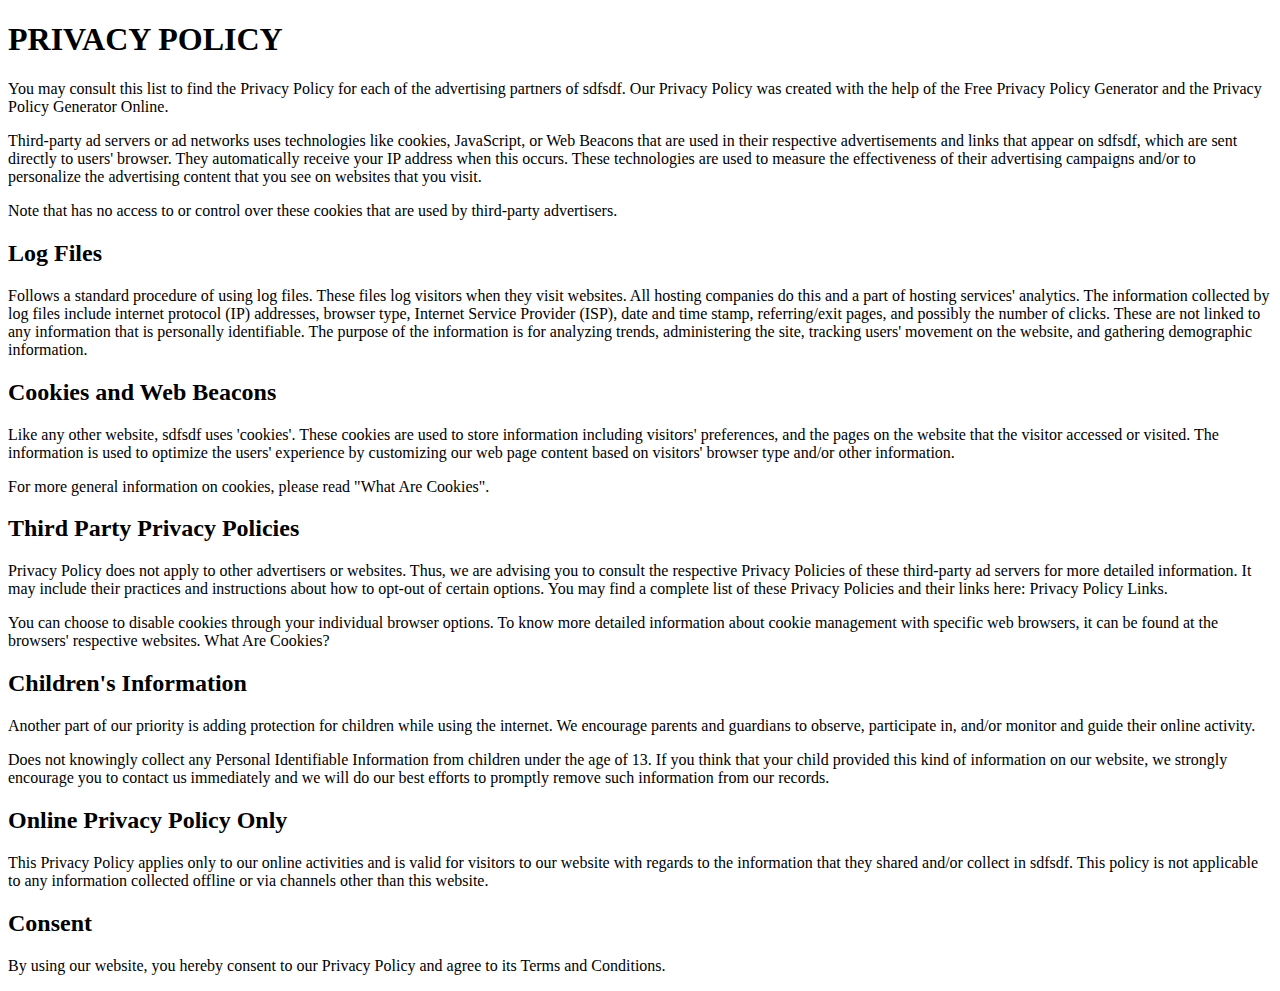
<file: privacy.html>
<!DOCTYPE html><html lang="en"><head>
	<meta charset="UTF-8">
	<title>PRIVACY POLICY</title>
</head>
<body>

	<h1>PRIVACY POLICY</h1>

<p>You may consult this list to find the Privacy Policy for each of the advertising partners of sdfsdf. Our Privacy Policy was created with the help of the Free Privacy Policy Generator and the Privacy Policy Generator Online.</p>

<p>Third-party ad servers or ad networks uses technologies like cookies, JavaScript, or Web Beacons that are used in their respective advertisements and links that appear on sdfsdf, which are sent directly to users' browser. They automatically receive your IP address when this occurs. These technologies are used to measure the effectiveness of their advertising campaigns and/or to personalize the advertising content that you see on websites that you visit.</p>

<p>Note that has no access to or control over these cookies that are used by third-party advertisers.</p>

<h2>Log Files</h2>

<p>Follows a standard procedure of using log files. These files log visitors when they visit websites. All hosting companies do this and a part of hosting services' analytics. The information collected by log files include internet protocol (IP) addresses, browser type, Internet Service Provider (ISP), date and time stamp, referring/exit pages, and possibly the number of clicks. These are not linked to any information that is personally identifiable. The purpose of the information is for analyzing trends, administering the site, tracking users' movement on the website, and gathering demographic information.</p>

<h2>Cookies and Web Beacons</h2>

<p>Like any other website, sdfsdf uses 'cookies'. These cookies are used to store information including visitors' preferences, and the pages on the website that the visitor accessed or visited. The information is used to optimize the users' experience by customizing our web page content based on visitors' browser type and/or other information.</p>

<p>For more general information on cookies, please read "What Are Cookies".</p>

<h2>Third Party Privacy Policies</h2>

<p>Privacy Policy does not apply to other advertisers or websites. Thus, we are advising you to consult the respective Privacy Policies of these third-party ad servers for more detailed information. It may include their practices and instructions about how to opt-out of certain options. You may find a complete list of these Privacy Policies and their links here: Privacy Policy Links.</p>

<p>You can choose to disable cookies through your individual browser options. To know more detailed information about cookie management with specific web browsers, it can be found at the browsers' respective websites. What Are Cookies?</p>

<h2>Children's Information</h2>

<p>Another part of our priority is adding protection for children while using the internet. We encourage parents and guardians to observe, participate in, and/or monitor and guide their online activity.</p>

<p>Does not knowingly collect any Personal Identifiable Information from children under the age of 13. If you think that your child provided this kind of information on our website, we strongly encourage you to contact us immediately and we will do our best efforts to promptly remove such information from our records.</p>

<h2>Online Privacy Policy Only</h2>

<p>This Privacy Policy applies only to our online activities and is valid for visitors to our website with regards to the information that they shared and/or collect in sdfsdf. This policy is not applicable to any information collected offline or via channels other than this website.</p>

<h2>Consent</h2>

<p>By using our website, you hereby consent to our Privacy Policy and agree to its Terms and Conditions.</p>

	


</body></html>
</file>
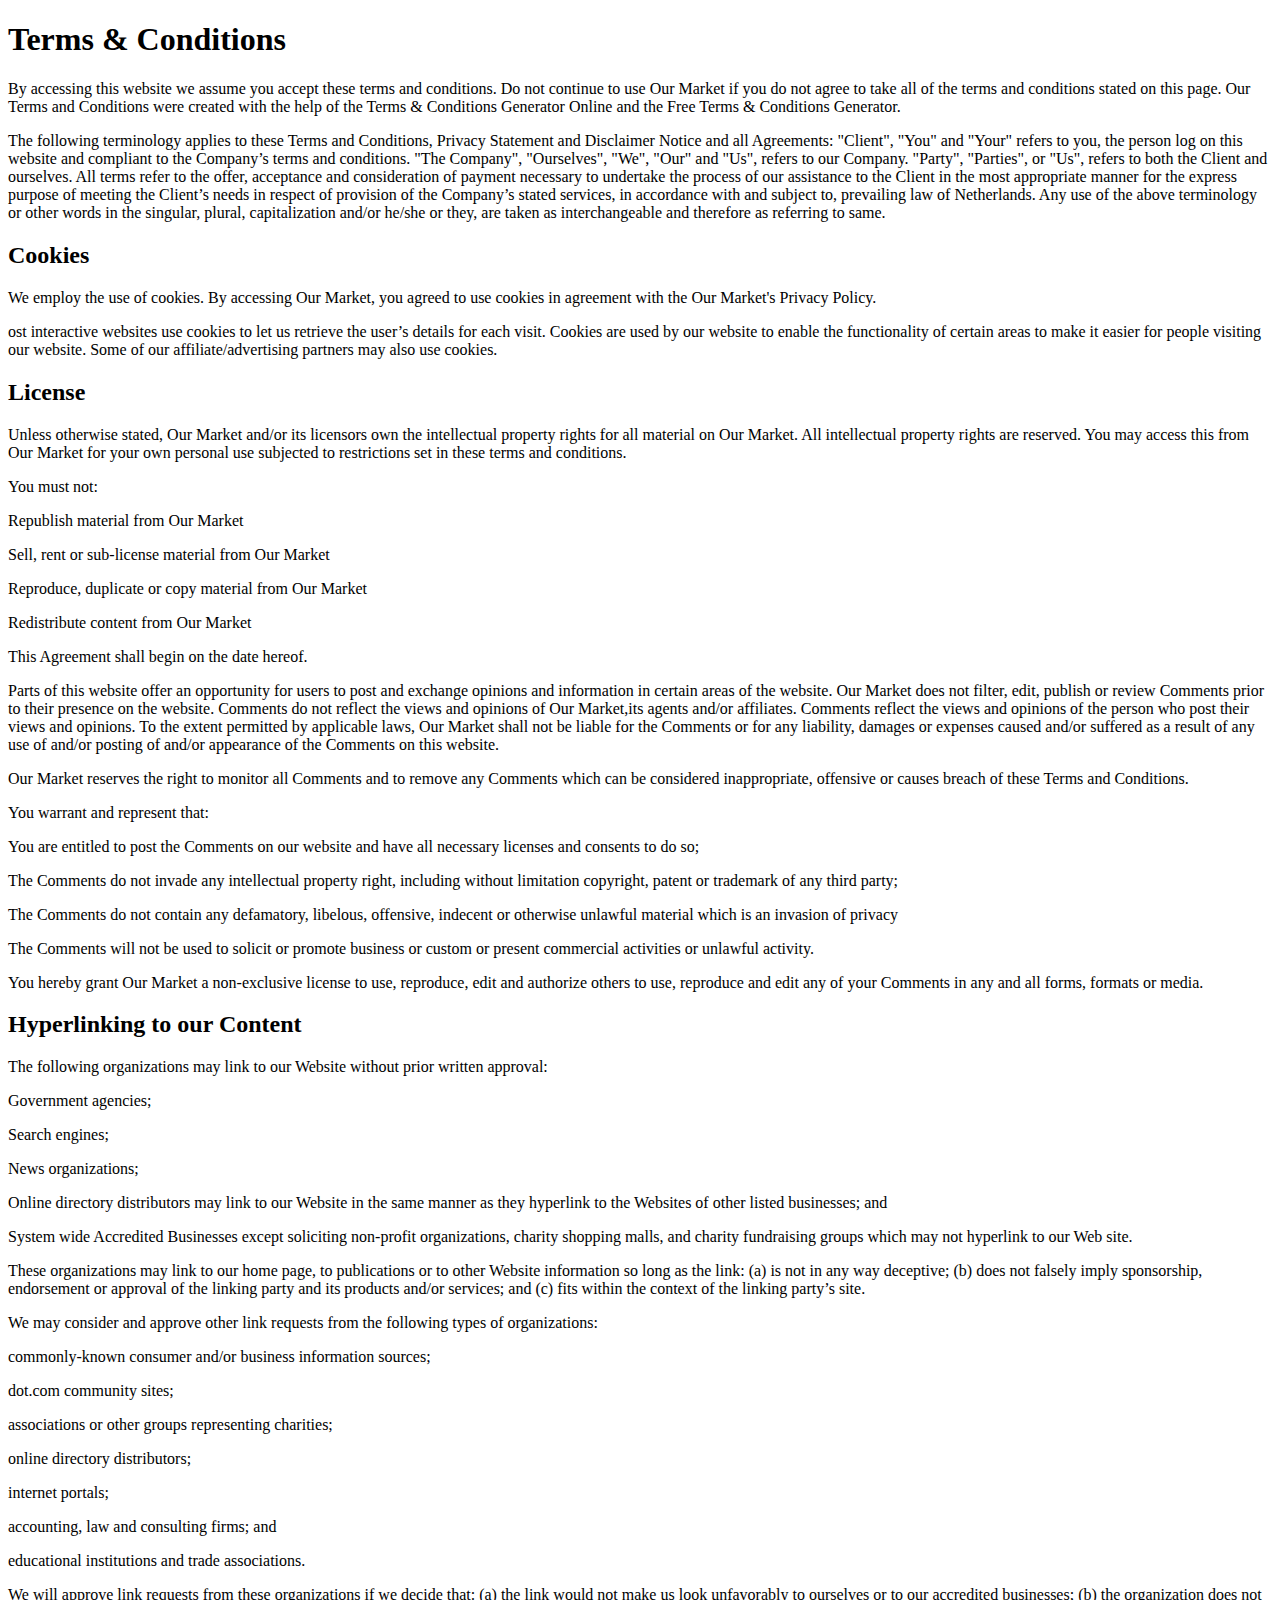
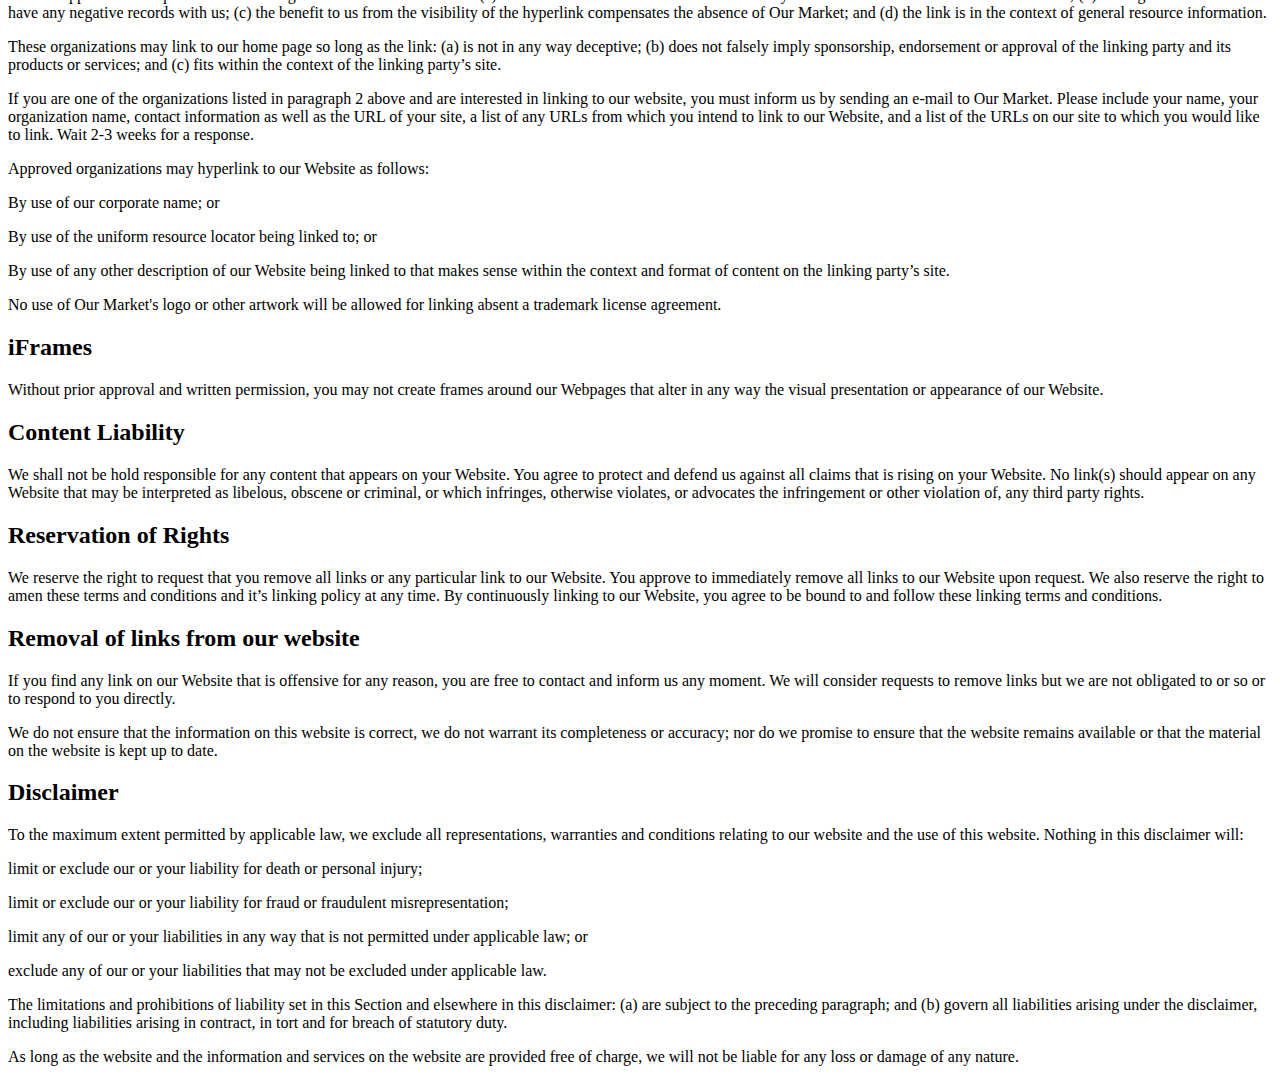
<file: terms.html>
<!DOCTYPE html><html lang="en"><head>
	<meta charset="UTF-8">
	<title>Terms &amp; Conditions</title>
</head>
<body>

<h1>Terms &amp; Conditions</h1>

<p>By accessing this website we assume you accept these terms and conditions. Do not continue to use Our Market if you do not agree to take all of the terms and conditions stated on this page. Our Terms and Conditions were created with the help of the Terms &amp; Conditions Generator Online and the Free Terms &amp; Conditions Generator.</p>

<p>The following terminology applies to these Terms and Conditions, Privacy Statement and Disclaimer Notice and all Agreements: "Client", "You" and "Your" refers to you, the person log on this website and compliant to the Company’s terms and conditions. "The Company", "Ourselves", "We", "Our" and "Us", refers to our Company. "Party", "Parties", or "Us", refers to both the Client and ourselves. All terms refer to the offer, acceptance and consideration of payment necessary to undertake the process of our assistance to the Client in the most appropriate manner for the express purpose of meeting the Client’s needs in respect of provision of the Company’s stated services, in accordance with and subject to, prevailing law of Netherlands. Any use of the above terminology or other words in the singular, plural, capitalization and/or he/she or they, are taken as interchangeable and therefore as referring to same.</p>

<h2>Cookies</h2>

<p>We employ the use of cookies. By accessing Our Market, you agreed to use cookies in agreement with the Our Market's Privacy Policy.</p>

<p>ost interactive websites use cookies to let us retrieve the user’s details for each visit. Cookies are used by our website to enable the functionality of certain areas to make it easier for people visiting our website. Some of our affiliate/advertising partners may also use cookies.</p>

<h2><strong>License</strong></h2>

<p>Unless otherwise stated, Our Market and/or its licensors own the intellectual property rights for all material on Our Market. All intellectual property rights are reserved. You may access this from Our Market for your own personal use subjected to restrictions set in these terms and conditions.</p>

<p>You must not:</p>

<p>Republish material from Our Market</p>

<p>Sell, rent or sub-license material from Our Market</p>

<p>Reproduce, duplicate or copy material from Our Market</p>

<p>Redistribute content from Our Market</p>

<p>This Agreement shall begin on the date hereof.</p>

<p>Parts of this website offer an opportunity for users to post and exchange opinions and information in certain areas of the website. Our Market does not filter, edit, publish or review Comments prior to their presence on the website. Comments do not reflect the views and opinions of Our Market,its agents and/or affiliates. Comments reflect the views and opinions of the person who post their views and opinions. To the extent permitted by applicable laws, Our Market shall not be liable for the Comments or for any liability, damages or expenses caused and/or suffered as a result of any use of and/or posting of and/or appearance of the Comments on this website.</p>

<p>Our Market reserves the right to monitor all Comments and to remove any Comments which can be considered inappropriate, offensive or causes breach of these Terms and Conditions.</p>

<p>You warrant and represent that:</p>

<p>You are entitled to post the Comments on our website and have all necessary licenses and consents to do so;</p>

<p>The Comments do not invade any intellectual property right, including without limitation copyright, patent or trademark of any third party;</p>

<p>The Comments do not contain any defamatory, libelous, offensive, indecent or otherwise unlawful material which is an invasion of privacy</p>

<p>The Comments will not be used to solicit or promote business or custom or present commercial activities or unlawful activity.</p>

<p>You hereby grant Our Market a non-exclusive license to use, reproduce, edit and authorize others to use, reproduce and edit any of your Comments in any and all forms, formats or media.</p>

<h2><strong>Hyperlinking to our Content</strong></h2>

<p>The following organizations may link to our Website without prior written approval:</p>

<p>Government agencies;</p>

<p>Search engines;</p>

<p>News organizations;</p>

<p>Online directory distributors may link to our Website in the same manner as they hyperlink to the Websites of other listed businesses; and</p>

<p>System wide Accredited Businesses except soliciting non-profit organizations, charity shopping malls, and charity fundraising groups which may not hyperlink to our Web site.</p>

<p>These organizations may link to our home page, to publications or to other Website information so long as the link: (a) is not in any way deceptive; (b) does not falsely imply sponsorship, endorsement or approval of the linking party and its products and/or services; and (c) fits within the context of the linking party’s site.</p>

<p>We may consider and approve other link requests from the following types of organizations:</p>

<p>commonly-known consumer and/or business information sources;</p>

<p>dot.com community sites;</p>

<p>associations or other groups representing charities;</p>

<p>online directory distributors;</p>

<p>internet portals;</p>

<p>accounting, law and consulting firms; and</p>

<p>educational institutions and trade associations.</p>

<p>We will approve link requests from these organizations if we decide that: (a) the link would not make us look unfavorably to ourselves or to our accredited businesses; (b) the organization does not have any negative records with us; (c) the benefit to us from the visibility of the hyperlink compensates the absence of Our Market; and (d) the link is in the context of general resource information.</p>

<p>These organizations may link to our home page so long as the link: (a) is not in any way deceptive; (b) does not falsely imply sponsorship, endorsement or approval of the linking party and its products or services; and (c) fits within the context of the linking party’s site.</p>

<p>If you are one of the organizations listed in paragraph 2 above and are interested in linking to our website, you must inform us by sending an e-mail to Our Market. Please include your name, your organization name, contact information as well as the URL of your site, a list of any URLs from which you intend to link to our Website, and a list of the URLs on our site to which you would like to link. Wait 2-3 weeks for a response.</p>

<p>Approved organizations may hyperlink to our Website as follows:</p>

<p>By use of our corporate name; or</p>

<p>By use of the uniform resource locator being linked to; or</p>

<p>By use of any other description of our Website being linked to that makes sense within the context and format of content on the linking party’s site.</p>

<p>No use of Our Market's logo or other artwork will be allowed for linking absent a trademark license agreement.</p>

<h2><strong>iFrames</strong></h2>

<p>Without prior approval and written permission, you may not create frames around our Webpages that alter in any way the visual presentation or appearance of our Website.</p>

<h2><strong>Content Liability</strong></h2>

<p>We shall not be hold responsible for any content that appears on your Website. You agree to protect and defend us against all claims that is rising on your Website. No link(s) should appear on any Website that may be interpreted as libelous, obscene or criminal, or which infringes, otherwise violates, or advocates the infringement or other violation of, any third party rights.</p>

<h2><strong>Reservation of Rights</strong></h2>

<p>We reserve the right to request that you remove all links or any particular link to our Website. You approve to immediately remove all links to our Website upon request. We also reserve the right to amen these terms and conditions and it’s linking policy at any time. By continuously linking to our Website, you agree to be bound to and follow these linking terms and conditions.</p>

<h2><strong>Removal of links from our website</strong></h2>

<p>If you find any link on our Website that is offensive for any reason, you are free to contact and inform us any moment. We will consider requests to remove links but we are not obligated to or so or to respond to you directly.</p>

<p>We do not ensure that the information on this website is correct, we do not warrant its completeness or accuracy; nor do we promise to ensure that the website remains available or that the material on the website is kept up to date.</p>

<h2><strong>Disclaimer</strong></h2>

<p>To the maximum extent permitted by applicable law, we exclude all representations, warranties and conditions relating to our website and the use of this website. Nothing in this disclaimer will:</p>

<p>limit or exclude our or your liability for death or personal injury;</p>

<p>limit or exclude our or your liability for fraud or fraudulent misrepresentation;</p>

<p>limit any of our or your liabilities in any way that is not permitted under applicable law; or</p>

<p>exclude any of our or your liabilities that may not be excluded under applicable law.</p>

<p>The limitations and prohibitions of liability set in this Section and elsewhere in this disclaimer: (a) are subject to the preceding paragraph; and (b) govern all liabilities arising under the disclaimer, including liabilities arising in contract, in tort and for breach of statutory duty.</p>

<p>As long as the website and the information and services on the website are provided free of charge, we will not be liable for any loss or damage of any nature.</p>

	


</body></html>
</file>
<file: css/style.min.css>
@font-face{font-display:swap;font-family:Roboto;src:url(../fonts/roboto-bold-webfont.woff2) format('woff2'),url(../fonts/roboto-bold-webfont.woff) format('woff');font-weight:700;font-style:normal}@font-face{font-display:swap;font-family:Roboto;src:url(../fonts/roboto-medium-webfont.woff2) format('woff2'),url(../fonts/roboto-medium-webfont.woff) format('woff');font-weight:500;font-style:normal}@font-face{font-display:swap;font-family:Roboto;src:url(../fonts/roboto-regular-webfont.woff2) format('woff2'),url(../fonts/roboto-regular-webfont.woff) format('woff');font-weight:400;font-style:normal}a,abbr,acronym,address,applet,article,aside,audio,b,big,blockquote,body,canvas,caption,center,cite,code,dd,del,details,dfn,div,dl,dt,em,embed,fieldset,figcaption,figure,footer,form,h1,h2,h3,h4,h5,h6,header,hgroup,html,i,iframe,img,ins,kbd,label,legend,li,mark,menu,nav,object,ol,output,p,pre,q,ruby,s,samp,section,small,span,strike,strong,sub,summary,sup,table,tbody,td,tfoot,th,thead,time,tr,tt,u,ul,var,video{margin:0;padding:0;border:0;font:inherit;vertical-align:baseline}.slick-slide img,article,aside,details,figcaption,figure,footer,header,hgroup,menu,nav,section{display:block}body{min-width:320px;min-height:100vh;font-family:Roboto,Arial,Helvetica,sans-serif;font-size:18px;line-height:1.2;color:#444}ol,ul{list-style:none}blockquote,q{quotes:none}blockquote:after,blockquote:before,q:after,q:before{content:none}table{border-collapse:collapse;border-spacing:0}br{font-size:0;line-height:0}*,:after,:before{-webkit-box-sizing:border-box;box-sizing:border-box}button,button:focus,input,input:focus{outline:0}a{text-decoration:none}button{border:0;display:block;padding:0}::-moz-focus-inner,::-moz-focus-outer{border:0;padding:0}a:-moz-focusring,select:-moz-focusring{color:transparent;text-shadow:0 0 0 #000}:active,:focus,:hover,:visited,a,a:active,a:focus,a:hover,a:visited{outline:0!important}::-moz-focus-inner{border:0;outline:0}img{display:block;max-width:100%;height:auto}svg{overflow:hidden}.visually-hidden{position:absolute;width:1px;height:1px;margin:-1px;border:0;padding:0;white-space:nowrap;-webkit-clip-path:inset(100%);clip-path:inset(100%);clip:rect(0 0 0 0);overflow:hidden}.bg_left,.bg_right{background:#cce1f2}@media screen and (min-width:768px){.bg_left,.bg_right{background-size:cover;background-position:center top;background-repeat:no-repeat}.webp .bg_left{background-image:url(../images/bg_left.webp)}.webp .bg_right{background-image:url(../images/bg_right.webp)}.no-webp .bg_left{background-image:url(../images/bg_left.jpg)}.no-webp .bg_right{background-image:url(../images/bg_right.jpg)}}.prod-center{margin:0 auto}.container{width:100%;padding:30px 10px}@media screen and (min-width:480px){.container{width:480px;margin:0 auto}}@media screen and (min-width:640px){.container{width:640px}}@media screen and (min-width:768px){.container{width:768px;padding:40px 10px}}@media screen and (min-width:1024px){.container{width:1024px;padding:60px 15px}}@media screen and (min-width:1220px){.container{width:1220px;padding:90px 25px}}.title{font-size:26px;font-weight:700;line-height:1.2;text-align:center;color:#333}@media screen and (min-width:480px){.title{font-size:30px}}@media screen and (min-width:640px){.title{font-size:34px}}@media screen and (min-width:768px){.title{font-size:38px}}@media screen and (min-width:1024px){.title{font-size:40px}}@media screen and (min-width:1220px){.title{font-size:45px}}.subtitle{font-size:20px;line-height:1.2;text-align:center}@media screen and (min-width:1024px){.subtitle{font-size:22px}}@media screen and (min-width:1220px){.subtitle{font-size:24px}}.bold{font-weight:700}.red{color:#e94859}.btn__small,.button{font-family:Roboto,Arial,Helvetica,sans-serif;color:#fff;font-weight:700;background-color:#e94859;background-image:-webkit-gradient(linear,left top,right top,from(#eb4254),color-stop(49.5%,#eb4254),color-stop(50.5%,#eb4254),to(#f82138));background-size:200% auto;background-position:left;-webkit-transition:.2s;transition:.2s;cursor:pointer}.button{width:100%;min-width:220px;max-width:280px;padding:6px 0;font-size:27px;line-height:23px;border-radius:33px;border-bottom:5px solid #c11e2f;background-image:linear-gradient(to right,#eb4254 0,#eb4254 49.5%,#eb4254 50.5%,#f82138 100%)}.button span{font-size:20px}.btn__small{width:160px;padding:9px 0 8px;font-size:18px;border-radius:22px;border-bottom:3px solid #c11e2f;background-image:linear-gradient(90deg,#eb4254 0,#eb4254 49.5%,#eb4254 50.5%,#f82138 100%)}.btn__small:hover,.button:hover{color:#fefefe;background-position:right;-webkit-transition:.2s;transition:.2s}.five_stars,.four_half{position:absolute;left:0;top:0;display:block;width:135px;height:23px}.four_half{background-image:url(../images/icon_half_star.png),url(../images/icon_full_star.png);background-position:right center,left center;background-repeat:no-repeat,repeat}.five_stars{background-image:url(../images/icon_full_star.png) repeat left center}.in_bl{display:inline-block}.logo-top{display:block;margin-left:auto;margin-right:auto;margin-bottom:13px}@media screen and (min-width:1024px){.logo-top{margin-bottom:20px}}#order-popup{display:none!important}@media not all and (min-resolution:.001dpcm){.order__item--1 .form__name,.order__item--1 .form__phone{width:100%!important}.mainform .form .form__name,.mainform .form .form__phone{width:224px!important}}.slick-list,.slick-slider{position:relative;display:block}.slick-slider{-webkit-box-sizing:border-box;box-sizing:border-box;-webkit-user-select:none;-moz-user-select:none;-ms-user-select:none;user-select:none;-webkit-touch-callout:none;-khtml-user-select:none;-ms-touch-action:pan-y;touch-action:pan-y;-webkit-tap-highlight-color:transparent}.slick-list{overflow:hidden;margin:0;padding:0}.slick-dots li button:focus,.slick-dots li button:hover,.slick-list:focus{outline:0}.slick-list.dragging{cursor:pointer;cursor:hand}.slick-slider .slick-list,.slick-slider .slick-track{-webkit-transform:translate3d(0,0,0);transform:translate3d(0,0,0)}.slick-track{position:relative;top:0;left:0;display:block;margin-left:auto;margin-right:auto}.slick-track:after,.slick-track:before{display:table;content:''}.slick-track:after{clear:both}.slick-loading .slick-track{visibility:hidden}.slick-slide{display:none;float:left;height:100%;min-height:1px}[dir=rtl] .slick-slide{float:right}.slick-slide.slick-loading img{display:none}.slick-slide.dragging img{pointer-events:none}.slick-initialized .slick-slide{display:block}.slick-loading .slick-slide{visibility:hidden}.slick-vertical .slick-slide{display:block;height:auto;border:1px solid transparent}.slick-arrow.slick-hidden{display:none}.slick-loading .slick-list{background:#fff}.slick-next,.slick-prev{font-size:0;line-height:0;position:absolute;display:block;padding:0;-webkit-transform:translate(0,-50%);transform:translate(0,-50%);cursor:pointer;color:transparent;outline:0;background:0 0}.slick-next:focus,.slick-next:hover,.slick-prev:focus,.slick-prev:hover{color:transparent;outline:0;background:0 0}.slick-dots li button:focus:before,.slick-dots li button:hover:before,.slick-next:focus:before,.slick-next:hover:before,.slick-prev:focus:before,.slick-prev:hover:before{opacity:1}.slick-next.slick-disabled:before,.slick-prev.slick-disabled:before{opacity:.25}.slick-next:before,.slick-prev:before{font-size:20px;line-height:1;opacity:.75;color:#fff;-webkit-font-smoothing:antialiased;-moz-osx-font-smoothing:grayscale}[dir=rtl] .slick-prev{right:-25px;left:auto}[dir=rtl] .slick-prev:before{content:'→'}[dir=rtl] .slick-next{right:auto;left:-25px}[dir=rtl] .slick-next:before{content:'←'}.slick-dots,.slick-dots li button:before{position:absolute;left:0;text-align:center}.slick-dots{bottom:-25px;display:block;width:100%;padding:0;margin:0;list-style:none}.slick-dots li{position:relative;display:inline-block;width:20px;height:20px;margin:0 5px;padding:0;cursor:pointer}.slick-dots li button{font-size:0;line-height:0;display:block;width:20px;height:20px;padding:5px;cursor:pointer;color:transparent;border:0;outline:0;background:0 0}.slick-dots li button:before{font-size:6px;line-height:20px;top:0;width:20px;height:20px;content:"";opacity:.25;color:#000;-webkit-font-smoothing:antialiased;-moz-osx-font-smoothing:grayscale}.slick-dots li.slick-active button:before{opacity:.75;color:#000}.slick-slide{outline:0}.header{display:none}@media screen and (min-width:768px){.header{display:block;background-color:#fff;-webkit-box-shadow:0 3px 10px 0 rgba(0,0,0,.2);box-shadow:0 3px 10px 0 rgba(0,0,0,.2)}.header .container{padding-top:0;padding-bottom:0}.header__wrapper{display:-webkit-box;display:-ms-flexbox;display:flex;-webkit-box-align:center;-ms-flex-align:center;align-items:center;padding:13px 0}.header__logo{display:none}.header__link{display:-webkit-box;display:-ms-flexbox;display:flex;margin-right:35px}.header__link--wrapper{position:relative;padding:5px 30px 5px 50px}.header__link--wrapper:first-child{margin-right:30px}.header__link--wrapper::before{position:absolute;content:"";width:38px;height:36px;left:0;top:2px}.header__link--wrapper:first-child::before{background:url(../images/icon_components.png) no-repeat center center}.header__link--wrapper:last-child::before{background:url(../images/icon_reviews.png) no-repeat center center}.header__link--wrapper::after{position:absolute;content:"";height:100%;width:1px;right:0;top:0;background-color:#cecece}.header__link--wrapper a{font-size:16px;line-height:30px;vertical-align:middle;color:inherit;border-bottom:1px dotted #444}.header__link--wrapper a:hover{border-bottom:0}.header__button{margin-left:auto}}@media screen and (max-width:1023px){.header .container{padding:0 20px}.header .timer{-webkit-box-orient:vertical;-webkit-box-direction:normal;-ms-flex-direction:column;flex-direction:column}.header .timer__text{margin:0 0 3px}.header .timer__text br{display:none}.header .timer__time span{padding:5px}}@media screen and (min-width:1024px){.header{display:block}.header__logo{display:-webkit-box;display:-ms-flexbox;display:flex;-webkit-box-align:center;-ms-flex-align:center;align-items:center}.header__link,.header__logo,.header__logo img{margin-right:20px}.header__link--wrapper{padding:5px 20px 5px 50px}.header .timer__text br{display:inline-block}.header .timer__time span{padding:5px 7px}}@media screen and (min-width:1220px){.header__logo{margin-right:85px}.header__logo--logo{font-size:24px;line-height:1}.header__link{margin-right:40px}.header__link--wrapper{padding:5px 50px}.header__link--wrapper:first-child{margin-right:40px}}.timer{display:-webkit-box;display:-ms-flexbox;display:flex;-webkit-box-align:center;-ms-flex-align:center;align-items:center}.timer__text{margin-right:15px;font-size:16px;line-height:18px}.timer__time span{display:inline-block;padding:5px 7px;font-size:22px;line-height:30px}.timer__time span:nth-child(1),.timer__time span:nth-child(4),.timer__time span:nth-child(7){margin-right:5px}.timer__time .tm{position:relative;font-weight:700;border:1px solid #ed8e14;border-radius:4px}.form{display:-webkit-box;display:-ms-flexbox;display:flex;-webkit-box-orient:vertical;-webkit-box-direction:normal;-ms-flex-direction:column;flex-direction:column;-webkit-box-align:center;-ms-flex-align:center;align-items:center}.form .input{width:100%;padding:21px 10px 21px 55px;font-family:sans-serif;font-size:14px;line-height:16px;border-radius:34px;background-color:#f8f8f8;border:1px solid #c4c4c4}.form__name,.form__phone{position:relative}.form__phone::before{position:absolute;content:"";width:19px;height:24px;left:20px;top:18px;background:url(../images/2.svg) no-repeat center center;background-size:19px 24px}.form__name::before{position:absolute;content:"";width:19px;height:24px;left:20px;top:18px;background:url(../images/icon_user.svg) no-repeat center center;background-size:19px 24px}.form .country-select,.form .option__text,.form .x_country_select{display:none}.form .custom-select{position:absolute;left:0;top:10px;color:#666;border:0;border-right:1px solid #d0d0d0;border-top-left-radius:30px;border-bottom-left-radius:30px;cursor:pointer;-webkit-box-sizing:content-box;box-sizing:content-box;width:80px;height:40px;z-index:1}.form .selected{width:80px;height:40px;z-index:1;position:relative}.form .selected::after{position:absolute;content:"";width:0;height:0;right:5px;top:48%;border:7px solid transparent;border-top-color:#a2a2a2}.form .options ::-webkit-scrollbar-button{background-repeat:no-repeat;width:5px;height:0}.form .options::-webkit-scrollbar-track{background-color:#ecedee}.form .options::-webkit-scrollbar-thumb{border-radius:20px;background-color:#324697}.form .options::-webkit-scrollbar-thumb:hover{background-color:#2a3a7c}.form .options::-webkit-resizer{background-repeat:no-repeat;width:4px;height:0}.form .options::-webkit-scrollbar{width:5px}.form .options{position:absolute;z-index:10;display:none;-webkit-box-shadow:inset 2px 0 10px rgba(0,0,0,.07);box-shadow:inset 2px 0 10px rgba(0,0,0,.07);border:1px solid #edebe4;height:195px;min-width:75px;overflow-y:scroll;overflow-x:hidden;top:-10px;left:0;background-color:#fff;border-top-left-radius:30px;border-bottom-left-radius:30px}.form .option,.form .options.opened{display:block}.form .option,.form .option:hover{-webkit-transition:.3s;transition:.3s}.form .option{width:30px;height:30px;border-radius:50%;margin:15px auto}.form .option:hover{-webkit-transform:scale(1.1);transform:scale(1.1)}.mainform__wrapper{position:relative;width:270px;-ms-flex-negative:0;flex-shrink:0;padding:25px 20px 0;margin-bottom:20px;-webkit-box-shadow:0 0 30px -10px rgba(0,0,0,.2);box-shadow:0 0 30px -10px rgba(0,0,0,.2);background-color:#fff;border:3px solid #4e7bb1;border-radius:3px}.mainform__wrapper::before{position:absolute;content:"-50%";width:58px;height:58px;padding:20px 2px;top:-35px;right:calc(50% - 29px);font-size:22px;line-height:1;font-weight:700;text-align:center;color:#fff;background:url(../images/mainform_plashka.png) no-repeat center center;background-size:58px 58px}.mainform--date{padding:0 20px;margin-bottom:20px;font-size:24px;line-height:26px;font-weight:500;text-align:center}.mainform .price,.mainform .price__wrapper{display:-webkit-box;display:-ms-flexbox;display:flex}.mainform .price{position:relative;margin-bottom:20px}.mainform .price__wrapper{-webkit-box-pack:center;-ms-flex-pack:center;justify-content:center;-webkit-box-align:end;-ms-flex-align:end;align-items:flex-end}.mainform .price__new,.mainform .price__old{display:-webkit-box;display:-ms-flexbox;display:flex;-webkit-box-orient:vertical;-webkit-box-direction:normal;-ms-flex-direction:column;flex-direction:column;-webkit-box-pack:justify;-ms-flex-pack:justify;justify-content:space-between}.mainform .price__old{position:relative;width:50%;-ms-flex-negative:0;flex-shrink:0;color:#666;text-align:center}.mainform .price__old::after{position:absolute;content:"";width:1px;height:100%;right:0;top:0;background-color:#c4c4c4}.mainform .price__old--name{font-size:14px;line-height:18px}.mainform .price__old .x_currency{display:inline-block;font-size:16px;line-height:1;vertical-align:bottom}.mainform .price .x_price_previous{position:relative;display:inline-block;font-size:28px;line-height:1}.mainform .price .x_price_previous::after,.mainform .price .x_price_previous::before{position:absolute;content:"";height:1px;width:110%;left:0;top:50%;background-color:#e94859;-webkit-transform:rotate(25deg);transform:rotate(25deg)}.mainform .price .x_price_previous::after{-webkit-transform:rotate(-25deg);transform:rotate(-25deg)}.mainform .price__new{padding-left:5px;color:#000;text-align:center}.mainform .price__new--name{font-size:14px;line-height:18px}.mainform .price__new .x_currency{font-size:18px;font-weight:500}.mainform .price .x_price_current{display:inline-block;font-size:36px;line-height:.9;font-weight:700}.mainform .form{margin-bottom:15px}.mainform .form .form__name,.mainform .form .form__phone{width:100%;margin-bottom:15px}.mainform--visiters{position:relative;padding-left:30px;margin-bottom:15px;font-size:15px;line-height:1}.mainform--visiters::before{position:absolute;content:"";width:22px;height:100%;left:0;top:0;background:url(../images/icon_eye.png) no-repeat center center}.mainform--lastpak{width:calc(100% + 42px);margin:0 -21px -1px;padding:15px 0;font-size:15px;line-height:20px;text-align:center;color:#fff;background-color:#4e7bb1}.mainform--lastpak .lastpac{font-size:20px;font-weight:500}.mainform--reviews{position:relative;width:100%;padding-left:150px;font-size:16px;line-height:20px}.mainform--reviews .four_half{top:-5px;left:5px}.mainform--reviews a{color:inherit}@media screen and (min-width:480px){.mainform__wrapper::before{width:70px;height:70px;top:-50px;right:50%;padding:24px 2px;font-size:28px;line-height:1;font-weight:700;background-size:contain;transform:translateX(50%);-webkit-transform:translateX(50%);-moz-transform:translateX(50%);-ms-transform:translateX(50%);-o-transform:translateX(50%)}}@media screen and (-ms-high-contrast:active),(-ms-high-contrast:none){.mainform .input{width:224px;margin-left:auto;margin-right:auto}}.promo__text,.promo__wrapper{display:-webkit-box;display:-ms-flexbox;display:flex;-webkit-box-orient:vertical;-webkit-box-direction:normal;-ms-flex-direction:column;flex-direction:column;-webkit-box-align:center;-ms-flex-align:center;align-items:center}.promo__text{-webkit-box-ordinal-group:0;-ms-flex-order:-1;order:-1;margin-bottom:20px}.promo__header{position:relative;padding-left:50px;margin-bottom:20px;font-size:38px;line-height:1}.promo__header::before{position:absolute;content:"";width:40px;height:100%;left:0;top:0}.promo__subtitle{width:100%;margin-bottom:20px;font-size:20px;font-weight:700}.promo__list{width:100%}.promo__list--header{margin-bottom:20px;font-size:20px;text-align:center}.promo__item{position:relative;display:-webkit-box;display:-ms-flexbox;display:flex;-webkit-box-align:center;-ms-flex-align:center;align-items:center;min-height:50px;padding-left:65px;padding-right:10px}.promo__item:not(:last-child){margin-bottom:15px}.promo__item::before{position:absolute;content:"";width:46px;height:46px;left:0;top:calc(50% - 23px);border-radius:50%;border:4px solid #c0e0c7;background:#2e9747 url(../images/icon_chek.svg) no-repeat center center;background-size:23px 19px}.promo__image{position:relative;padding-top:50px;margin-bottom:25px}.promo__product--plashka{position:absolute;top:0;right:0}.promo .mainform{margin-bottom:20px}@media screen and (min-width:480px){.promo__image{margin-bottom:40px}.promo__header{font-size:45px}.promo__subtitle{font-size:23px}}@media screen and (max-width:639px){.promo__product-wrapper{max-width:200px}}@media screen and (min-width:640px){.promo__wrapper{position:relative;-webkit-box-orient:horizontal;-webkit-box-direction:normal;-ms-flex-direction:row;flex-direction:row;-webkit-box-pack:center;-ms-flex-pack:center;justify-content:center;-ms-flex-wrap:wrap;flex-wrap:wrap}.promo__wrapper>picture{position:absolute;left:14px;bottom:60px;max-width:280px}.promo__text{width:100%}.promo__image{margin-right:20px}.promo__product-wrapper{padding-bottom:100px}.promo__list{display:-webkit-box;display:-ms-flexbox;display:flex;-ms-flex-pack:distribute;justify-content:space-around}.promo__item{-webkit-box-align:start;-ms-flex-align:start;align-items:flex-start;width:33%;padding:50px 5px 0;text-align:center}.promo__item::before{top:0;left:calc(50% - 23px)}.promo__item:nth-child(n){margin-bottom:0}.promo .mainform{margin-bottom:0}}@media screen and (min-width:768px){.promo__wrapper{-webkit-box-orient:horizontal;-webkit-box-direction:normal;-ms-flex-direction:row;flex-direction:row;-ms-flex-wrap:wrap;flex-wrap:wrap}.promo__wrapper>picture{left:75px;bottom:0}.promo__header{font-size:56px}.promo__subtitle{font-size:26px}.promo__list{margin-bottom:20px}.promo__image{margin-bottom:0}}@media screen and (min-width:1024px){.promo .container{padding-top:50px;padding-bottom:0}.promo__wrapper{-ms-flex-wrap:nowrap;flex-wrap:nowrap;-webkit-box-align:stretch;-ms-flex-align:stretch;align-items:stretch}.promo__image{display:-webkit-box;display:-ms-flexbox;display:flex;-webkit-box-ordinal-group:0;-ms-flex-order:-1;order:-1;padding:0}.promo__product-wrapper{margin:auto;padding-bottom:0}.promo__product--plashka{top:calc(50% - 210px)}.promo__text{-webkit-box-align:start;-ms-flex-align:start;align-items:flex-start;width:400px}.promo__header{font-size:80px;padding-left:0;margin-bottom:30px}.promo__header::before{display:none}.promo__subtitle{position:relative;padding-bottom:20px;padding-right:5px;margin-bottom:25px;font-size:27px;line-height:30px;text-align:left}.promo__subtitle:after{position:absolute;content:"";width:130px;height:1px;left:0;bottom:0;background-color:#c4c4c4}.promo__list{-webkit-box-orient:vertical;-webkit-box-direction:normal;-ms-flex-direction:column;flex-direction:column;margin-bottom:0}.promo__list--header{margin-bottom:20px;font-size:24px;line-height:30px}.promo__item{width:100%;padding:0 10px 0 60px;font-size:20px;text-align:left;align-items:center}.promo__item::before{left:0;top:calc(50% - 23px)}.promo__item:not(:last-child){margin-bottom:30px}.promo .mainform{margin-bottom:110px}.recomend .slick-arrow{display:none!important}}@media screen and (min-width:1220px){.promo__header{font-size:80px;line-height:64px}.promo__subtitle{padding-right:0;padding-bottom:30px;margin-bottom:35px}.promo__list--header{margin-bottom:30px}.promo__text{margin-right:40px}.promo__item{padding-right:0}.promo__image{width:470px;margin:0}.promo__image>picture{position:absolute;width:600px;right:-40px;bottom:0}.promo__product-wrapper{position:absolute;bottom:-160px;right:40px}.promo .mainform{margin-bottom:40px}}.promobottom{display:none}.promobottom .container{padding-top:0;padding-bottom:0}@media screen and (min-width:1024px){.promobottom{display:block}.promobottom__list,.promobottom__wrapper{position:relative;display:-webkit-box;display:-ms-flexbox;display:flex}.promobottom__list{position:absolute;top:-150px;left:0;padding:20px 0;margin:0 auto;font-size:18px;line-height:22px}.promobottom__item{position:relative;width:225px;padding:21px 5px 21px 105px}.promobottom__item::before{position:absolute;content:"";width:105px;height:100%;left:0;top:0}.promobottom__item--1{padding-left:115px}.promobottom__item--1::before{background:url(../images/sert_1.png) no-repeat center center}.promobottom__item--2::before{background:url(../images/sert_2.png) no-repeat center center}.promobottom__item--3::before{background:url(../images/sert_3.png) no-repeat center center}}@media screen and (min-width:1220px){.promobottom__list{position:relative;top:0;margin:0 0 0 auto;padding:30px 0}}.danger__header{margin-bottom:20px}.danger__list{width:300px;margin:0 auto 30px}.danger__item{position:relative;padding:10px 0 10px 60px;margin-bottom:10px}.danger__item::before{position:absolute;content:"!";width:39px;height:39px;left:0;top:5px;border:4px solid #e94859;border-radius:50%;color:#e94859;font-size:28px;font-weight:700;text-align:center}.danger__item::after{position:absolute;content:"";width:200px;height:1px;left:60px;bottom:0;background-color:rgba(0,0,0,.1)}.danger__item:nth-child(10){padding-bottom:6px;margin-bottom:0}.danger__item:nth-child(10)::after{display:none}.danger__info{padding:10px;font-weight:500;line-height:1.2;background-color:#ffe5e8;border-radius:10px;text-align:center}@media screen and (min-width:640px){.danger__list{width:600px;display:-webkit-box;display:-ms-flexbox;display:flex;-ms-flex-wrap:wrap;flex-wrap:wrap;-webkit-box-align:center;-ms-flex-align:center;align-items:center;-webkit-box-pack:justify;-ms-flex-pack:justify;justify-content:space-between}.danger__item{width:290px}.danger__item:nth-child(9){padding-bottom:6px;margin-bottom:0}.danger__item:nth-child(9)::after{display:none}.danger__info{padding:20px;font-size:22px}}@media screen and (min-width:1024px){.danger .container{padding-bottom:0}.danger__wrapper{display:-webkit-box;display:-ms-flexbox;display:flex}.danger__wrapper--left{width:625px;padding-bottom:60px;-ms-flex-negative:0;flex-shrink:0}.danger__wrapper--right{position:relative;-webkit-box-flex:1;-ms-flex-positive:1;flex-grow:1}.danger__wrapper--right picture{position:absolute;width:100%;bottom:0;left:0}.danger__header,.danger__info{text-align:left}.danger__info{margin-right:25px}.danger__item{padding:15px 0 15px 60px}}@media screen and (min-width:1220px){.danger{overflow:hidden}.danger .container{padding-top:70px}.danger__wrapper--left{padding-bottom:90px}.danger__header,.danger__list{margin-bottom:45px}.danger__item{padding-bottom:25px;margin-bottom:15px}.danger__info{padding:25px 30px;font-size:25px;line-height:30px}.danger__wrapper--right picture{width:687px}}.stroke__article--img,.stroke__header,.stroke__subtitle{margin-bottom:20px}.stroke__article--img img{margin-left:auto;margin-right:auto}.stroke__article--text{font-family:"Times New Roman",Times,Baskerville,Georgia,serif;font-size:18px;line-height:22px;font-style:italic;text-align:center}@media screen and (min-width:640px){.stroke__article{position:relative;z-index:2;width:590px;padding:30px;margin:0 auto;background-color:#fff;border-radius:8px}.stroke__article--img{position:relative;margin-bottom:35px}.stroke__article--img img{margin-left:0}.stroke__article--img::after{position:absolute;content:'';width:125px;height:90px;right:40px;bottom:30px;background:url(../images/stroke_img.png) no-repeat center center}.stroke__article--text{text-align:left}}@media screen and (min-width:1024px){.stroke__header,.stroke__subtitle{margin-bottom:35px}.stroke__article{width:500px;padding:20px;margin:0 20px 0 0;-webkit-box-shadow:-50px 50px 50px 0 rgba(0,0,0,.2);box-shadow:-50px 50px 50px 0 rgba(0,0,0,.2)}.stroke__article--text{font-size:20px;line-height:26px}.stroke__article::before{position:absolute;content:"";width:0;height:0;border:43px solid transparent;border-right-color:#fff;top:calc(50% - 43px);left:-84px}.stroke__article--img::after{right:15px}.stroke__wrapper{position:relative;display:-webkit-box;display:-ms-flexbox;display:flex;-webkit-box-pack:end;-ms-flex-pack:end;justify-content:flex-end;-webkit-box-align:start;-ms-flex-align:start;align-items:start;padding-bottom:40px}.stroke__img-under{position:absolute;bottom:0;left:0;border:5px solid #dde4ee}}@media screen and (min-width:1220px){.stroke__wrapper{padding-bottom:90px}.stroke__article{width:590px;padding:30px}.stroke__article--img::after{right:40px}.stroke__img-under{left:20px;border:30px solid #dde4ee}}.components__header,.components__list,.components__subtitle{margin-bottom:20px}.components__item{text-align:center}.components__item:not(:last-child){margin-bottom:20px}.components__item--header{position:relative;margin-bottom:20px;padding-top:170px;font-size:22px;line-height:24px;font-weight:700}.components__item--header::before{position:absolute;content:"";width:100%;height:170px;top:0;left:0}.components__item--1 h3::before{background:url(../images/components_1.jpg) no-repeat center center}.components__item--2 h3::before{background:url(../images/components_2.jpg) no-repeat center center}.components__item--3 h3::before{background:url(../images/components_3.jpg) no-repeat center center}.components__item--4 h3::before{background:url(../images/components_4.jpg) no-repeat center center}.components .button{max-width:220px;margin:0 auto}@media screen and (min-width:640px){.components__list{display:-webkit-box;display:-ms-flexbox;display:flex;-ms-flex-wrap:wrap;flex-wrap:wrap;-ms-flex-pack:distribute;justify-content:space-around;margin-bottom:20px}.components__item{width:40%}.components__item:nth-child(3){margin-bottom:0}.components .button{margin:0 auto}}@media screen and (max-width:1023px){.components .in_bl{display:inline}}@media screen and (min-width:768px){.components__item{width:40%}.components__item:nth-child(2n-1){margin-right:50px}.components__item:nth-child(2n){margin-left:50px}}@media screen and (min-width:1024px){.components__wrapper{position:relative}.components__wrapper--prod{position:absolute;max-width:180px;left:calc(50% - 90px);top:calc(50% - 130px)}.components__plashka{position:absolute;width:88px;left:calc(50% - 110px);top:-65px}}@media screen and (min-width:1220px){.components__item{position:relative;width:370px}.components__item::before{position:absolute;content:"";z-index:3;top:140px;width:22px;height:22px;background-color:#fff;border-radius:50%}.components__item::after{position:absolute;content:"";top:100px;width:95px;height:95px;background:url(../images/components_grey_line.png) no-repeat center center}.components__item--1::before{border:6px solid #2e9747}.components__item--1::after{right:-60px}.components__item--2::before{border:6px solid #e94859}.components__item--2::after{left:-60px;-webkit-transform:rotate(90deg);transform:rotate(90deg)}.components__item--3::before{border:6px solid #4e7bb1}.components__item--3::after{right:-60px;-webkit-transform:rotate(-90deg);transform:rotate(-90deg)}.components__item--4::before{border:6px solid #ed8e14}.components__item--4::after{left:-60px;-webkit-transform:rotate(180deg);transform:rotate(180deg)}.components__item--1,.components__item--2{margin-bottom:40px}.components__item--1::after,.components__item--2::after{top:60px}.components__item--1::before,.components__item--2::before{top:90px}.components__item:nth-child(2n-1){margin-right:215px}.components__item:nth-child(2n-1)::before{right:-20px}.components__item:nth-child(2n){margin-left:215px}.components__item:nth-child(2n)::before{left:-20px}.components__wrapper--middle{position:absolute;display:-webkit-box;display:-ms-flexbox;display:flex;-webkit-box-orient:vertical;-webkit-box-direction:normal;-ms-flex-direction:column;flex-direction:column;-webkit-box-align:center;-ms-flex-align:center;align-items:center;-webkit-box-pack:center;-ms-flex-pack:center;justify-content:center;width:430px;height:100%;left:calc(50% - 215px);top:0}.components__wrapper--prod{position:relative;left:0;top:0;max-width:250px;margin:80px auto 50px}}.order__list{display:-webkit-box;display:-ms-flexbox;display:flex;-ms-flex-wrap:wrap;flex-wrap:wrap;-webkit-box-pack:center;-ms-flex-pack:center;justify-content:center}.order__title{margin-bottom:10px}.order__list{margin-bottom:20px}.order__item{width:270px;max-width:270px}.order__item:not(:last-child){margin-bottom:10px}.order__item--2 .order__item--img{display:-webkit-box;display:-ms-flexbox;display:flex;-webkit-box-align:end;-ms-flex-align:end;align-items:flex-end;-webkit-box-pack:center;-ms-flex-pack:center;justify-content:center}.order__item--3 .order__item--img,.order__item--4 .order__item--img{display:-webkit-box;display:-ms-flexbox;display:flex;-webkit-box-align:center;-ms-flex-align:center;align-items:center;-webkit-box-pack:start;-ms-flex-pack:start;justify-content:flex-start}.order__item--4 .order__item--img{-webkit-box-align:end;-ms-flex-align:end;align-items:flex-end;-webkit-box-pack:center;-ms-flex-pack:center;justify-content:center}.order__item--1 .order__item--img{position:relative}.order__item--1 .order__item--img:before{content:'';width:100%;height:100%;z-index:3;position:absolute;left:0;top:0}.order__item--1 .form{-webkit-transform:scale(.75);transform:scale(.75)}.order__item--1 .form__name{width:100%;margin-bottom:15px}.order__item--1 .form__phone{margin-bottom:15px}.order__item--1 .input{font-size:16px}.order__item--img{border-style:solid;border-width:1px;border-color:#dedede;border-radius:8px;background-color:#fff;width:100%;height:240px}.order__item--number{font-size:60px;color:#4d9e48;font-weight:700;margin-bottom:-36px;text-align:center;display:block;position:relative;z-index:4}.order__item--text{font-size:20px;color:#333;font-weight:700;line-height:1.3;margin-top:15px;text-align:center}.order__bottom{border-radius:35px;background-color:#4e7bb1;padding:15px 25px;text-align:center;color:#fff;max-width:910px;margin-left:auto;margin-right:auto;font-size:15px}.order__bottom--b{font-weight:700}@media screen and (min-width:480px){.order__item{width:48%}.order__list{-webkit-box-pack:justify;-ms-flex-pack:justify;justify-content:space-between}.order__item:nth-child(3){margin-bottom:0}}@media screen and (min-width:640px){.order__list{-ms-flex-pack:distribute;justify-content:space-around}}@media screen and (min-width:768px){.order__bottom{font-size:18px;line-height:24px;padding:15px 50px}.order__list,.order__title{margin-bottom:20px}}@media screen and (min-width:1024px){.order__item{width:24%}.order__item:nth-child(1),.order__item:nth-child(2){margin-bottom:0}.order__item--text{margin-top:25px}.order__title{margin-bottom:30px}.order__list{margin-bottom:40px}}.popup{display:-webkit-box;display:-ms-flexbox;display:flex;text-align:center}.popup .mainform--reviews{bottom:-45px;display:none}.popup .mainform::before{content:none}.popup .form .input{padding-top:21px;padding-bottom:21px;font-size:16px}.popup .form__name::before{top:19px}.popup .form .custom-select{top:10px}.popup .mainform--lastpak{padding-top:10px;padding-bottom:8px}.popup__left{display:none}.ever-popup__inner{padding-top:50px!important}.ever-popup__close{right:5px!important;top:15px!important}.ever-popup__close:after,.ever-popup__close:before{width:25px!important;height:3px!important}.ever-popup__inner{width:270px!important}@media screen and (max-width:1500px){.phoneBtnContainer{display:none!important}}@media screen and (min-width:1000px){.ever-popup__close{right:-35px!important}.ever-popup__close:after,.ever-popup__close:before{width:35px!important}.ever-popup__inner{width:825px!important}.popup{padding:50px 60px;border-radius:10px;background-color:#edf3fb}.popup .mainform{margin-bottom:0}.popup__left{padding-top:0;width:353px;margin-right:auto;-ms-flex-negative:0;flex-shrink:0;display:-webkit-box;display:-ms-flexbox;display:flex;-ms-flex-wrap:wrap;flex-wrap:wrap;-webkit-box-pack:center;-ms-flex-pack:center;justify-content:center;-webkit-box-align:center;-ms-flex-align:center;align-items:center;position:relative}.popup__left--medal2{margin-left:35px;margin-right:35px}.popup__left--medal{position:absolute;top:50px;left:25px}.mainform__wrapper::before{right:-30px;top:-35px;transform:none;-webkit-transform:none;-moz-transform:none;-ms-transform:none;-o-transform:none}}@media screen and (max-width:1023px){.banner{display:none!important}}@media screen and (min-width:1024px){.banner{position:fixed;bottom:0;z-index:30;width:100%;padding:10px 0;color:#fff;background-color:#4e7bb1}.banner .container{padding-top:0;padding-bottom:0}.banner__wrapper{display:-webkit-box;display:-ms-flexbox;display:flex;-webkit-box-align:center;-ms-flex-align:center;align-items:center}.banner__logo{padding:0 5px;margin-right:10px}.banner__order-now{position:relative;padding:0 20px 0 100px;margin-right:15px;font-size:24px;line-height:1;font-weight:700}.banner__order-now::before{position:absolute;content:"-50%";width:78px;height:78px;padding:24px 2px;top:calc(50% - 39px);left:0;font-size:30px;line-height:1;font-weight:700;text-align:center;color:#fff;background:url(../images/mainform_plashka.png) no-repeat center center;background-size:contain}.banner__order-now::after{position:absolute;content:"";width:1px;height:100%;top:0;right:0;background-color:#c4c4c4}.banner .timer{margin-right:auto}.banner .timer br{display:none}.banner .timer__text{margin-right:20px}.banner .timer .tm{color:#000;background-color:#fff;border-color:#c4c4c4}}@media screen and (min-width:1220px){.banner__logo{padding:0 15px;margin-right:20px}.banner__order-now{position:relative;padding:0 50px 0 100px;margin-right:50px}}.helps__title{margin-bottom:10px}.helps__subtitle{text-align:center;font-size:17px;color:#333;line-height:1.25;margin-bottom:20px}.helps__list,.helps__list--el{display:-webkit-box;display:-ms-flexbox;display:flex;-ms-flex-wrap:wrap;flex-wrap:wrap}.helps__list{-webkit-box-pack:justify;-ms-flex-pack:justify;justify-content:space-between}.helps__list--el{max-width:260px;margin-bottom:15px}.helps__list--el:nth-child(7),.helps__list--el:nth-child(8){margin-bottom:0}.helps__list--el-num{width:35%;display:-webkit-box;display:-ms-flexbox;display:flex;-webkit-box-pack:center;-ms-flex-pack:center;justify-content:center;-webkit-box-align:center;-ms-flex-align:center;align-items:center;font-size:40px;color:#4d9e48;font-weight:700;border-top-left-radius:8px;background-color:#fff}.helps__list--el-num~*{width:65%}.helps__list--el-pic{border-top-right-radius:8px;display:block}.helps__list--el-descr{width:100%;background-color:#4e7bb1;font-size:15px;color:#fff;font-weight:700;line-height:1.111;text-align:center;border-bottom-left-radius:8px;border-bottom-right-radius:8px;padding:10px;display:-webkit-box;display:-ms-flexbox;display:flex;-webkit-box-align:center;-ms-flex-align:center;align-items:center;-webkit-box-pack:center;-ms-flex-pack:center;justify-content:center;min-height:70px}@media screen and (min-width:480px){.helps__list--el{width:48%}.helps__list--el-descr{font-size:18px}.helps__list--el picture,.helps__list--el-pic{width:150px}.helps__list--el-num{width:calc(100% - 150px);font-size:46px}}@media screen and (min-width:640px){.helps__list--el picture,.helps__list--el-pic{width:170px}.helps__list--el-num{width:calc(100% - 170px);font-size:60px}.helps__list--el{margin-bottom:20px}}@media screen and (min-width:768px){.helps__list--el{width:32%}.helps__list--el:nth-child(7){margin-left:auto;margin-right:2%}.helps__list--el:nth-child(8){margin-right:auto}.helps__title{margin-bottom:20px}.helps__subtitle{margin-bottom:30px;font-size:22px}}@media screen and (min-width:1024px){.helps__list--el{width:24%}.helps__list--el:nth-child(5),.helps__list--el:nth-child(6){margin-bottom:0}.helps__list--el:nth-child(7){margin-left:0;margin-right:0}.helps__list--el:nth-child(8){margin-right:0}.helps__subtitle{margin-bottom:40px;font-size:24px}}@media screen and (min-width:1219px){.helps__list--el-descr{padding:12px 19px;min-height:63px}}.pricei{display:-webkit-box;display:-ms-flexbox;display:flex;-webkit-box-pack:center;-ms-flex-pack:center;justify-content:center;margin-bottom:15px}.pricei__title{display:block;width:100%}.pricei__title--old{color:#666;font-size:13px;margin-bottom:10px}.pricei__title--new{color:#222;font-size:14px;margin-bottom:5px}.pricei__item--old{color:#a2a1a1;font-size:26px;padding-right:15px;margin-right:15px;border-right:1px solid rgba(209,208,208,.74)}.pricei__item--new{font-weight:900;font-size:40px;line-height:.8}.pricei .x_price_previous,.pricei__line{position:relative}.pricei .x_price_previous:after,.pricei .x_price_previous:before{content:'';height:1px;width:110%;position:absolute;background-color:#f01d07;left:0;bottom:50%;-webkit-transform:rotate(-20deg);transform:rotate(-20deg)}.pricei .x_price_previous:after{-webkit-transform:rotate(20deg);transform:rotate(20deg)}.pricei .current{font-size:16px;line-height:1;-ms-flex-item-align:end;align-self:flex-end}.action{color:#222}.action .container{position:relative}.action .form__name::before{top:23px}.action .form .custom-select{top:14px}.action .button{min-width:200px;font-size:25px}.action .button span{font-size:18px}.action__sale-sign{position:absolute;top:100px;right:calc(50% - 90px)}.action .container{border-bottom:1px solid #e1e1e1}.action__prod{max-width:160px;margin:0 auto 15px}.action__title{font-size:20px;font-weight:500;text-align:center;margin-bottom:25px}.action__attention{display:block;font-size:32px;font-weight:700}.action__date{color:#eb2315}.action .timer{-ms-flex-wrap:wrap;flex-wrap:wrap;-webkit-box-pack:center;-ms-flex-pack:center;justify-content:center;margin-bottom:20px}.action .timer__text{font-size:18px;color:#333;text-align:center;max-width:100%;width:100%;margin:0 0 10px}.action .timer__text br,.action__wrap>picture{display:none}.action .form{width:100%;margin:0 auto;max-width:270px}.action .form .input{margin-bottom:15px;width:100%;padding-top:23px;padding-bottom:23px}.action .form__name,.action .form__phone{width:100%}@media screen and (min-width:640px){.action__prod{margin:0;max-width:150px}.action .form .input{margin-bottom:10px}.action .form{max-width:200px}.action__wrap,.action__wrapper{display:-webkit-box;display:-ms-flexbox;display:flex}.action__wrap>picture{display:block}.action__wrap{-webkit-box-align:center;-ms-flex-align:center;align-items:center}.action__block{margin-right:20px}.action__block .action__prod{display:none}.action__title{margin-bottom:15px}.action__sale-sign{top:10px;right:auto;left:100px}}@media screen and (min-width:768px){.action .button{font-size:27px}.action .button span{font-size:20px}.pricei__item--old{font-size:28px}.pricei__item--new{font-size:44px}.action .form{max-width:250px}.action .form__button{padding:8px 0}}@media screen and (min-width:1024px){.action__sale-sign{display:block;position:absolute;left:auto;right:-20px;top:-35px}.action__title{font-size:24px;text-align:left;position:relative}.action__price{margin-left:auto;margin-right:auto;margin-bottom:0}.action__attention{font-size:40px;text-align:left}.action .timer,.action .timer__text{max-width:280px}.action .form .input{margin-bottom:0;padding-top:26px;padding-bottom:26px}.action .form__name,.action .form__phone{width:32%}.action .form,.action__block{display:-webkit-box;display:-ms-flexbox;display:flex}.action .form{-webkit-box-orient:horizontal;-webkit-box-direction:normal;-ms-flex-direction:row;flex-direction:row;max-width:100%;-webkit-box-pack:justify;-ms-flex-pack:justify;justify-content:space-between}.action__wrapper{-ms-flex-wrap:wrap;flex-wrap:wrap;margin-left:15px}.action__block{-webkit-box-align:center;-ms-flex-align:center;align-items:center;width:100%;margin-bottom:20px;margin-right:0}.action__wrap>picture{position:relative}.action__wrap>picture::before{position:absolute;content:"";width:80px;height:80px;right:0;top:-40px;background:url(../images/plashka.png) no-repeat center center;background-size:contain}}@media screen and (min-width:1220px){.no-webp .action__wrap,.webp .action__wrap{position:relative}.action .container{padding-bottom:60px}.action__prod{max-width:165px}.action .timer,.action__title{margin-bottom:0}.action .timer{max-width:100%}.action .timer__text{max-width:170px;text-align:left;width:auto;font-size:20px;line-height:1.2}.action .form__name,.action .form__phone{width:33%}.action .form .button{max-width:280px}.action__wrapper{margin-left:25px}.action__block{margin-bottom:35px}}.results__title{margin-bottom:10px}.results__subtitle{text-align:center;font-size:17px;color:#333;line-height:24px;margin-bottom:10px}@media screen and (min-width:640px){.results__subtitle{margin-bottom:20px}}@media screen and (min-width:1024px){.results__subtitle{font-size:21px;line-height:28px;margin-bottom:35px}}.results__subtitle--medium{font-weight:500;margin-left:6px}.results__subtitle--highlighted{border-radius:50px;background-color:#dae9f7;white-space:nowrap;padding:1px 5px;margin-left:3px}@media screen and (min-width:1024px){.results__subtitle--highlighted{padding:0 10px}}.results__list,.results__list--el{display:-webkit-box;display:-ms-flexbox;display:flex}.results__list{-ms-flex-wrap:wrap;flex-wrap:wrap;-webkit-box-pack:justify;-ms-flex-pack:justify;justify-content:space-between}.results__list--el{width:100%;-webkit-box-pack:start;-ms-flex-pack:start;justify-content:flex-start;-webkit-box-align:center;-ms-flex-align:center;align-items:center;-webkit-box-orient:vertical;-webkit-box-direction:normal;-ms-flex-direction:column;flex-direction:column;position:relative;padding-top:15px}@media screen and (min-width:640px){.results__list--el{width:48%;padding-top:0}.results__list--el:last-child{margin-top:20px}}@media screen and (min-width:768px){.results__list--el{width:32%;position:relative}.results__list--el:last-child{margin-top:0}.results__list--el:not(:last-child):after{content:url(../images/line-r.png);position:absolute;right:-17px;top:20px}}.results__list--el:not(:last-child){padding-bottom:15px;border-bottom:1px solid #cbcbcb}@media screen and (min-width:640px){.results__list--el:not(:last-child){border-bottom:0;padding-bottom:0}.results__list--el:last-child{margin-left:auto;margin-right:auto}}@media screen and (min-width:768px){.results__list--el:last-child{margin-left:0;margin-right:0}}.results__list--el-circle{fill:transparent;stroke-width:30;width:133px;height:133px;background-color:#edf3fb;border-radius:50%}.results__list--el-circle-1{stroke:#4e7bb1;stroke-dasharray:200,40}.results__list--el-circle-2{stroke:#2e9747;stroke-dasharray:225,15}.results__list--el-circle-3{stroke:#ed8e14;stroke-dasharray:215,25}.results__list--el-num{background-color:#fff;border-radius:50%;width:72px;height:72px;position:absolute;top:46px;left:50%;-webkit-transform:translateX(-50%);transform:translateX(-50%);display:-webkit-box;display:-ms-flexbox;display:flex;-webkit-box-align:center;-ms-flex-align:center;align-items:center;-webkit-box-pack:center;-ms-flex-pack:center;justify-content:center;font-size:26px;font-weight:700}.results__list--el-num-percent{font-size:19px}@media screen and (min-width:640px){.results__list--el-num{top:31px}}.results__list--el-descr{width:100%;margin-top:10px;font-size:18px;color:#333;line-height:1.3;text-align:center;font-weight:500}@media screen and (min-width:1024px){.results__list--el-circle{width:220px;height:220px}.results__list--el-num{width:140px;height:140px;top:40px;font-size:60px}.results__list--el-num-percent{font-size:30px}.results__list--el-descr{margin-top:25px;padding:0 30px}}@media screen and (min-width:1220px){.results .container{padding-top:60px}.results__subtitle{font-size:24px}.results__title{margin-bottom:21px}.results__subtitle{margin-bottom:52px}}.doctor{overflow:hidden}.doctor__title{margin-bottom:20px}.doctor__left{display:none}.doctor__text{margin-bottom:16px}.doctor__text--b{font-weight:700}.doctor__name{display:-webkit-box;display:-ms-flexbox;display:flex;-webkit-box-orient:vertical;-webkit-box-direction:normal;-ms-flex-direction:column;flex-direction:column;margin-bottom:16px;margin-right:auto}.doctor__name--top{font-weight:700;margin-bottom:7px;color:#000;font-size:21px}.doctor__bottom{position:relative;display:-webkit-box;display:-ms-flexbox;display:flex;-ms-flex-wrap:wrap;flex-wrap:wrap;-webkit-box-pack:center;-ms-flex-pack:center;justify-content:center;padding-top:25px}.doctor__bottom::before{position:absolute;content:"";width:40px;height:5px;top:0;left:0;background-color:#4e7bb1}.doctor__bottom--img{max-width:300px}@media screen and (min-width:640px){.doctor__title{margin-bottom:30px}.doctor__text{line-height:1.3}}@media screen and (min-width:768px){.doctor .container{position:relative;padding-bottom:100px}.doctor__title{margin-bottom:25px}.doctor__text:nth-child(4){margin-bottom:80px}.doctor__bottom{margin-left:380px;-webkit-box-orient:vertical;-webkit-box-direction:normal;-ms-flex-direction:column;flex-direction:column}.doctor__left{display:block;position:absolute;left:70px;bottom:0;max-width:250px;height:auto}.doctor .container:before{content:'';position:absolute;bottom:0;left:-80px;width:504px;height:368px;background-size:contain}.webp .doctor .container:before{background-image:url(../images/doctor-bg.webp)}.no-webp .doctor .container:before{background-image:url(../images/doctor-bg.png)}}@media screen and (min-width:1024px){.doctor .container{display:-webkit-box;display:-ms-flexbox;display:flex}.doctor__title{text-align:left}.doctor__right{max-width:600px;margin-left:auto}.doctor__left{max-width:380px;left:0}.doctor__bottom{margin-left:0;-webkit-box-orient:horizontal;-webkit-box-direction:normal;-ms-flex-direction:row;flex-direction:row}.doctor__text{line-height:24px}.doctor__text:nth-child(4){margin-bottom:20px}.doctor__name--top{font-size:24px}.doctor .container:before{left:-360px;width:983px;height:640px}}@media screen and (min-width:1220px){.doctor__right{max-width:650px}.doctor__left{max-width:554px;left:-55px}.doctor__text{font-size:18px;line-height:27px;margin-bottom:35px}.doctor__text:nth-child(4){margin-bottom:22px}.doctor__bottom{-webkit-box-pack:start;-ms-flex-pack:start;justify-content:flex-start}.doctor__bottom--img{max-width:360px;margin-right:10px}.doctor__name{margin-right:0}.doctor__name--top{font-size:26px;margin-bottom:12px}.doctor__name--bottom{font-size:18px}.doctor .container:before{bottom:0;left:-360px}}.recomend__header{margin-bottom:40px}.recomend__img{display:none}.recomend__img img{margin:-20px auto 0}.recomend__img.active,.recomend__slide--wrap{display:-webkit-box;display:-ms-flexbox;display:flex;-webkit-box-pack:center;-ms-flex-pack:center;justify-content:center}.recomend__img.active{width:100%;margin:0 auto;background-color:#4e7bb1;border-top-left-radius:8px;border-top-right-radius:8px}.recomend__wrapper--slider{position:relative;padding:10px 10px 40px;text-align:center;background-color:#fff;border-bottom-left-radius:8px;border-bottom-right-radius:8px}.recomend__slide--wrap{-ms-flex-wrap:wrap;flex-wrap:wrap;-webkit-box-align:center;-ms-flex-align:center;align-items:center}.recomend__slide--header{margin:0 10px 20px 0}.recomend__slide--name{font-size:22px;line-height:45px;font-weight:700}.recomend__slide--specialty{font-size:18px;line-height:24px}.recomend__slide--sign{height:69px;display:-webkit-box;display:-ms-flexbox;display:none;-webkit-box-align:center;-ms-flex-align:center;align-items:center}.recomend__slide--sign img{max-height:69px;max-width:100px}.recomend__slide--text{width:100%;-ms-flex-negative:0;flex-shrink:0;font-size:18px;line-height:1.2}.recomend .slick-dots{bottom:10px}.recomend .slick-dots li{width:10px;height:10px;background-color:#c4c4c4}.recomend .slick-dots li.slick-active{background-color:#e94859}.recomend .slick-prev{left:-10px!important;top:0!important}.recomend .slick-next{right:-10px!important;top:0!important}@media screen and (min-width:480px){.recomend__slide--wrap{-webkit-box-pack:start;-ms-flex-pack:start;justify-content:flex-start}.recomend__slide--sign{position:relative}.recomend__slide--sign::after{position:absolute;content:"";width:102px;height:66px;right:-112px;top:0;background:url(../images/approved.png) no-repeat center center}.recomend__wrapper--slider{padding:20px 20px 40px}.recomend .slick-next,.recomend .slick-prev{top:-45px!important}.recomend .slick-prev{left:15px!important}.recomend .slick-next{right:15px!important}}@media screen and (min-width:640px){.recomend__wrapper--slider{text-align:left}.slick-dots{position:absolute;width:80px;height:20px;left:auto!important;bottom:auto!important;top:30px!important;right:30px!important}}@media screen and (min-width:1024px){.recomend__header{margin-bottom:60px}.recomend__wrapper--img{position:relative;z-index:1;margin-bottom:-20px;display:-webkit-box;display:-ms-flexbox;display:flex;-webkit-box-pack:justify;-ms-flex-pack:justify;justify-content:space-between}.recomend__img{display:block;max-width:270px;padding:0 20px;background-color:#fff;border-top-left-radius:8px;border-top-right-radius:8px}.recomend__img img{margin:-20px auto 0}.recomend__img img:hover{cursor:pointer}.recomend__img.active{width:auto;margin:-18px 0 -2px}.recomend__wrapper--slider{z-index:2;border:1px solid #c4c4c4}}@media screen and (min-width:1220px){.recomend__header{margin-bottom:100px}.recomend__wrapper--img{margin-bottom:-30px}.recomend__img{width:270px;display:-webkit-box;display:-ms-flexbox;display:flex;-webkit-box-pack:center;-ms-flex-pack:center;justify-content:center}.recomend__img img{margin:-30px auto 0}.recomend__img.active{width:270px;margin:-28px 0 -2px}.recomend__slide--sign{height:auto;margin-bottom:20px}.recomend__slide--sign::after{top:calc(50% - 33px)}.recomend__slide--sign img{max-height:none;max-width:none}.recomend__slide--text{line-height:26px}.recomend__wrapper--slider{padding:30px 30px 60px}}.use__header{margin-bottom:20px}.use__item{position:relative;z-index:3;min-height:48px;padding-left:60px;font-weight:700}.use__item:not(:last-child){margin-bottom:25px}.use__item::before{position:absolute;content:"";width:50px;height:50px;left:0;top:calc(50% - 25px);border-radius:50%}.use__item--1::before{background:#4e7bb1 url(../images/use_01.png) no-repeat center center;background-size:25px auto}.use__item--2::before{background:#4e7bb1 url(../images/use_02.png) no-repeat center center;background-size:25px auto}.use__item--3::before{background:#4e7bb1 url(../images/use_03.png) no-repeat center center;background-size:25px auto}@media screen and (min-width:640px){.use__wrapper{display:-webkit-box;display:-ms-flexbox;display:flex;-webkit-box-pack:center;-ms-flex-pack:center;justify-content:center;-webkit-box-align:center;-ms-flex-align:center;align-items:center}.use__wrapper--product{position:relative;width:180px;-ms-flex-negative:0;flex-shrink:0;margin-right:20px}.use__plashka{position:absolute;width:80px;top:-40px;left:0}.use__item{font-size:20px}}@media screen and (min-width:768px){.recomend__slide--sign{display:flex}.use__header{margin-bottom:40px}.use__wrapper--product{width:240px}.use__plashka{width:84px}.use__list{position:relative;max-width:450px}.use__list::before{position:absolute;content:"";width:1px;height:70%;left:45px;top:15%;background-color:#c4c4c4}.use__item{padding:20px 0 20px 110px;line-height:26px}.use__item::before{width:90px;height:90px;top:calc(50% - 45px);background-size:40px;border:5px solid #bdcfe5}}@media screen and (min-width:1024px){.use__header{margin-bottom:60px}.use__list{max-width:430px}.use__list::before{position:absolute;content:"";width:1px;height:70%;left:55px;top:15%;background-color:#c4c4c4}.use__item{padding:29px 0 29px 150px}.use__item::before{width:110px;height:110px;top:calc(50% - 55px);background-size:auto;border:10px solid #bdcfe5}}@media screen and (min-width:1220px){.use__wrapper--product{margin:0 100px 0 150px}}.listdoctor .container{border-bottom:1px solid #c4c4c4}.listdoctor__list{margin-bottom:30px}.listdoctor__item{position:relative;padding-left:60px}.listdoctor__item:not(:last-child){margin-bottom:20px}.listdoctor__item::before{position:absolute;content:"";width:46px;height:46px;left:0;top:calc(50% - 23px);border-radius:50%;border:4px solid #c0e0c7;background:#2e9747 url(../images/icon_chek.svg) no-repeat center center;background-size:23px 19px}.listdoctor__sign{position:relative;display:-webkit-box;display:-ms-flexbox;display:flex;-webkit-box-align:center;-ms-flex-align:center;align-items:center;padding-top:30px;text-align:center;-webkit-box-orient:horizontal;-webkit-box-direction:normal;-ms-flex-direction:row;flex-direction:row}.listdoctor__sign::before{position:absolute;content:"";width:40px;height:5px;top:0;left:calc(50% - 20px);background-color:#4e7bb1;left:0}.listdoctor__sign--text{-ms-flex-negative:0;flex-shrink:0;margin-bottom:0;margin-right:10px}.listdoctor__sign--img{max-width:267px;-ms-flex-negative:2;flex-shrink:2}.listdoctor__name{margin-bottom:5px;font-size:24px;line-height:26px}@media screen and (min-width:640px){.listdoctor__list{margin-bottom:40px}}@media screen and (min-width:768px){.listdoctor .container{position:relative;padding-bottom:0}.listdoctor__wrapper{display:-webkit-box;display:-ms-flexbox;display:flex;-webkit-box-align:end;-ms-flex-align:end;align-items:flex-end}.listdoctor__wrapper picture{width:250px;-ms-flex-negative:0;flex-shrink:0;margin-right:20px}.listdoctor__doctor{position:absolute;bottom:0;width:250px}}@media screen and (min-width:1024px){.listdoctor .container{position:relative;padding-top:0}.listdoctor__wrapper picture{width:300px;margin-right:30px}.listdoctor__doctor{bottom:0;width:300px}.listdoctor__list{display:-webkit-box;display:-ms-flexbox;display:flex;-webkit-box-pack:justify;-ms-flex-pack:justify;justify-content:space-between}.listdoctor__item{width:30%;padding-left:0;padding-top:50px;line-height:26px}.listdoctor__item:not(:last-child){margin-bottom:0}.listdoctor__item::before{top:-23px}}@media screen and (min-width:1220px){.listdoctor__wrapper picture{width:260px;margin-right:70px}.listdoctor__wrapper--left{-webkit-box-flex:1;-ms-flex-positive:1;flex-grow:1}.listdoctor__doctor{width:340px;left:-10px}.listdoctor__list{margin-bottom:20px}.listdoctor__item{width:230px}.listdoctor__sign{padding-top:20px}.listdoctor__sign--text{margin-right:35px}}.cert{overflow:hidden}.cert__title{margin-bottom:20px}.cert__list{display:-webkit-box;display:-ms-flexbox;display:flex;-ms-flex-pack:distribute;justify-content:space-around}.cert__list--el{width:90px;height:121px;-webkit-box-shadow:3px 3px 7px rgba(0,0,0,.2);box-shadow:3px 3px 7px rgba(0,0,0,.2)}@media screen and (min-width:480px){.cert__list{-webkit-box-pack:justify;-ms-flex-pack:justify;justify-content:space-between}.cert__list--el{width:130px;height:174px}}@media screen and (min-width:640px){.cert__title{margin-bottom:30px}.cert__list--el{width:170px;height:227px}}@media screen and (min-width:768px){.cert__title{margin-bottom:35px}.cert__list{-ms-flex-pack:distribute;justify-content:space-around}}@media screen and (min-width:1024px){.cert__title{margin-bottom:50px}.cert__list{-webkit-box-align:center;-ms-flex-align:center;align-items:center;-webkit-box-pack:center;-ms-flex-pack:center;justify-content:center;padding-bottom:70px;position:relative}.cert__list:after,.cert__list:before{content:'';width:100%;max-width:970px;position:absolute;left:50%;-webkit-transform:translateX(-50%);transform:translateX(-50%);z-index:1}.cert__list:before{height:30px;bottom:0;background-image:-webkit-gradient(linear,left top,left bottom,from(#f4f8fe),to(#fff));background-image:linear-gradient(to bottom,#f4f8fe 0,#fff 100%)}.cert__list:after{height:0;bottom:30px;border-bottom:100px solid #fff;border-left:70px solid transparent;border-right:70px solid transparent}.cert__list--el{width:auto;height:auto;display:block;margin-right:70px;position:relative;z-index:2}.cert__list--el-last{margin-right:0}}.reviews__title{margin-bottom:20px}.reviews__slider{margin-bottom:30px}.reviews__el{border-style:solid;border-width:1px;border-color:#c4c4c4;border-radius:8px;background-color:#fff;margin:2px 10px;padding:15px;border-top:5px solid #4e7bb1;position:relative;display:-webkit-box!important;display:-ms-flexbox!important;display:flex!important;-webkit-box-align:start;-ms-flex-align:start;align-items:flex-start;-ms-flex-wrap:wrap;flex-wrap:wrap}.reviews__el--ava{margin-right:10px}.reviews__el--top{max-width:calc(100% - 80px);width:100%;padding-top:30px;text-align:center;font-weight:700;padding-left:15px;padding-right:15px}.reviews__el--name{font-size:19px}.reviews__el--descr{font-size:15px}.reviews__el--line{width:100%;position:relative;height:1px;background-color:#c4c4c4;margin-left:auto;margin-top:20px;margin-bottom:20px}.reviews__el--line::before{content:'';position:absolute;left:calc(50% - 15px);top:0;background-color:#e94859;width:30px;height:5px}.reviews__el--text{line-height:1.2}.reviews__stars{display:-webkit-box;display:-ms-flexbox;display:flex;position:absolute;top:15px;right:calc(50% - 85px);width:90px;height:15px;background-position:right center,left center;background-repeat:no-repeat,repeat;background-size:18px 15px,18px 15px}.reviews__stars--full{background-image:url(../images/icon_full_star.png),url(../images/icon_full_star.png)}.reviews__stars--empty{background-image:url(../images/icon_half_star.png),url(../images/icon_full_star.png)}.slick-next,.slick-prev{width:46px;height:46px;background-color:#4e7bb1;border-radius:50%;border:5px solid #cad7e7;-webkit-transition:.4s;transition:.4s;z-index:5}.slick-next,.slick-next:focus,.slick-next:hover{background-image:url(../images/arrow-r.png);background-repeat:no-repeat;background-position:9px center}.slick-prev,.slick-prev:focus,.slick-prev:hover{background-image:url(../images/arrow-l.png);background-repeat:no-repeat;background-position:6px center}.slick-next:focus,.slick-next:hover,.slick-prev:focus,.slick-prev:hover{background-color:#2e9747;border:5px solid #c9e2c8;-webkit-transition:.4s;transition:.4s}.slick-next:before,.slick-prev:before{content:none}.slick-prev{left:-5px!important;top:130px!important}.slick-next{right:-5px!important;top:130px!important}@media screen and (min-width:480px){.slick-next,.slick-prev{top:111px!important}}@media screen and (min-width:768px){.reviews__el--line{width:calc(100% - 30px)}.reviews__el--line::before{left:-30px}.slick-prev{left:-50px!important;top:50%!important}.slick-next{right:-50px!important;top:50%!important}.reviews .container{padding-left:60px;padding-right:60px}.reviews__slider{margin-bottom:40px}}@media screen and (min-width:1290px){.reviews .container{padding-left:25px;padding-right:25px}}@media screen and (min-width:480px){.reviews__el--text{line-height:1.4}}@media screen and (min-width:640px){.reviews__title{margin-bottom:25px}}@media screen and (min-width:640px) and (min-width:768px){.reviews__title{margin-bottom:30px}.reviews__el{padding:18px}.reviews__el--top{text-align:left;padding-top:0;padding-left:0;padding-right:0}.reviews__el--text{min-height:325px}.reviews__el--descr{min-height:60px}.reviews__el--name{margin-bottom:7px;font-size:20px}.reviews__stars{top:21px;right:18px}}@media screen and (min-width:640px) and (min-width:1024px){.reviews__title{margin-bottom:40px}.reviews__el--text{min-height:200px}}@media screen and (min-width:1219px){.reviews .container{padding-top:60px}.reviews__el{margin:2px 15px;padding:27px}.reviews__el--name{font-size:22px}.reviews__el--descr{font-size:17px}.reviews__el--ava{margin-right:22px}.reviews__el--top{max-width:calc(100% - 93px)}.reviews__el--text{font-size:16px;line-height:25px;min-height:250px}.reviews__stars{top:29px;right:27px}}.reviews__btn{max-width:280px;margin:auto;padding:10px;font-size:22px;font-weight:900}.reviews-cta{border-radius:5px;border:1px solid #c4c4c4;padding:20px;display:none;background-color:#fff;z-index:5;position:relative}@media screen and (min-width:1220px){.reviews-cta{padding:40px 50px}.action .timer__text{margin-right:15px}.promo .mainform{margin-right:10px}}.reviews-form__row{display:-webkit-box;display:-ms-flexbox;display:flex;-ms-flex-wrap:wrap;flex-wrap:wrap}.reviews-form__field{width:100%;color:#666;font-family:inherit;font-size:16px;font-weight:400;line-height:18px;border-radius:50px;background-color:#f8f8f8;border:1px solid #c4c4c4;padding:20px 35px}.reviews-form__field-wrap{position:relative;margin-bottom:20px;padding:1px}.reviews-form__field-wrap::before{content:'';position:absolute;top:48%;left:20px;-webkit-transform:translateY(-50%);transform:translateY(-50%);background-repeat:no-repeat;background-size:contain;background-position:50% 50%}.reviews-form__field-wrap--name{width:100%}@media screen and (min-width:1024px){.reviews-form__field-wrap--name{margin-right:25px;width:30%}}.reviews-form__field-wrap--message{width:100%}@media screen and (min-width:1024px){.reviews-form__field-wrap{margin-bottom:20px}}@media screen and (max-width:1024px){.reviews-form__intrenal-col{margin-bottom:20px}}.reviews-form__textarea{resize:none;overflow:hidden;min-height:100px;height:100%;border-radius:10px}.reviews-form__file,.reviews-form__file-img{display:-webkit-box;display:-ms-flexbox;display:flex;-webkit-box-align:center;-ms-flex-align:center;align-items:center;cursor:pointer}.reviews-form__file-img{-webkit-box-pack:center;-ms-flex-pack:center;justify-content:center;width:65px;height:65px;border-radius:50%;border:1px solid #c4c4c4;background-color:#f8f8f8;background-image:url(../images/file-icon.png);background-size:auto auto;background-repeat:no-repeat;background-position:center}.reviews-form__file-text{color:#666;font-size:16px;line-height:18px;text-decoration:underline;margin-left:15px}.reviews-form__error{font-size:12px;color:red;position:absolute;bottom:-15px;left:0;display:none}.reviews-form__checkmark-icon{display:none}.reviews-form__file.rloaded .reviews-form__file-img{background-image:none}.reviews-popup{position:fixed;z-index:300;top:0;left:0;width:100%;height:100%;background-color:rgba(0,0,0,.7);display:none}.reviews-popup__inner{position:absolute;top:50%;left:50%;-webkit-transform:translate(-50%,-50%);transform:translate(-50%,-50%);background-color:#fff;border:3px solid #4e7bb1;padding:20px;text-align:center;width:300px}.reviews-popup__text{font-size:25px;font-weight:700}.reviews-popup__big{display:inline-block;font-size:30px;margin-bottom:10px}@media screen and (min-width:480px){.reviews-popup__inner{width:400px}}.reviews .feedback__rating{display:-webkit-box;display:-ms-flexbox;display:flex;-webkit-box-pack:start;-ms-flex-pack:start;justify-content:flex-start;-webkit-box-align:center;-ms-flex-align:center;align-items:center;-webkit-box-orient:horizontal;-webkit-box-direction:normal;-ms-flex-direction:row;flex-direction:row;margin-left:auto;width:100%;margin-bottom:20px}.feedback__rating-text{color:#666;font-size:15px;line-height:17px;margin-right:10px;margin-left:auto;white-space:nowrap}.reviews__help{text-align:center;font-weight:700;margin-bottom:20px}@media screen and (min-width:1024px){.feedback__rating-text{font-size:16px;line-height:18px;margin-right:25px}.reviews__help{margin-bottom:30px;font-size:24px;line-height:30px}.reviews .feedback__rating{margin-left:0;margin-right:auto;width:34%}}.reviews .feedback__star:nth-child(2n-2){margin:0 3px}.reviews .feedback__star{width:27px;height:23px;cursor:pointer}.reviews .feedback__star::before{content:'';display:block;background:url(../images/icon_empty_star.png) no-repeat center;background-size:contain;width:27px;height:23px}.reviews .feedback__star.hover::before,.reviews .feedback__star.selected::before{background:url(../images/icon_full_star.png) no-repeat center;background-size:cover;width:27px;height:23px}.reviews-form__field-wrap--message.invalid .reviews-form__error,.reviews-form__field-wrap--name.invalid .reviews-form__error{display:block}.reviews .valid{border:1px solid green}.reviews .invalid{border:1px solid red}.reviews-form__field-wrap--name.invalid,.reviews-form__field-wrap--name.valid{border-radius:50px}.reviews-form__field-wrap--message.invalid,.reviews-form__field-wrap--message.valid{border-radius:10px}@media screen and (max-width:1023px){.reviews-form__intrenal-col{-webkit-box-ordinal-group:2;-ms-flex-order:1;order:1}.reviews-form__input-text{-webkit-box-ordinal-group:4;-ms-flex-order:3;order:3}.feedback__rating{-webkit-box-ordinal-group:5;-ms-flex-order:4;order:4}}.ev-footer__logo svg{width:38px;height:38px;margin-bottom:6px}@media screen and (min-width:768px){.ev-footer__logo svg{width:55px;height:55px}}@media screen and (min-width:1024px){footer{padding-top:20px;padding-bottom:20px}}@media screen and (max-width:1023px){.block{padding:40px 0}}@media screen and (max-width:767px){.block{padding:30px 0}}@media screen and (max-width:639px){.block{padding:30px 0}.listdoctor__sign{flex-wrap:wrap;justify-content:center}.promo__product-wrapper{margin-bottom:20px}}@media screen and (max-width:479px){.block{padding:25px 0}.helps__list{flex-direction:column;align-items:center}.reviews__el--descr{height:54px}}@media screen and (min-width:1024px) and (max-width:1219px){.promo .mainform{transform:translateY(68px);-webkit-transform:translateY(68px);-moz-transform:translateY(68px);-ms-transform:translateY(68px);-o-transform:translateY(68px)}}@media screen and (min-width:640px) and (max-width:767px){.promo__product--cert,.promo__product-wrapper{transform:translateY(42px);-webkit-transform:translateY(42px);-moz-transform:translateY(42px);-ms-transform:translateY(42px);-o-transform:translateY(42px)}}@media screen and (min-width:480px) and (max-width:999px){.action .timer{margin-bottom:0}.action__wrapper{align-items:flex-end}}
</file>
